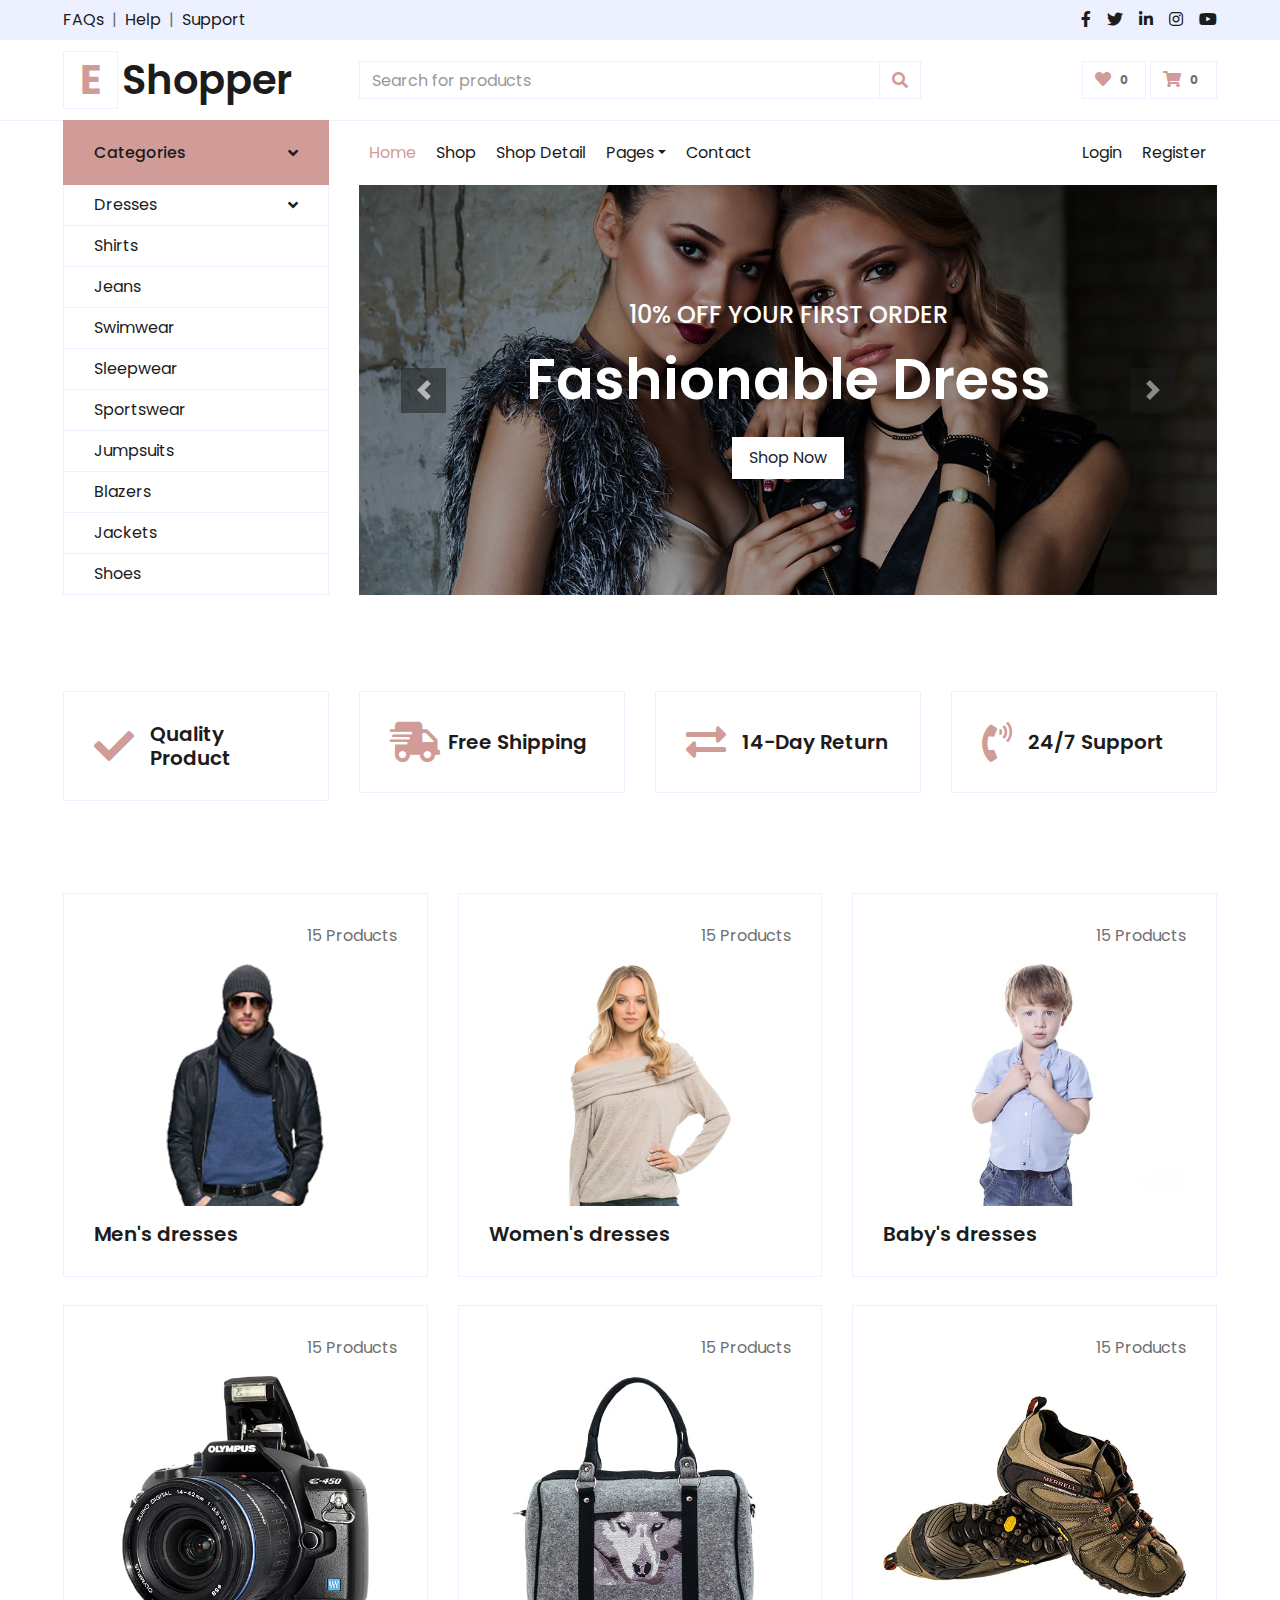
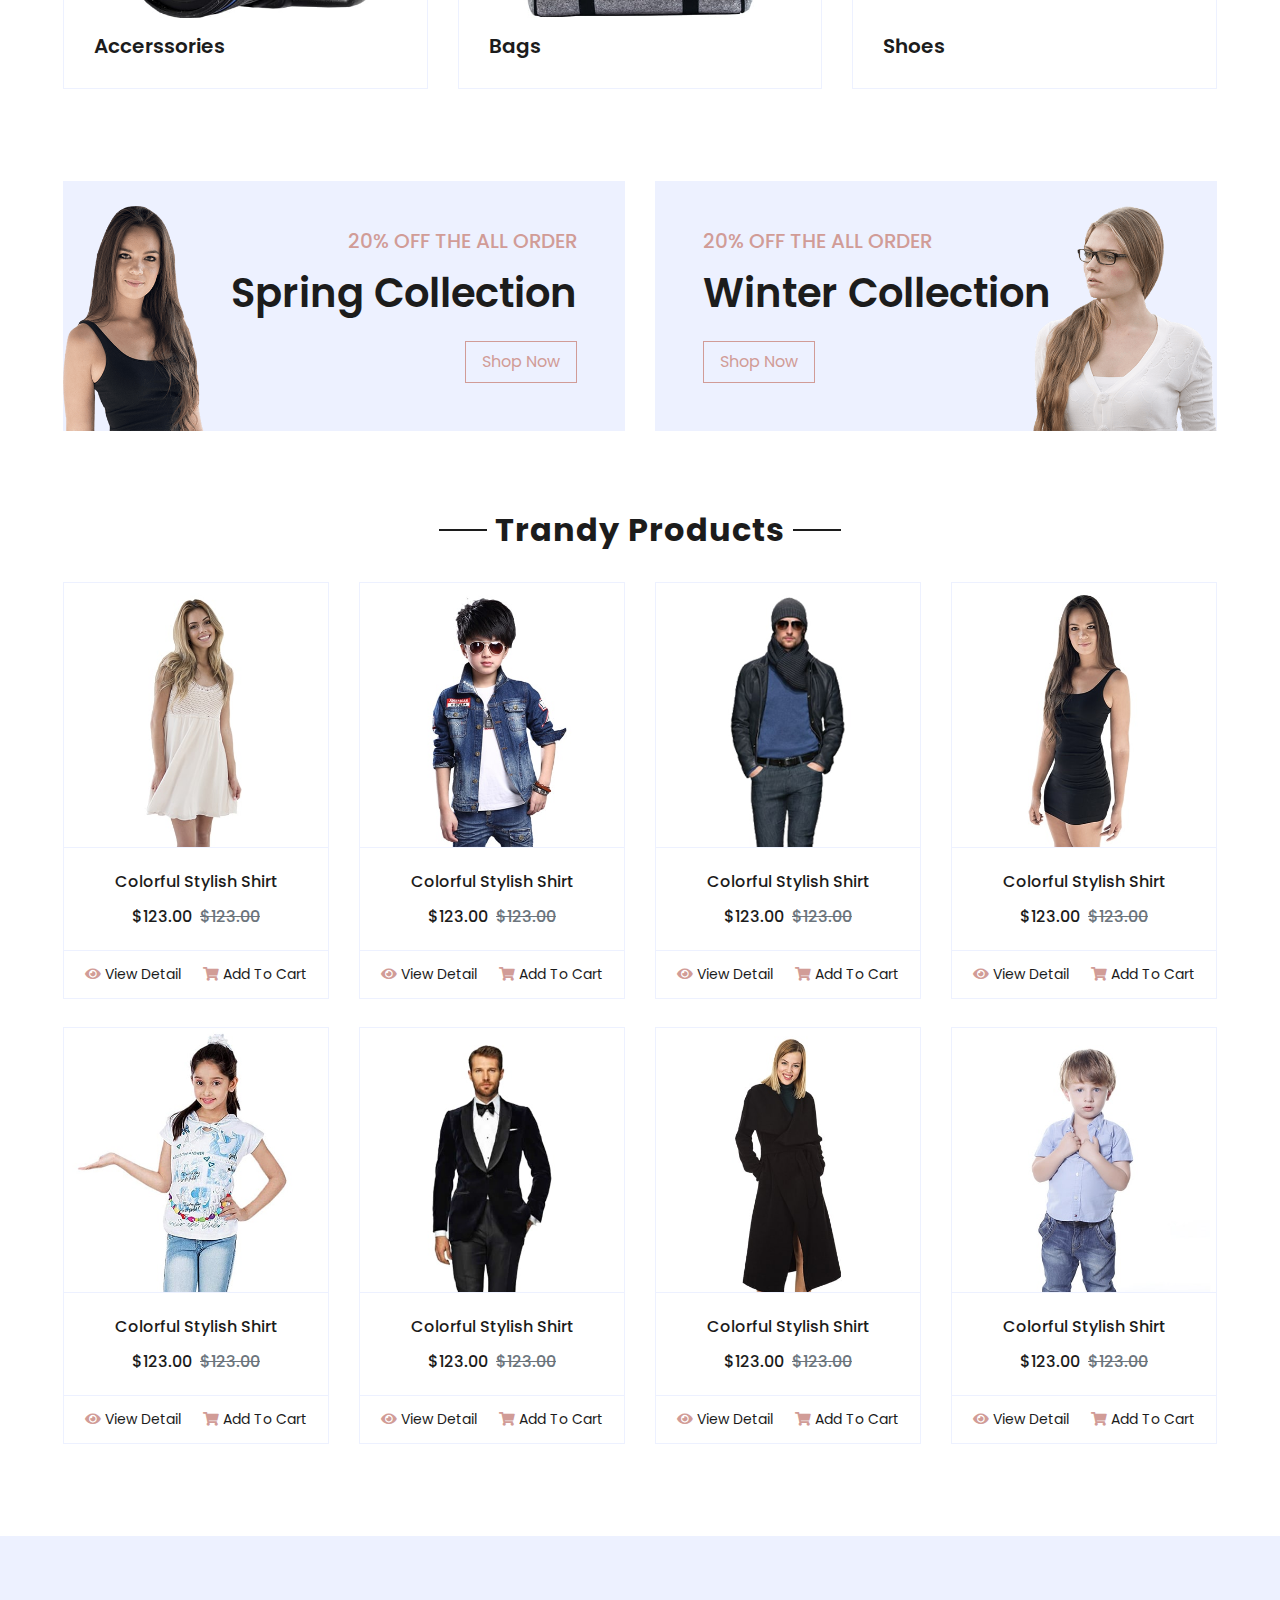
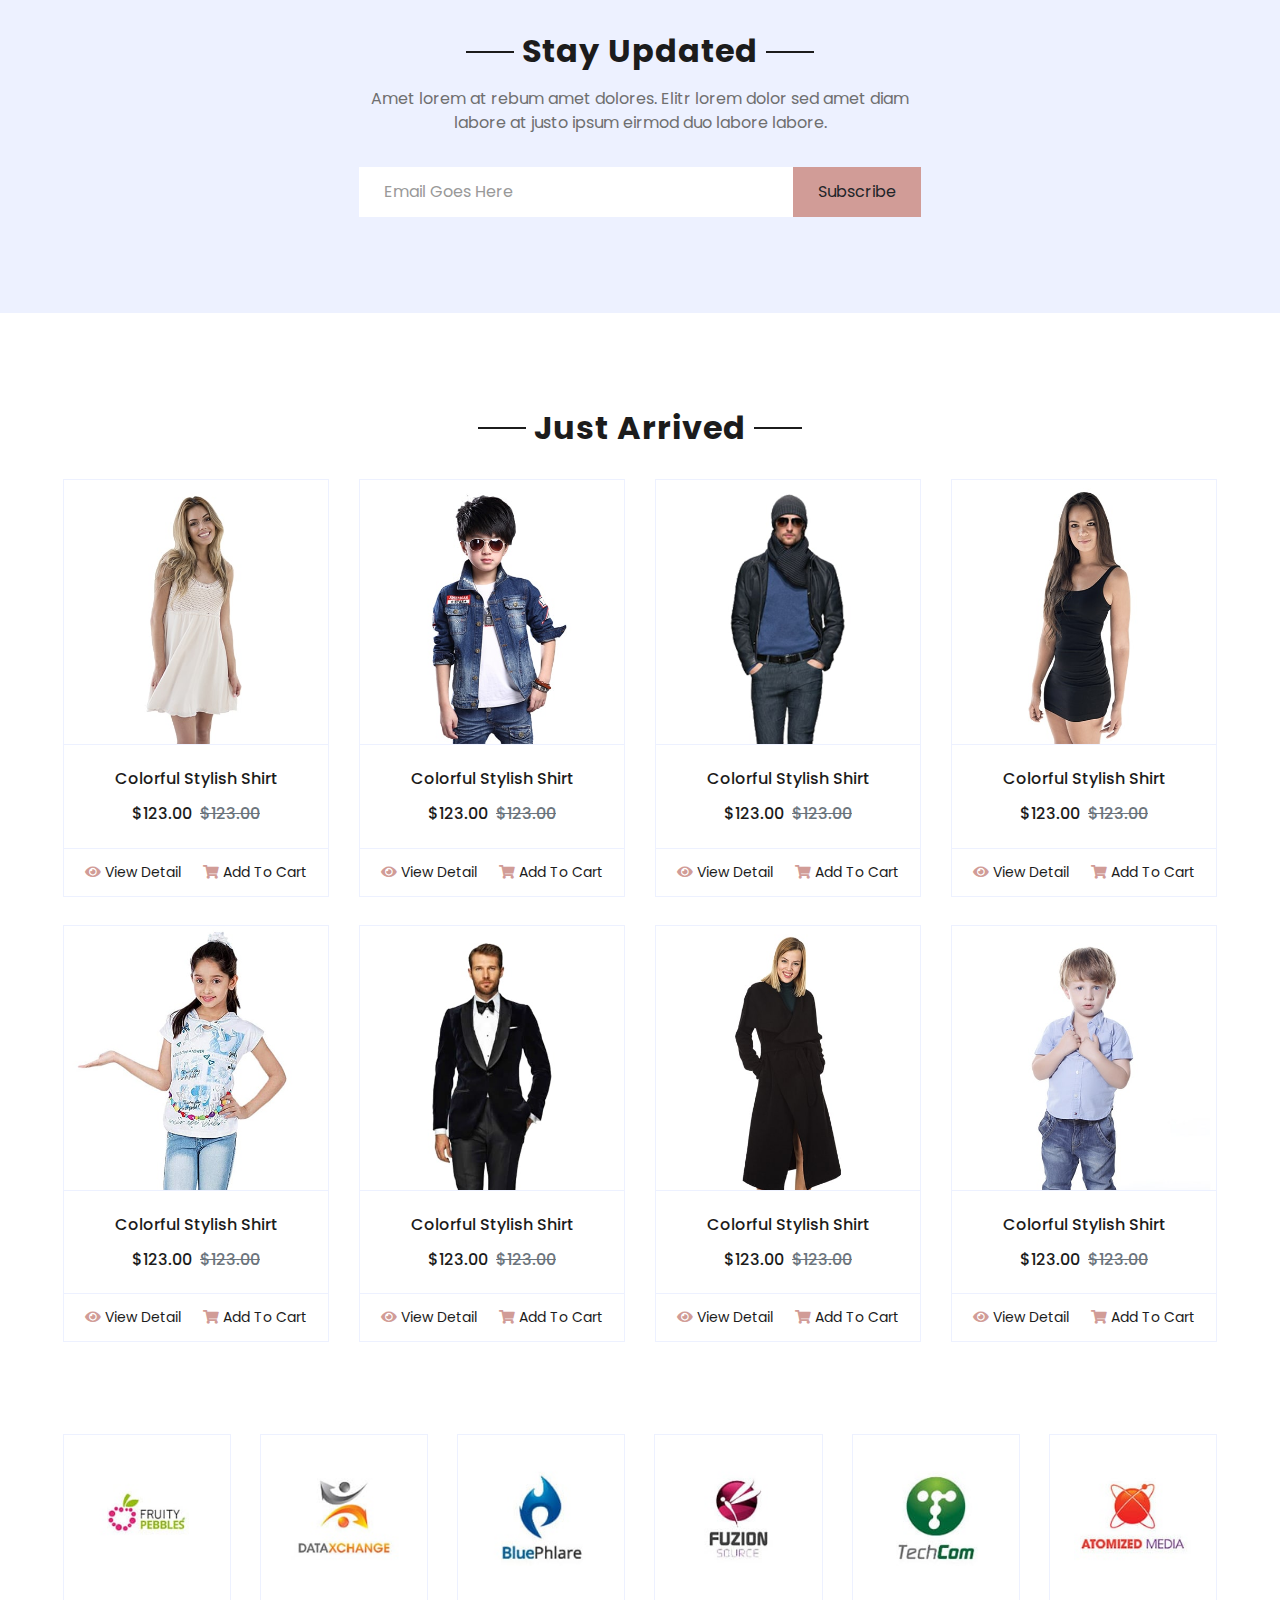
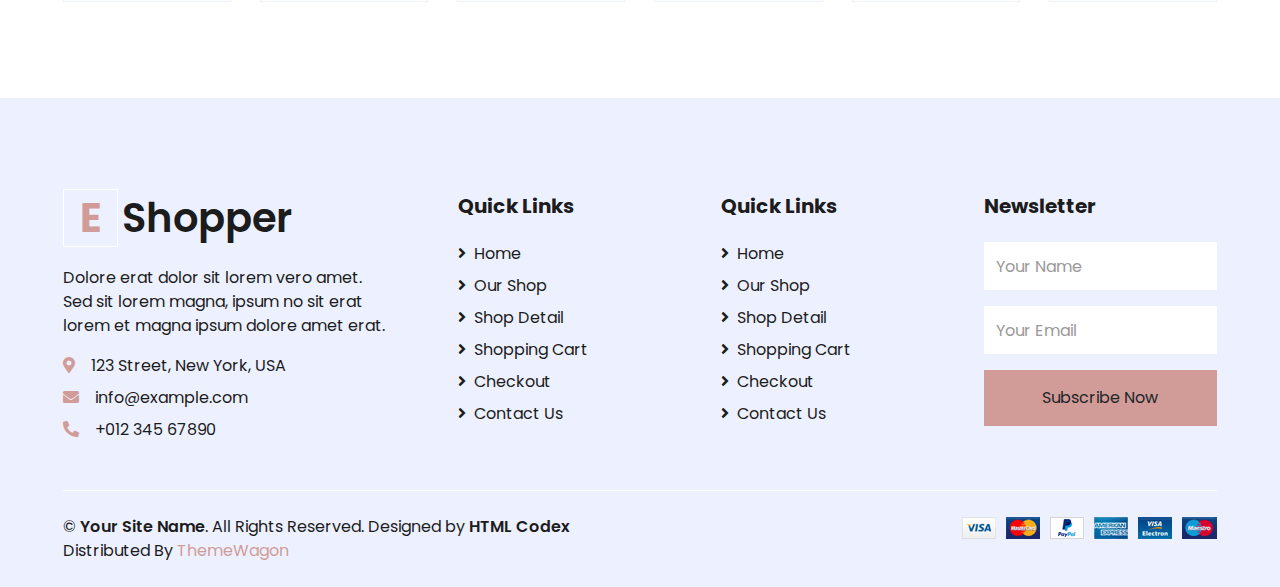
<file: templates/index.html>
<!DOCTYPE html>
<html lang="en">

<head>
    <meta charset="utf-8">
    <title>EShopper - Bootstrap Shop Template</title>
    <meta content="width=device-width, initial-scale=1.0" name="viewport">
    <meta content="Free HTML Templates" name="keywords">
    <meta content="Free HTML Templates" name="description">

    <!-- Favicon -->
    <link href="../img/favicon.ico" rel="icon">

    <!-- Google Web Fonts -->
    <link rel="preconnect" href="https://fonts.gstatic.com">
    <link href="https://fonts.googleapis.com/css2?family=Poppins:wght@100;200;300;400;500;600;700;800;900&display=swap" rel="stylesheet"> 

    <!-- Font Awesome -->
    <link href="https://cdnjs.cloudflare.com/ajax/libs/font-awesome/5.10.0/css/all.min.css" rel="stylesheet">

    <!-- Libraries Stylesheet -->
    <link href="../lib/owlcarousel/assets/owl.carousel.min.css" rel="stylesheet">

    <!-- Customized Bootstrap Stylesheet -->
    <link href="../css/style.css" rel="stylesheet">
</head>

<body>
    <!-- Topbar Start -->
    <div class="container-fluid">
        <div class="row bg-secondary py-2 px-xl-5">
            <div class="col-lg-6 d-none d-lg-block">
                <div class="d-inline-flex align-items-center">
                    <a class="text-dark" href="">FAQs</a>
                    <span class="text-muted px-2">|</span>
                    <a class="text-dark" href="">Help</a>
                    <span class="text-muted px-2">|</span>
                    <a class="text-dark" href="">Support</a>
                </div>
            </div>
            <div class="col-lg-6 text-center text-lg-right">
                <div class="d-inline-flex align-items-center">
                    <a class="text-dark px-2" href="">
                        <i class="fab fa-facebook-f"></i>
                    </a>
                    <a class="text-dark px-2" href="">
                        <i class="fab fa-twitter"></i>
                    </a>
                    <a class="text-dark px-2" href="">
                        <i class="fab fa-linkedin-in"></i>
                    </a>
                    <a class="text-dark px-2" href="">
                        <i class="fab fa-instagram"></i>
                    </a>
                    <a class="text-dark pl-2" href="">
                        <i class="fab fa-youtube"></i>
                    </a>
                </div>
            </div>
        </div>
        <div class="row align-items-center py-3 px-xl-5">
            <div class="col-lg-3 d-none d-lg-block">
                <a href="" class="text-decoration-none">
                    <h1 class="m-0 display-5 font-weight-semi-bold"><span class="text-primary font-weight-bold border px-3 mr-1">E</span>Shopper</h1>
                </a>
            </div>
            <div class="col-lg-6 col-6 text-left">
                <form action="">
                    <div class="input-group">
                        <input type="text" class="form-control" placeholder="Search for products">
                        <div class="input-group-append">
                            <span class="input-group-text bg-transparent text-primary">
                                <i class="fa fa-search"></i>
                            </span>
                        </div>
                    </div>
                </form>
            </div>
            <div class="col-lg-3 col-6 text-right">
                <a href="" class="btn border">
                    <i class="fas fa-heart text-primary"></i>
                    <span class="badge">0</span>
                </a>
                <a href="" class="btn border">
                    <i class="fas fa-shopping-cart text-primary"></i>
                    <span class="badge">0</span>
                </a>
            </div>
        </div>
    </div>
    <!-- Topbar End -->


    <!-- Navbar Start -->
    <div class="container-fluid mb-5">
        <div class="row border-top px-xl-5">
            <div class="col-lg-3 d-none d-lg-block">
                <a class="btn shadow-none d-flex align-items-center justify-content-between bg-primary text-white w-100" data-toggle="collapse" href="#navbar-vertical" style="height: 65px; margin-top: -1px; padding: 0 30px;">
                    <h6 class="m-0">Categories</h6>
                    <i class="fa fa-angle-down text-dark"></i>
                </a>
                <nav class="collapse show navbar navbar-vertical navbar-light align-items-start p-0 border border-top-0 border-bottom-0" id="navbar-vertical">
                    <div class="navbar-nav w-100 overflow-hidden" style="height: 410px">
                        <div class="nav-item dropdown">
                            <a href="#" class="nav-link" data-toggle="dropdown">Dresses <i class="fa fa-angle-down float-right mt-1"></i></a>
                            <div class="dropdown-menu position-absolute bg-secondary border-0 rounded-0 w-100 m-0">
                                <a href="" class="dropdown-item">Men's Dresses</a>
                                <a href="" class="dropdown-item">Women's Dresses</a>
                                <a href="" class="dropdown-item">Baby's Dresses</a>
                            </div>
                        </div>
                        <a href="" class="nav-item nav-link">Shirts</a>
                        <a href="" class="nav-item nav-link">Jeans</a>
                        <a href="" class="nav-item nav-link">Swimwear</a>
                        <a href="" class="nav-item nav-link">Sleepwear</a>
                        <a href="" class="nav-item nav-link">Sportswear</a>
                        <a href="" class="nav-item nav-link">Jumpsuits</a>
                        <a href="" class="nav-item nav-link">Blazers</a>
                        <a href="" class="nav-item nav-link">Jackets</a>
                        <a href="" class="nav-item nav-link">Shoes</a>
                    </div>
                </nav>
            </div>
            <div class="col-lg-9">
                <nav class="navbar navbar-expand-lg bg-light navbar-light py-3 py-lg-0 px-0">
                    <a href="" class="text-decoration-none d-block d-lg-none">
                        <h1 class="m-0 display-5 font-weight-semi-bold"><span class="text-primary font-weight-bold border px-3 mr-1">E</span>Shopper</h1>
                    </a>
                    <button type="button" class="navbar-toggler" data-toggle="collapse" data-target="#navbarCollapse">
                        <span class="navbar-toggler-icon"></span>
                    </button>
                    <div class="collapse navbar-collapse justify-content-between" id="navbarCollapse">
                        <div class="navbar-nav mr-auto py-0">
                            <a href="index.html" class="nav-item nav-link active">Home</a>
                            <a href="shop.html" class="nav-item nav-link">Shop</a>
                            <a href="detail.html" class="nav-item nav-link">Shop Detail</a>
                            <div class="nav-item dropdown">
                                <a href="#" class="nav-link dropdown-toggle" data-toggle="dropdown">Pages</a>
                                <div class="dropdown-menu rounded-0 m-0">
                                    <a href="cart.html" class="dropdown-item">Shopping Cart</a>
                                    <a href="checkout.html" class="dropdown-item">Checkout</a>
                                </div>
                            </div>
                            <a href="contact.html" class="nav-item nav-link">Contact</a>
                        </div>
                        <div class="navbar-nav ml-auto py-0">
                            <a href="" class="nav-item nav-link">Login</a>
                            <a href="" class="nav-item nav-link">Register</a>
                        </div>
                    </div>
                </nav>
                <div id="header-carousel" class="carousel slide" data-ride="carousel">
                    <div class="carousel-inner">
                        <div class="carousel-item active" style="height: 410px;">
                            <img class="img-fluid" src="../img/carousel-1.jpg" alt="Image">
                            <div class="carousel-caption d-flex flex-column align-items-center justify-content-center">
                                <div class="p-3" style="max-width: 700px;">
                                    <h4 class="text-light text-uppercase font-weight-medium mb-3">10% Off Your First Order</h4>
                                    <h3 class="display-4 text-white font-weight-semi-bold mb-4">Fashionable Dress</h3>
                                    <a href="" class="btn btn-light py-2 px-3">Shop Now</a>
                                </div>
                            </div>
                        </div>
                        <div class="carousel-item" style="height: 410px;">
                            <img class="img-fluid" src="../img/carousel-2.jpg" alt="Image">
                            <div class="carousel-caption d-flex flex-column align-items-center justify-content-center">
                                <div class="p-3" style="max-width: 700px;">
                                    <h4 class="text-light text-uppercase font-weight-medium mb-3">10% Off Your First Order</h4>
                                    <h3 class="display-4 text-white font-weight-semi-bold mb-4">Reasonable Price</h3>
                                    <a href="" class="btn btn-light py-2 px-3">Shop Now</a>
                                </div>
                            </div>
                        </div>
                    </div>
                    <a class="carousel-control-prev" href="#header-carousel" data-slide="prev">
                        <div class="btn btn-dark" style="width: 45px; height: 45px;">
                            <span class="carousel-control-prev-icon mb-n2"></span>
                        </div>
                    </a>
                    <a class="carousel-control-next" href="#header-carousel" data-slide="next">
                        <div class="btn btn-dark" style="width: 45px; height: 45px;">
                            <span class="carousel-control-next-icon mb-n2"></span>
                        </div>
                    </a>
                </div>
            </div>
        </div>
    </div>
    <!-- Navbar End -->


    <!-- Featured Start -->
    <div class="container-fluid pt-5">
        <div class="row px-xl-5 pb-3">
            <div class="col-lg-3 col-md-6 col-sm-12 pb-1">
                <div class="d-flex align-items-center border mb-4" style="padding: 30px;">
                    <h1 class="fa fa-check text-primary m-0 mr-3"></h1>
                    <h5 class="font-weight-semi-bold m-0">Quality Product</h5>
                </div>
            </div>
            <div class="col-lg-3 col-md-6 col-sm-12 pb-1">
                <div class="d-flex align-items-center border mb-4" style="padding: 30px;">
                    <h1 class="fa fa-shipping-fast text-primary m-0 mr-2"></h1>
                    <h5 class="font-weight-semi-bold m-0">Free Shipping</h5>
                </div>
            </div>
            <div class="col-lg-3 col-md-6 col-sm-12 pb-1">
                <div class="d-flex align-items-center border mb-4" style="padding: 30px;">
                    <h1 class="fas fa-exchange-alt text-primary m-0 mr-3"></h1>
                    <h5 class="font-weight-semi-bold m-0">14-Day Return</h5>
                </div>
            </div>
            <div class="col-lg-3 col-md-6 col-sm-12 pb-1">
                <div class="d-flex align-items-center border mb-4" style="padding: 30px;">
                    <h1 class="fa fa-phone-volume text-primary m-0 mr-3"></h1>
                    <h5 class="font-weight-semi-bold m-0">24/7 Support</h5>
                </div>
            </div>
        </div>
    </div>
    <!-- Featured End -->


    <!-- Categories Start -->
    <div class="container-fluid pt-5">
        <div class="row px-xl-5 pb-3">
            <div class="col-lg-4 col-md-6 pb-1">
                <div class="cat-item d-flex flex-column border mb-4" style="padding: 30px;">
                    <p class="text-right">15 Products</p>
                    <a href="" class="cat-img position-relative overflow-hidden mb-3">
                        <img class="img-fluid" src="../img/cat-1.jpg" alt="">
                    </a>
                    <h5 class="font-weight-semi-bold m-0">Men's dresses</h5>
                </div>
            </div>
            <div class="col-lg-4 col-md-6 pb-1">
                <div class="cat-item d-flex flex-column border mb-4" style="padding: 30px;">
                    <p class="text-right">15 Products</p>
                    <a href="" class="cat-img position-relative overflow-hidden mb-3">
                        <img class="img-fluid" src="../img/cat-2.jpg" alt="">
                    </a>
                    <h5 class="font-weight-semi-bold m-0">Women's dresses</h5>
                </div>
            </div>
            <div class="col-lg-4 col-md-6 pb-1">
                <div class="cat-item d-flex flex-column border mb-4" style="padding: 30px;">
                    <p class="text-right">15 Products</p>
                    <a href="" class="cat-img position-relative overflow-hidden mb-3">
                        <img class="img-fluid" src="../img/cat-3.jpg" alt="">
                    </a>
                    <h5 class="font-weight-semi-bold m-0">Baby's dresses</h5>
                </div>
            </div>
            <div class="col-lg-4 col-md-6 pb-1">
                <div class="cat-item d-flex flex-column border mb-4" style="padding: 30px;">
                    <p class="text-right">15 Products</p>
                    <a href="" class="cat-img position-relative overflow-hidden mb-3">
                        <img class="img-fluid" src="../img/cat-4.jpg" alt="">
                    </a>
                    <h5 class="font-weight-semi-bold m-0">Accerssories</h5>
                </div>
            </div>
            <div class="col-lg-4 col-md-6 pb-1">
                <div class="cat-item d-flex flex-column border mb-4" style="padding: 30px;">
                    <p class="text-right">15 Products</p>
                    <a href="" class="cat-img position-relative overflow-hidden mb-3">
                        <img class="img-fluid" src="../img/cat-5.jpg" alt="">
                    </a>
                    <h5 class="font-weight-semi-bold m-0">Bags</h5>
                </div>
            </div>
            <div class="col-lg-4 col-md-6 pb-1">
                <div class="cat-item d-flex flex-column border mb-4" style="padding: 30px;">
                    <p class="text-right">15 Products</p>
                    <a href="" class="cat-img position-relative overflow-hidden mb-3">
                        <img class="img-fluid" src="../img/cat-6.jpg" alt="">
                    </a>
                    <h5 class="font-weight-semi-bold m-0">Shoes</h5>
                </div>
            </div>
        </div>
    </div>
    <!-- Categories End -->


    <!-- Offer Start -->
    <div class="container-fluid offer pt-5">
        <div class="row px-xl-5">
            <div class="col-md-6 pb-4">
                <div class="position-relative bg-secondary text-center text-md-right text-white mb-2 py-5 px-5">
                    <img src="../img/offer-1.png" alt="">
                    <div class="position-relative" style="z-index: 1;">
                        <h5 class="text-uppercase text-primary mb-3">20% off the all order</h5>
                        <h1 class="mb-4 font-weight-semi-bold">Spring Collection</h1>
                        <a href="" class="btn btn-outline-primary py-md-2 px-md-3">Shop Now</a>
                    </div>
                </div>
            </div>
            <div class="col-md-6 pb-4">
                <div class="position-relative bg-secondary text-center text-md-left text-white mb-2 py-5 px-5">
                    <img src="../img/offer-2.png" alt="">
                    <div class="position-relative" style="z-index: 1;">
                        <h5 class="text-uppercase text-primary mb-3">20% off the all order</h5>
                        <h1 class="mb-4 font-weight-semi-bold">Winter Collection</h1>
                        <a href="" class="btn btn-outline-primary py-md-2 px-md-3">Shop Now</a>
                    </div>
                </div>
            </div>
        </div>
    </div>
    <!-- Offer End -->


    <!-- Products Start -->
    <div class="container-fluid pt-5">
        <div class="text-center mb-4">
            <h2 class="section-title px-5"><span class="px-2">Trandy Products</span></h2>
        </div>
        <div class="row px-xl-5 pb-3">
            <div class="col-lg-3 col-md-6 col-sm-12 pb-1">
                <div class="card product-item border-0 mb-4">
                    <div class="card-header product-img position-relative overflow-hidden bg-transparent border p-0">
                        <img class="img-fluid w-100" src="../img/product-1.jpg" alt="">
                    </div>
                    <div class="card-body border-left border-right text-center p-0 pt-4 pb-3">
                        <h6 class="text-truncate mb-3">Colorful Stylish Shirt</h6>
                        <div class="d-flex justify-content-center">
                            <h6>$123.00</h6><h6 class="text-muted ml-2"><del>$123.00</del></h6>
                        </div>
                    </div>
                    <div class="card-footer d-flex justify-content-between bg-light border">
                        <a href="" class="btn btn-sm text-dark p-0"><i class="fas fa-eye text-primary mr-1"></i>View Detail</a>
                        <a href="" class="btn btn-sm text-dark p-0"><i class="fas fa-shopping-cart text-primary mr-1"></i>Add To Cart</a>
                    </div>
                </div>
            </div>
            <div class="col-lg-3 col-md-6 col-sm-12 pb-1">
                <div class="card product-item border-0 mb-4">
                    <div class="card-header product-img position-relative overflow-hidden bg-transparent border p-0">
                        <img class="img-fluid w-100" src="../img/product-2.jpg" alt="">
                    </div>
                    <div class="card-body border-left border-right text-center p-0 pt-4 pb-3">
                        <h6 class="text-truncate mb-3">Colorful Stylish Shirt</h6>
                        <div class="d-flex justify-content-center">
                            <h6>$123.00</h6><h6 class="text-muted ml-2"><del>$123.00</del></h6>
                        </div>
                    </div>
                    <div class="card-footer d-flex justify-content-between bg-light border">
                        <a href="" class="btn btn-sm text-dark p-0"><i class="fas fa-eye text-primary mr-1"></i>View Detail</a>
                        <a href="" class="btn btn-sm text-dark p-0"><i class="fas fa-shopping-cart text-primary mr-1"></i>Add To Cart</a>
                    </div>
                </div>
            </div>
            <div class="col-lg-3 col-md-6 col-sm-12 pb-1">
                <div class="card product-item border-0 mb-4">
                    <div class="card-header product-img position-relative overflow-hidden bg-transparent border p-0">
                        <img class="img-fluid w-100" src="../img/product-3.jpg" alt="">
                    </div>
                    <div class="card-body border-left border-right text-center p-0 pt-4 pb-3">
                        <h6 class="text-truncate mb-3">Colorful Stylish Shirt</h6>
                        <div class="d-flex justify-content-center">
                            <h6>$123.00</h6><h6 class="text-muted ml-2"><del>$123.00</del></h6>
                        </div>
                    </div>
                    <div class="card-footer d-flex justify-content-between bg-light border">
                        <a href="" class="btn btn-sm text-dark p-0"><i class="fas fa-eye text-primary mr-1"></i>View Detail</a>
                        <a href="" class="btn btn-sm text-dark p-0"><i class="fas fa-shopping-cart text-primary mr-1"></i>Add To Cart</a>
                    </div>
                </div>
            </div>
            <div class="col-lg-3 col-md-6 col-sm-12 pb-1">
                <div class="card product-item border-0 mb-4">
                    <div class="card-header product-img position-relative overflow-hidden bg-transparent border p-0">
                        <img class="img-fluid w-100" src="../img/product-4.jpg" alt="">
                    </div>
                    <div class="card-body border-left border-right text-center p-0 pt-4 pb-3">
                        <h6 class="text-truncate mb-3">Colorful Stylish Shirt</h6>
                        <div class="d-flex justify-content-center">
                            <h6>$123.00</h6><h6 class="text-muted ml-2"><del>$123.00</del></h6>
                        </div>
                    </div>
                    <div class="card-footer d-flex justify-content-between bg-light border">
                        <a href="" class="btn btn-sm text-dark p-0"><i class="fas fa-eye text-primary mr-1"></i>View Detail</a>
                        <a href="" class="btn btn-sm text-dark p-0"><i class="fas fa-shopping-cart text-primary mr-1"></i>Add To Cart</a>
                    </div>
                </div>
            </div>
            <div class="col-lg-3 col-md-6 col-sm-12 pb-1">
                <div class="card product-item border-0 mb-4">
                    <div class="card-header product-img position-relative overflow-hidden bg-transparent border p-0">
                        <img class="img-fluid w-100" src="../img/product-5.jpg" alt="">
                    </div>
                    <div class="card-body border-left border-right text-center p-0 pt-4 pb-3">
                        <h6 class="text-truncate mb-3">Colorful Stylish Shirt</h6>
                        <div class="d-flex justify-content-center">
                            <h6>$123.00</h6><h6 class="text-muted ml-2"><del>$123.00</del></h6>
                        </div>
                    </div>
                    <div class="card-footer d-flex justify-content-between bg-light border">
                        <a href="" class="btn btn-sm text-dark p-0"><i class="fas fa-eye text-primary mr-1"></i>View Detail</a>
                        <a href="" class="btn btn-sm text-dark p-0"><i class="fas fa-shopping-cart text-primary mr-1"></i>Add To Cart</a>
                    </div>
                </div>
            </div>
            <div class="col-lg-3 col-md-6 col-sm-12 pb-1">
                <div class="card product-item border-0 mb-4">
                    <div class="card-header product-img position-relative overflow-hidden bg-transparent border p-0">
                        <img class="img-fluid w-100" src="../img/product-6.jpg" alt="">
                    </div>
                    <div class="card-body border-left border-right text-center p-0 pt-4 pb-3">
                        <h6 class="text-truncate mb-3">Colorful Stylish Shirt</h6>
                        <div class="d-flex justify-content-center">
                            <h6>$123.00</h6><h6 class="text-muted ml-2"><del>$123.00</del></h6>
                        </div>
                    </div>
                    <div class="card-footer d-flex justify-content-between bg-light border">
                        <a href="" class="btn btn-sm text-dark p-0"><i class="fas fa-eye text-primary mr-1"></i>View Detail</a>
                        <a href="" class="btn btn-sm text-dark p-0"><i class="fas fa-shopping-cart text-primary mr-1"></i>Add To Cart</a>
                    </div>
                </div>
            </div>
            <div class="col-lg-3 col-md-6 col-sm-12 pb-1">
                <div class="card product-item border-0 mb-4">
                    <div class="card-header product-img position-relative overflow-hidden bg-transparent border p-0">
                        <img class="img-fluid w-100" src="../img/product-7.jpg" alt="">
                    </div>
                    <div class="card-body border-left border-right text-center p-0 pt-4 pb-3">
                        <h6 class="text-truncate mb-3">Colorful Stylish Shirt</h6>
                        <div class="d-flex justify-content-center">
                            <h6>$123.00</h6><h6 class="text-muted ml-2"><del>$123.00</del></h6>
                        </div>
                    </div>
                    <div class="card-footer d-flex justify-content-between bg-light border">
                        <a href="" class="btn btn-sm text-dark p-0"><i class="fas fa-eye text-primary mr-1"></i>View Detail</a>
                        <a href="" class="btn btn-sm text-dark p-0"><i class="fas fa-shopping-cart text-primary mr-1"></i>Add To Cart</a>
                    </div>
                </div>
            </div>
            <div class="col-lg-3 col-md-6 col-sm-12 pb-1">
                <div class="card product-item border-0 mb-4">
                    <div class="card-header product-img position-relative overflow-hidden bg-transparent border p-0">
                        <img class="img-fluid w-100" src="../img/product-8.jpg" alt="">
                    </div>
                    <div class="card-body border-left border-right text-center p-0 pt-4 pb-3">
                        <h6 class="text-truncate mb-3">Colorful Stylish Shirt</h6>
                        <div class="d-flex justify-content-center">
                            <h6>$123.00</h6><h6 class="text-muted ml-2"><del>$123.00</del></h6>
                        </div>
                    </div>
                    <div class="card-footer d-flex justify-content-between bg-light border">
                        <a href="" class="btn btn-sm text-dark p-0"><i class="fas fa-eye text-primary mr-1"></i>View Detail</a>
                        <a href="" class="btn btn-sm text-dark p-0"><i class="fas fa-shopping-cart text-primary mr-1"></i>Add To Cart</a>
                    </div>
                </div>
            </div>
        </div>
    </div>
    <!-- Products End -->


    <!-- Subscribe Start -->
    <div class="container-fluid bg-secondary my-5">
        <div class="row justify-content-md-center py-5 px-xl-5">
            <div class="col-md-6 col-12 py-5">
                <div class="text-center mb-2 pb-2">
                    <h2 class="section-title px-5 mb-3"><span class="bg-secondary px-2">Stay Updated</span></h2>
                    <p>Amet lorem at rebum amet dolores. Elitr lorem dolor sed amet diam labore at justo ipsum eirmod duo labore labore.</p>
                </div>
                <form action="">
                    <div class="input-group">
                        <input type="text" class="form-control border-white p-4" placeholder="Email Goes Here">
                        <div class="input-group-append">
                            <button class="btn btn-primary px-4">Subscribe</button>
                        </div>
                    </div>
                </form>
            </div>
        </div>
    </div>
    <!-- Subscribe End -->


    <!-- Products Start -->
    <div class="container-fluid pt-5">
        <div class="text-center mb-4">
            <h2 class="section-title px-5"><span class="px-2">Just Arrived</span></h2>
        </div>
        <div class="row px-xl-5 pb-3">
            <div class="col-lg-3 col-md-6 col-sm-12 pb-1">
                <div class="card product-item border-0 mb-4">
                    <div class="card-header product-img position-relative overflow-hidden bg-transparent border p-0">
                        <img class="img-fluid w-100" src="../img/product-1.jpg" alt="">
                    </div>
                    <div class="card-body border-left border-right text-center p-0 pt-4 pb-3">
                        <h6 class="text-truncate mb-3">Colorful Stylish Shirt</h6>
                        <div class="d-flex justify-content-center">
                            <h6>$123.00</h6><h6 class="text-muted ml-2"><del>$123.00</del></h6>
                        </div>
                    </div>
                    <div class="card-footer d-flex justify-content-between bg-light border">
                        <a href="" class="btn btn-sm text-dark p-0"><i class="fas fa-eye text-primary mr-1"></i>View Detail</a>
                        <a href="" class="btn btn-sm text-dark p-0"><i class="fas fa-shopping-cart text-primary mr-1"></i>Add To Cart</a>
                    </div>
                </div>
            </div>
            <div class="col-lg-3 col-md-6 col-sm-12 pb-1">
                <div class="card product-item border-0 mb-4">
                    <div class="card-header product-img position-relative overflow-hidden bg-transparent border p-0">
                        <img class="img-fluid w-100" src="../img/product-2.jpg" alt="">
                    </div>
                    <div class="card-body border-left border-right text-center p-0 pt-4 pb-3">
                        <h6 class="text-truncate mb-3">Colorful Stylish Shirt</h6>
                        <div class="d-flex justify-content-center">
                            <h6>$123.00</h6><h6 class="text-muted ml-2"><del>$123.00</del></h6>
                        </div>
                    </div>
                    <div class="card-footer d-flex justify-content-between bg-light border">
                        <a href="" class="btn btn-sm text-dark p-0"><i class="fas fa-eye text-primary mr-1"></i>View Detail</a>
                        <a href="" class="btn btn-sm text-dark p-0"><i class="fas fa-shopping-cart text-primary mr-1"></i>Add To Cart</a>
                    </div>
                </div>
            </div>
            <div class="col-lg-3 col-md-6 col-sm-12 pb-1">
                <div class="card product-item border-0 mb-4">
                    <div class="card-header product-img position-relative overflow-hidden bg-transparent border p-0">
                        <img class="img-fluid w-100" src="../img/product-3.jpg" alt="">
                    </div>
                    <div class="card-body border-left border-right text-center p-0 pt-4 pb-3">
                        <h6 class="text-truncate mb-3">Colorful Stylish Shirt</h6>
                        <div class="d-flex justify-content-center">
                            <h6>$123.00</h6><h6 class="text-muted ml-2"><del>$123.00</del></h6>
                        </div>
                    </div>
                    <div class="card-footer d-flex justify-content-between bg-light border">
                        <a href="" class="btn btn-sm text-dark p-0"><i class="fas fa-eye text-primary mr-1"></i>View Detail</a>
                        <a href="" class="btn btn-sm text-dark p-0"><i class="fas fa-shopping-cart text-primary mr-1"></i>Add To Cart</a>
                    </div>
                </div>
            </div>
            <div class="col-lg-3 col-md-6 col-sm-12 pb-1">
                <div class="card product-item border-0 mb-4">
                    <div class="card-header product-img position-relative overflow-hidden bg-transparent border p-0">
                        <img class="img-fluid w-100" src="../img/product-4.jpg" alt="">
                    </div>
                    <div class="card-body border-left border-right text-center p-0 pt-4 pb-3">
                        <h6 class="text-truncate mb-3">Colorful Stylish Shirt</h6>
                        <div class="d-flex justify-content-center">
                            <h6>$123.00</h6><h6 class="text-muted ml-2"><del>$123.00</del></h6>
                        </div>
                    </div>
                    <div class="card-footer d-flex justify-content-between bg-light border">
                        <a href="" class="btn btn-sm text-dark p-0"><i class="fas fa-eye text-primary mr-1"></i>View Detail</a>
                        <a href="" class="btn btn-sm text-dark p-0"><i class="fas fa-shopping-cart text-primary mr-1"></i>Add To Cart</a>
                    </div>
                </div>
            </div>
            <div class="col-lg-3 col-md-6 col-sm-12 pb-1">
                <div class="card product-item border-0 mb-4">
                    <div class="card-header product-img position-relative overflow-hidden bg-transparent border p-0">
                        <img class="img-fluid w-100" src="../img/product-5.jpg" alt="">
                    </div>
                    <div class="card-body border-left border-right text-center p-0 pt-4 pb-3">
                        <h6 class="text-truncate mb-3">Colorful Stylish Shirt</h6>
                        <div class="d-flex justify-content-center">
                            <h6>$123.00</h6><h6 class="text-muted ml-2"><del>$123.00</del></h6>
                        </div>
                    </div>
                    <div class="card-footer d-flex justify-content-between bg-light border">
                        <a href="" class="btn btn-sm text-dark p-0"><i class="fas fa-eye text-primary mr-1"></i>View Detail</a>
                        <a href="" class="btn btn-sm text-dark p-0"><i class="fas fa-shopping-cart text-primary mr-1"></i>Add To Cart</a>
                    </div>
                </div>
            </div>
            <div class="col-lg-3 col-md-6 col-sm-12 pb-1">
                <div class="card product-item border-0 mb-4">
                    <div class="card-header product-img position-relative overflow-hidden bg-transparent border p-0">
                        <img class="img-fluid w-100" src="../img/product-6.jpg" alt="">
                    </div>
                    <div class="card-body border-left border-right text-center p-0 pt-4 pb-3">
                        <h6 class="text-truncate mb-3">Colorful Stylish Shirt</h6>
                        <div class="d-flex justify-content-center">
                            <h6>$123.00</h6><h6 class="text-muted ml-2"><del>$123.00</del></h6>
                        </div>
                    </div>
                    <div class="card-footer d-flex justify-content-between bg-light border">
                        <a href="" class="btn btn-sm text-dark p-0"><i class="fas fa-eye text-primary mr-1"></i>View Detail</a>
                        <a href="" class="btn btn-sm text-dark p-0"><i class="fas fa-shopping-cart text-primary mr-1"></i>Add To Cart</a>
                    </div>
                </div>
            </div>
            <div class="col-lg-3 col-md-6 col-sm-12 pb-1">
                <div class="card product-item border-0 mb-4">
                    <div class="card-header product-img position-relative overflow-hidden bg-transparent border p-0">
                        <img class="img-fluid w-100" src="../img/product-7.jpg" alt="">
                    </div>
                    <div class="card-body border-left border-right text-center p-0 pt-4 pb-3">
                        <h6 class="text-truncate mb-3">Colorful Stylish Shirt</h6>
                        <div class="d-flex justify-content-center">
                            <h6>$123.00</h6><h6 class="text-muted ml-2"><del>$123.00</del></h6>
                        </div>
                    </div>
                    <div class="card-footer d-flex justify-content-between bg-light border">
                        <a href="" class="btn btn-sm text-dark p-0"><i class="fas fa-eye text-primary mr-1"></i>View Detail</a>
                        <a href="" class="btn btn-sm text-dark p-0"><i class="fas fa-shopping-cart text-primary mr-1"></i>Add To Cart</a>
                    </div>
                </div>
            </div>
            <div class="col-lg-3 col-md-6 col-sm-12 pb-1">
                <div class="card product-item border-0 mb-4">
                    <div class="card-header product-img position-relative overflow-hidden bg-transparent border p-0">
                        <img class="img-fluid w-100" src="../img/product-8.jpg" alt="">
                    </div>
                    <div class="card-body border-left border-right text-center p-0 pt-4 pb-3">
                        <h6 class="text-truncate mb-3">Colorful Stylish Shirt</h6>
                        <div class="d-flex justify-content-center">
                            <h6>$123.00</h6><h6 class="text-muted ml-2"><del>$123.00</del></h6>
                        </div>
                    </div>
                    <div class="card-footer d-flex justify-content-between bg-light border">
                        <a href="" class="btn btn-sm text-dark p-0"><i class="fas fa-eye text-primary mr-1"></i>View Detail</a>
                        <a href="" class="btn btn-sm text-dark p-0"><i class="fas fa-shopping-cart text-primary mr-1"></i>Add To Cart</a>
                    </div>
                </div>
            </div>
        </div>
    </div>
    <!-- Products End -->


    <!-- Vendor Start -->
    <div class="container-fluid py-5">
        <div class="row px-xl-5">
            <div class="col">
                <div class="owl-carousel vendor-carousel">
                    <div class="vendor-item border p-4">
                        <img src="../img/vendor-1.jpg" alt="">
                    </div>
                    <div class="vendor-item border p-4">
                        <img src="../img/vendor-2.jpg" alt="">
                    </div>
                    <div class="vendor-item border p-4">
                        <img src="../img/vendor-3.jpg" alt="">
                    </div>
                    <div class="vendor-item border p-4">
                        <img src="../img/vendor-4.jpg" alt="">
                    </div>
                    <div class="vendor-item border p-4">
                        <img src="../img/vendor-5.jpg" alt="">
                    </div>
                    <div class="vendor-item border p-4">
                        <img src="../img/vendor-6.jpg" alt="">
                    </div>
                    <div class="vendor-item border p-4">
                        <img src="../img/vendor-7.jpg" alt="">
                    </div>
                    <div class="vendor-item border p-4">
                        <img src="../img/vendor-8.jpg" alt="">
                    </div>
                </div>
            </div>
        </div>
    </div>
    <!-- Vendor End -->


    <!-- Footer Start -->
    <div class="container-fluid bg-secondary text-dark mt-5 pt-5">
        <div class="row px-xl-5 pt-5">
            <div class="col-lg-4 col-md-12 mb-5 pr-3 pr-xl-5">
                <a href="" class="text-decoration-none">
                    <h1 class="mb-4 display-5 font-weight-semi-bold"><span class="text-primary font-weight-bold border border-white px-3 mr-1">E</span>Shopper</h1>
                </a>
                <p>Dolore erat dolor sit lorem vero amet. Sed sit lorem magna, ipsum no sit erat lorem et magna ipsum dolore amet erat.</p>
                <p class="mb-2"><i class="fa fa-map-marker-alt text-primary mr-3"></i>123 Street, New York, USA</p>
                <p class="mb-2"><i class="fa fa-envelope text-primary mr-3"></i>info@example.com</p>
                <p class="mb-0"><i class="fa fa-phone-alt text-primary mr-3"></i>+012 345 67890</p>
            </div>
            <div class="col-lg-8 col-md-12">
                <div class="row">
                    <div class="col-md-4 mb-5">
                        <h5 class="font-weight-bold text-dark mb-4">Quick Links</h5>
                        <div class="d-flex flex-column justify-content-start">
                            <a class="text-dark mb-2" href="index.html"><i class="fa fa-angle-right mr-2"></i>Home</a>
                            <a class="text-dark mb-2" href="shop.html"><i class="fa fa-angle-right mr-2"></i>Our Shop</a>
                            <a class="text-dark mb-2" href="detail.html"><i class="fa fa-angle-right mr-2"></i>Shop Detail</a>
                            <a class="text-dark mb-2" href="cart.html"><i class="fa fa-angle-right mr-2"></i>Shopping Cart</a>
                            <a class="text-dark mb-2" href="checkout.html"><i class="fa fa-angle-right mr-2"></i>Checkout</a>
                            <a class="text-dark" href="contact.html"><i class="fa fa-angle-right mr-2"></i>Contact Us</a>
                        </div>
                    </div>
                    <div class="col-md-4 mb-5">
                        <h5 class="font-weight-bold text-dark mb-4">Quick Links</h5>
                        <div class="d-flex flex-column justify-content-start">
                            <a class="text-dark mb-2" href="index.html"><i class="fa fa-angle-right mr-2"></i>Home</a>
                            <a class="text-dark mb-2" href="shop.html"><i class="fa fa-angle-right mr-2"></i>Our Shop</a>
                            <a class="text-dark mb-2" href="detail.html"><i class="fa fa-angle-right mr-2"></i>Shop Detail</a>
                            <a class="text-dark mb-2" href="cart.html"><i class="fa fa-angle-right mr-2"></i>Shopping Cart</a>
                            <a class="text-dark mb-2" href="checkout.html"><i class="fa fa-angle-right mr-2"></i>Checkout</a>
                            <a class="text-dark" href="contact.html"><i class="fa fa-angle-right mr-2"></i>Contact Us</a>
                        </div>
                    </div>
                    <div class="col-md-4 mb-5">
                        <h5 class="font-weight-bold text-dark mb-4">Newsletter</h5>
                        <form action="">
                            <div class="form-group">
                                <input type="text" class="form-control border-0 py-4" placeholder="Your Name" required="required" />
                            </div>
                            <div class="form-group">
                                <input type="email" class="form-control border-0 py-4" placeholder="Your Email"
                                    required="required" />
                            </div>
                            <div>
                                <button class="btn btn-primary btn-block border-0 py-3" type="submit">Subscribe Now</button>
                            </div>
                        </form>
                    </div>
                </div>
            </div>
        </div>
        <div class="row border-top border-light mx-xl-5 py-4">
            <div class="col-md-6 px-xl-0">
                <p class="mb-md-0 text-center text-md-left text-dark">
                    &copy; <a class="text-dark font-weight-semi-bold" href="#">Your Site Name</a>. All Rights Reserved. Designed
                    by
                    <a class="text-dark font-weight-semi-bold" href="https://htmlcodex.com">HTML Codex</a><br>
                    Distributed By <a href="https://themewagon.com" target="_blank">ThemeWagon</a>
                </p>
            </div>
            <div class="col-md-6 px-xl-0 text-center text-md-right">
                <img class="img-fluid" src="../img/payments.png" alt="">
            </div>
        </div>
    </div>
    <!-- Footer End -->


    <!-- Back to Top -->
    <a href="#" class="btn btn-primary back-to-top"><i class="fa fa-angle-double-up"></i></a>


    <!-- JavaScript Libraries -->
    <script src="https://code.jquery.com/jquery-3.4.1.min.js"></script>
    <script src="https://stackpath.bootstrapcdn.com/bootstrap/4.4.1/js/bootstrap.bundle.min.js"></script>
    <script src="../lib/easing/easing.min.js"></script>
    <script src="../lib/owlcarousel/owl.carousel.min.js"></script>

    <!-- Contact Javascript File -->
    <script src="../mail/jqBootstrapValidation.min.js"></script>
    <script src="../mail/contact.js"></script>

    <!-- Template Javascript -->
    <script src="../js/main.js"></script>
</body>

</html>
</file>
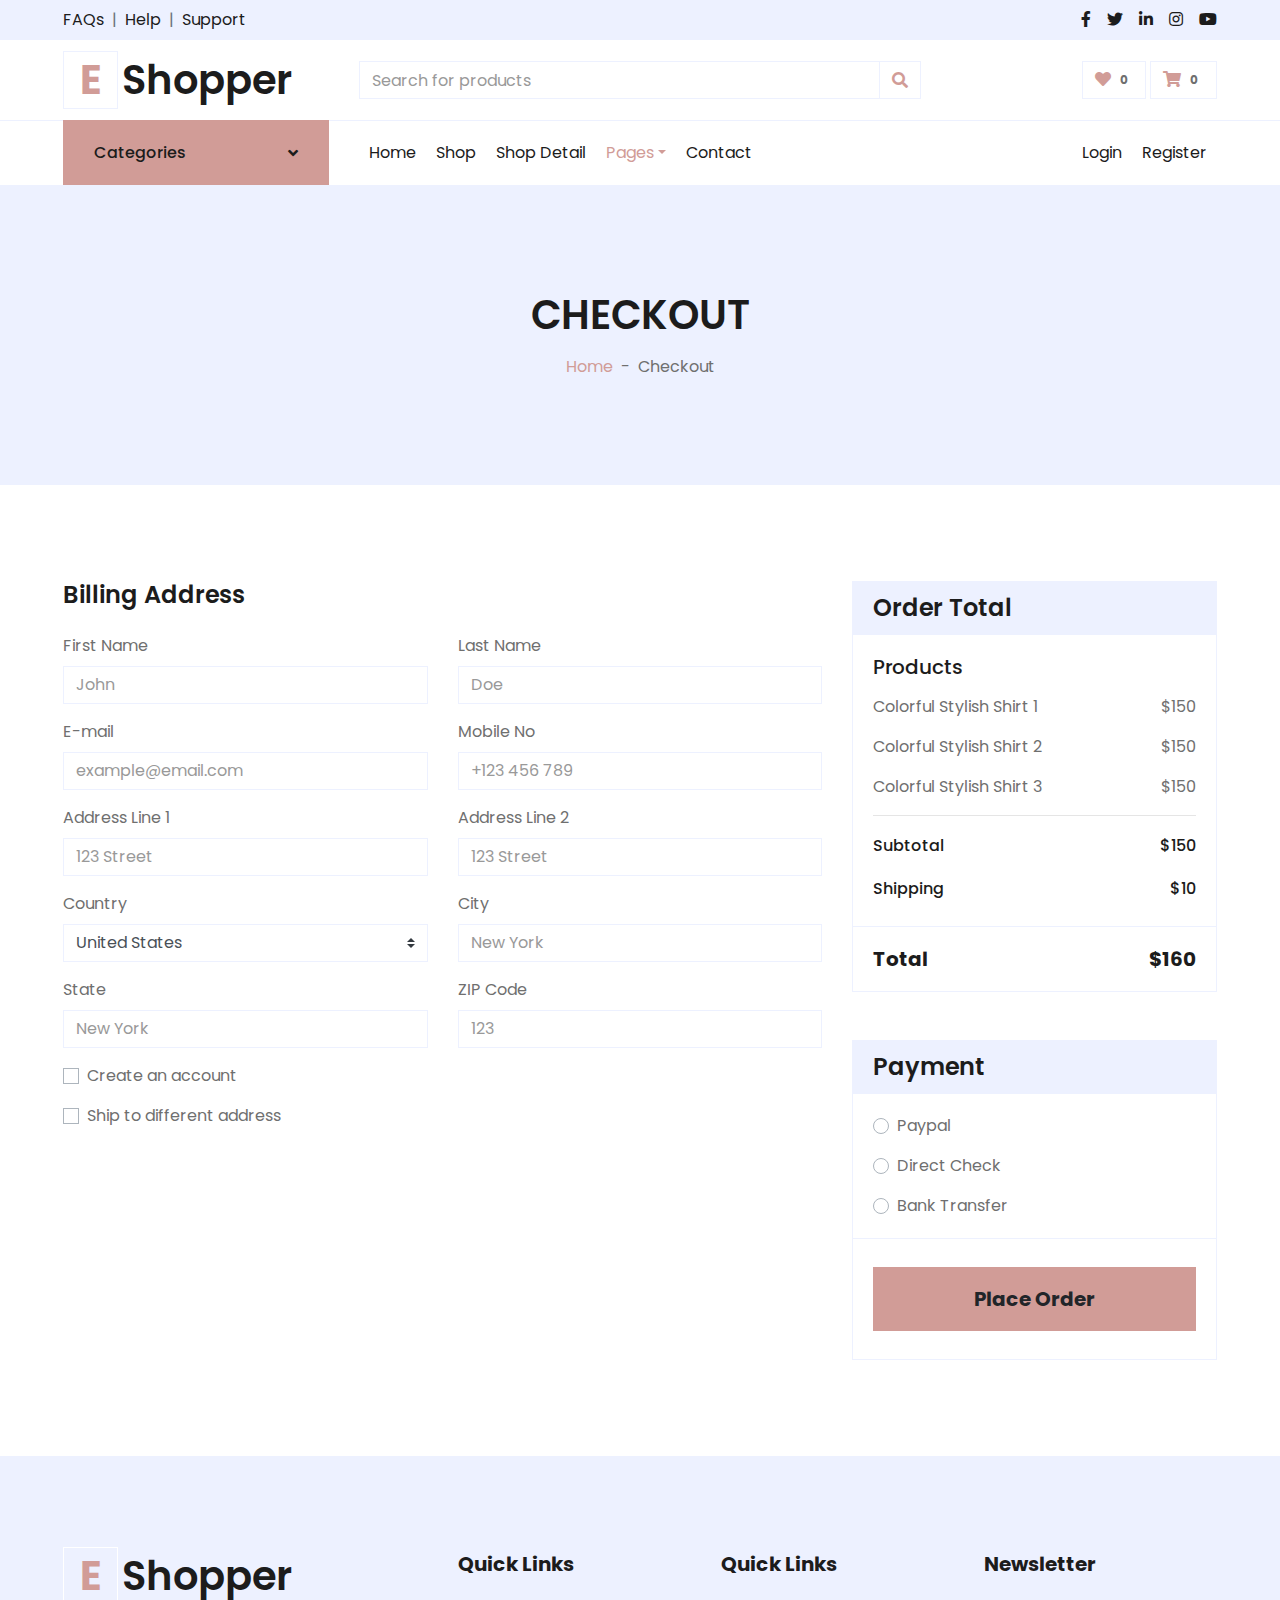
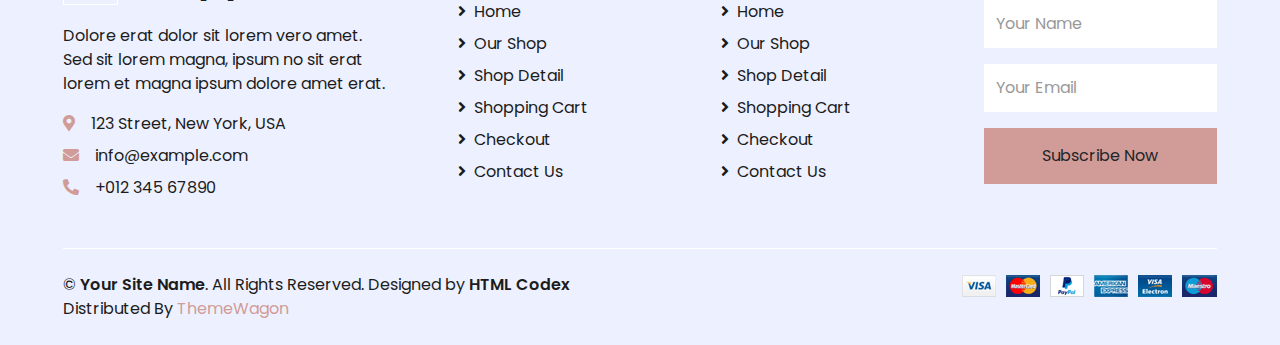
<file: templates/checkout.html>
<!DOCTYPE html>
<html lang="en">

<head>
    <meta charset="utf-8">
    <title>EShopper - Bootstrap Shop Template</title>
    <meta content="width=device-width, initial-scale=1.0" name="viewport">
    <meta content="Free HTML Templates" name="keywords">
    <meta content="Free HTML Templates" name="description">

    <!-- Favicon -->
    <link href="../img/favicon.ico" rel="icon">

    <!-- Google Web Fonts -->
    <link rel="preconnect" href="https://fonts.gstatic.com">
    <link href="https://fonts.googleapis.com/css2?family=Poppins:wght@100;200;300;400;500;600;700;800;900&display=swap" rel="stylesheet"> 

    <!-- Font Awesome -->
    <link href="https://cdnjs.cloudflare.com/ajax/libs/font-awesome/5.10.0/css/all.min.css" rel="stylesheet">

    <!-- Libraries Stylesheet -->
    <link href="../lib/owlcarousel/assets/owl.carousel.min.css" rel="stylesheet">

    <!-- Customized Bootstrap Stylesheet -->
    <link href="../css/style.css" rel="stylesheet">
</head>

<body>
    <!-- Topbar Start -->
    <div class="container-fluid">
        <div class="row bg-secondary py-2 px-xl-5">
            <div class="col-lg-6 d-none d-lg-block">
                <div class="d-inline-flex align-items-center">
                    <a class="text-dark" href="">FAQs</a>
                    <span class="text-muted px-2">|</span>
                    <a class="text-dark" href="">Help</a>
                    <span class="text-muted px-2">|</span>
                    <a class="text-dark" href="">Support</a>
                </div>
            </div>
            <div class="col-lg-6 text-center text-lg-right">
                <div class="d-inline-flex align-items-center">
                    <a class="text-dark px-2" href="">
                        <i class="fab fa-facebook-f"></i>
                    </a>
                    <a class="text-dark px-2" href="">
                        <i class="fab fa-twitter"></i>
                    </a>
                    <a class="text-dark px-2" href="">
                        <i class="fab fa-linkedin-in"></i>
                    </a>
                    <a class="text-dark px-2" href="">
                        <i class="fab fa-instagram"></i>
                    </a>
                    <a class="text-dark pl-2" href="">
                        <i class="fab fa-youtube"></i>
                    </a>
                </div>
            </div>
        </div>
        <div class="row align-items-center py-3 px-xl-5">
            <div class="col-lg-3 d-none d-lg-block">
                <a href="" class="text-decoration-none">
                    <h1 class="m-0 display-5 font-weight-semi-bold"><span class="text-primary font-weight-bold border px-3 mr-1">E</span>Shopper</h1>
                </a>
            </div>
            <div class="col-lg-6 col-6 text-left">
                <form action="">
                    <div class="input-group">
                        <input type="text" class="form-control" placeholder="Search for products">
                        <div class="input-group-append">
                            <span class="input-group-text bg-transparent text-primary">
                                <i class="fa fa-search"></i>
                            </span>
                        </div>
                    </div>
                </form>
            </div>
            <div class="col-lg-3 col-6 text-right">
                <a href="" class="btn border">
                    <i class="fas fa-heart text-primary"></i>
                    <span class="badge">0</span>
                </a>
                <a href="" class="btn border">
                    <i class="fas fa-shopping-cart text-primary"></i>
                    <span class="badge">0</span>
                </a>
            </div>
        </div>
    </div>
    <!-- Topbar End -->


    <!-- Navbar Start -->
    <div class="container-fluid">
        <div class="row border-top px-xl-5">
            <div class="col-lg-3 d-none d-lg-block">
                <a class="btn shadow-none d-flex align-items-center justify-content-between bg-primary text-white w-100" data-toggle="collapse" href="#navbar-vertical" style="height: 65px; margin-top: -1px; padding: 0 30px;">
                    <h6 class="m-0">Categories</h6>
                    <i class="fa fa-angle-down text-dark"></i>
                </a>
                <nav class="collapse position-absolute navbar navbar-vertical navbar-light align-items-start p-0 border border-top-0 border-bottom-0 bg-light" id="navbar-vertical" style="width: calc(100% - 30px); z-index: 1;">
                    <div class="navbar-nav w-100 overflow-hidden" style="height: 410px">
                        <div class="nav-item dropdown">
                            <a href="#" class="nav-link" data-toggle="dropdown">Dresses <i class="fa fa-angle-down float-right mt-1"></i></a>
                            <div class="dropdown-menu position-absolute bg-secondary border-0 rounded-0 w-100 m-0">
                                <a href="" class="dropdown-item">Men's Dresses</a>
                                <a href="" class="dropdown-item">Women's Dresses</a>
                                <a href="" class="dropdown-item">Baby's Dresses</a>
                            </div>
                        </div>
                        <a href="" class="nav-item nav-link">Shirts</a>
                        <a href="" class="nav-item nav-link">Jeans</a>
                        <a href="" class="nav-item nav-link">Swimwear</a>
                        <a href="" class="nav-item nav-link">Sleepwear</a>
                        <a href="" class="nav-item nav-link">Sportswear</a>
                        <a href="" class="nav-item nav-link">Jumpsuits</a>
                        <a href="" class="nav-item nav-link">Blazers</a>
                        <a href="" class="nav-item nav-link">Jackets</a>
                        <a href="" class="nav-item nav-link">Shoes</a>
                    </div>
                </nav>
            </div>
            <div class="col-lg-9">
                <nav class="navbar navbar-expand-lg bg-light navbar-light py-3 py-lg-0 px-0">
                    <a href="" class="text-decoration-none d-block d-lg-none">
                        <h1 class="m-0 display-5 font-weight-semi-bold"><span class="text-primary font-weight-bold border px-3 mr-1">E</span>Shopper</h1>
                    </a>
                    <button type="button" class="navbar-toggler" data-toggle="collapse" data-target="#navbarCollapse">
                        <span class="navbar-toggler-icon"></span>
                    </button>
                    <div class="collapse navbar-collapse justify-content-between" id="navbarCollapse">
                        <div class="navbar-nav mr-auto py-0">
                            <a href="index.html" class="nav-item nav-link">Home</a>
                            <a href="shop.html" class="nav-item nav-link">Shop</a>
                            <a href="detail.html" class="nav-item nav-link">Shop Detail</a>
                            <div class="nav-item dropdown">
                                <a href="#" class="nav-link dropdown-toggle active" data-toggle="dropdown">Pages</a>
                                <div class="dropdown-menu rounded-0 m-0">
                                    <a href="cart.html" class="dropdown-item">Shopping Cart</a>
                                    <a href="checkout.html" class="dropdown-item">Checkout</a>
                                </div>
                            </div>
                            <a href="contact.html" class="nav-item nav-link">Contact</a>
                        </div>
                        <div class="navbar-nav ml-auto py-0">
                            <a href="" class="nav-item nav-link">Login</a>
                            <a href="" class="nav-item nav-link">Register</a>
                        </div>
                    </div>
                </nav>
            </div>
        </div>
    </div>
    <!-- Navbar End -->


    <!-- Page Header Start -->
    <div class="container-fluid bg-secondary mb-5">
        <div class="d-flex flex-column align-items-center justify-content-center" style="min-height: 300px">
            <h1 class="font-weight-semi-bold text-uppercase mb-3">Checkout</h1>
            <div class="d-inline-flex">
                <p class="m-0"><a href="">Home</a></p>
                <p class="m-0 px-2">-</p>
                <p class="m-0">Checkout</p>
            </div>
        </div>
    </div>
    <!-- Page Header End -->


    <!-- Checkout Start -->
    <div class="container-fluid pt-5">
        <div class="row px-xl-5">
            <div class="col-lg-8">
                <div class="mb-4">
                    <h4 class="font-weight-semi-bold mb-4">Billing Address</h4>
                    <div class="row">
                        <div class="col-md-6 form-group">
                            <label>First Name</label>
                            <input class="form-control" type="text" placeholder="John">
                        </div>
                        <div class="col-md-6 form-group">
                            <label>Last Name</label>
                            <input class="form-control" type="text" placeholder="Doe">
                        </div>
                        <div class="col-md-6 form-group">
                            <label>E-mail</label>
                            <input class="form-control" type="text" placeholder="example@email.com">
                        </div>
                        <div class="col-md-6 form-group">
                            <label>Mobile No</label>
                            <input class="form-control" type="text" placeholder="+123 456 789">
                        </div>
                        <div class="col-md-6 form-group">
                            <label>Address Line 1</label>
                            <input class="form-control" type="text" placeholder="123 Street">
                        </div>
                        <div class="col-md-6 form-group">
                            <label>Address Line 2</label>
                            <input class="form-control" type="text" placeholder="123 Street">
                        </div>
                        <div class="col-md-6 form-group">
                            <label>Country</label>
                            <select class="custom-select">
                                <option selected>United States</option>
                                <option>Afghanistan</option>
                                <option>Albania</option>
                                <option>Algeria</option>
                            </select>
                        </div>
                        <div class="col-md-6 form-group">
                            <label>City</label>
                            <input class="form-control" type="text" placeholder="New York">
                        </div>
                        <div class="col-md-6 form-group">
                            <label>State</label>
                            <input class="form-control" type="text" placeholder="New York">
                        </div>
                        <div class="col-md-6 form-group">
                            <label>ZIP Code</label>
                            <input class="form-control" type="text" placeholder="123">
                        </div>
                        <div class="col-md-12 form-group">
                            <div class="custom-control custom-checkbox">
                                <input type="checkbox" class="custom-control-input" id="newaccount">
                                <label class="custom-control-label" for="newaccount">Create an account</label>
                            </div>
                        </div>
                        <div class="col-md-12 form-group">
                            <div class="custom-control custom-checkbox">
                                <input type="checkbox" class="custom-control-input" id="shipto">
                                <label class="custom-control-label" for="shipto"  data-toggle="collapse" data-target="#shipping-address">Ship to different address</label>
                            </div>
                        </div>
                    </div>
                </div>
                <div class="collapse mb-4" id="shipping-address">
                    <h4 class="font-weight-semi-bold mb-4">Shipping Address</h4>
                    <div class="row">
                        <div class="col-md-6 form-group">
                            <label>First Name</label>
                            <input class="form-control" type="text" placeholder="John">
                        </div>
                        <div class="col-md-6 form-group">
                            <label>Last Name</label>
                            <input class="form-control" type="text" placeholder="Doe">
                        </div>
                        <div class="col-md-6 form-group">
                            <label>E-mail</label>
                            <input class="form-control" type="text" placeholder="example@email.com">
                        </div>
                        <div class="col-md-6 form-group">
                            <label>Mobile No</label>
                            <input class="form-control" type="text" placeholder="+123 456 789">
                        </div>
                        <div class="col-md-6 form-group">
                            <label>Address Line 1</label>
                            <input class="form-control" type="text" placeholder="123 Street">
                        </div>
                        <div class="col-md-6 form-group">
                            <label>Address Line 2</label>
                            <input class="form-control" type="text" placeholder="123 Street">
                        </div>
                        <div class="col-md-6 form-group">
                            <label>Country</label>
                            <select class="custom-select">
                                <option selected>United States</option>
                                <option>Afghanistan</option>
                                <option>Albania</option>
                                <option>Algeria</option>
                            </select>
                        </div>
                        <div class="col-md-6 form-group">
                            <label>City</label>
                            <input class="form-control" type="text" placeholder="New York">
                        </div>
                        <div class="col-md-6 form-group">
                            <label>State</label>
                            <input class="form-control" type="text" placeholder="New York">
                        </div>
                        <div class="col-md-6 form-group">
                            <label>ZIP Code</label>
                            <input class="form-control" type="text" placeholder="123">
                        </div>
                    </div>
                </div>
            </div>
            <div class="col-lg-4">
                <div class="card border-secondary mb-5">
                    <div class="card-header bg-secondary border-0">
                        <h4 class="font-weight-semi-bold m-0">Order Total</h4>
                    </div>
                    <div class="card-body">
                        <h5 class="font-weight-medium mb-3">Products</h5>
                        <div class="d-flex justify-content-between">
                            <p>Colorful Stylish Shirt 1</p>
                            <p>$150</p>
                        </div>
                        <div class="d-flex justify-content-between">
                            <p>Colorful Stylish Shirt 2</p>
                            <p>$150</p>
                        </div>
                        <div class="d-flex justify-content-between">
                            <p>Colorful Stylish Shirt 3</p>
                            <p>$150</p>
                        </div>
                        <hr class="mt-0">
                        <div class="d-flex justify-content-between mb-3 pt-1">
                            <h6 class="font-weight-medium">Subtotal</h6>
                            <h6 class="font-weight-medium">$150</h6>
                        </div>
                        <div class="d-flex justify-content-between">
                            <h6 class="font-weight-medium">Shipping</h6>
                            <h6 class="font-weight-medium">$10</h6>
                        </div>
                    </div>
                    <div class="card-footer border-secondary bg-transparent">
                        <div class="d-flex justify-content-between mt-2">
                            <h5 class="font-weight-bold">Total</h5>
                            <h5 class="font-weight-bold">$160</h5>
                        </div>
                    </div>
                </div>
                <div class="card border-secondary mb-5">
                    <div class="card-header bg-secondary border-0">
                        <h4 class="font-weight-semi-bold m-0">Payment</h4>
                    </div>
                    <div class="card-body">
                        <div class="form-group">
                            <div class="custom-control custom-radio">
                                <input type="radio" class="custom-control-input" name="payment" id="paypal">
                                <label class="custom-control-label" for="paypal">Paypal</label>
                            </div>
                        </div>
                        <div class="form-group">
                            <div class="custom-control custom-radio">
                                <input type="radio" class="custom-control-input" name="payment" id="directcheck">
                                <label class="custom-control-label" for="directcheck">Direct Check</label>
                            </div>
                        </div>
                        <div class="">
                            <div class="custom-control custom-radio">
                                <input type="radio" class="custom-control-input" name="payment" id="banktransfer">
                                <label class="custom-control-label" for="banktransfer">Bank Transfer</label>
                            </div>
                        </div>
                    </div>
                    <div class="card-footer border-secondary bg-transparent">
                        <button class="btn btn-lg btn-block btn-primary font-weight-bold my-3 py-3">Place Order</button>
                    </div>
                </div>
            </div>
        </div>
    </div>
    <!-- Checkout End -->


    <!-- Footer Start -->
    <div class="container-fluid bg-secondary text-dark mt-5 pt-5">
        <div class="row px-xl-5 pt-5">
            <div class="col-lg-4 col-md-12 mb-5 pr-3 pr-xl-5">
                <a href="" class="text-decoration-none">
                    <h1 class="mb-4 display-5 font-weight-semi-bold"><span class="text-primary font-weight-bold border border-white px-3 mr-1">E</span>Shopper</h1>
                </a>
                <p>Dolore erat dolor sit lorem vero amet. Sed sit lorem magna, ipsum no sit erat lorem et magna ipsum dolore amet erat.</p>
                <p class="mb-2"><i class="fa fa-map-marker-alt text-primary mr-3"></i>123 Street, New York, USA</p>
                <p class="mb-2"><i class="fa fa-envelope text-primary mr-3"></i>info@example.com</p>
                <p class="mb-0"><i class="fa fa-phone-alt text-primary mr-3"></i>+012 345 67890</p>
            </div>
            <div class="col-lg-8 col-md-12">
                <div class="row">
                    <div class="col-md-4 mb-5">
                        <h5 class="font-weight-bold text-dark mb-4">Quick Links</h5>
                        <div class="d-flex flex-column justify-content-start">
                            <a class="text-dark mb-2" href="index.html"><i class="fa fa-angle-right mr-2"></i>Home</a>
                            <a class="text-dark mb-2" href="shop.html"><i class="fa fa-angle-right mr-2"></i>Our Shop</a>
                            <a class="text-dark mb-2" href="detail.html"><i class="fa fa-angle-right mr-2"></i>Shop Detail</a>
                            <a class="text-dark mb-2" href="cart.html"><i class="fa fa-angle-right mr-2"></i>Shopping Cart</a>
                            <a class="text-dark mb-2" href="checkout.html"><i class="fa fa-angle-right mr-2"></i>Checkout</a>
                            <a class="text-dark" href="contact.html"><i class="fa fa-angle-right mr-2"></i>Contact Us</a>
                        </div>
                    </div>
                    <div class="col-md-4 mb-5">
                        <h5 class="font-weight-bold text-dark mb-4">Quick Links</h5>
                        <div class="d-flex flex-column justify-content-start">
                            <a class="text-dark mb-2" href="index.html"><i class="fa fa-angle-right mr-2"></i>Home</a>
                            <a class="text-dark mb-2" href="shop.html"><i class="fa fa-angle-right mr-2"></i>Our Shop</a>
                            <a class="text-dark mb-2" href="detail.html"><i class="fa fa-angle-right mr-2"></i>Shop Detail</a>
                            <a class="text-dark mb-2" href="cart.html"><i class="fa fa-angle-right mr-2"></i>Shopping Cart</a>
                            <a class="text-dark mb-2" href="checkout.html"><i class="fa fa-angle-right mr-2"></i>Checkout</a>
                            <a class="text-dark" href="contact.html"><i class="fa fa-angle-right mr-2"></i>Contact Us</a>
                        </div>
                    </div>
                    <div class="col-md-4 mb-5">
                        <h5 class="font-weight-bold text-dark mb-4">Newsletter</h5>
                        <form action="">
                            <div class="form-group">
                                <input type="text" class="form-control border-0 py-4" placeholder="Your Name" required="required" />
                            </div>
                            <div class="form-group">
                                <input type="email" class="form-control border-0 py-4" placeholder="Your Email"
                                    required="required" />
                            </div>
                            <div>
                                <button class="btn btn-primary btn-block border-0 py-3" type="submit">Subscribe Now</button>
                            </div>
                        </form>
                    </div>
                </div>
            </div>
        </div>
        <div class="row border-top border-light mx-xl-5 py-4">
            <div class="col-md-6 px-xl-0">
                <p class="mb-md-0 text-center text-md-left text-dark">
                    &copy; <a class="text-dark font-weight-semi-bold" href="#">Your Site Name</a>. All Rights Reserved. Designed
                    by
                    <a class="text-dark font-weight-semi-bold" href="https://htmlcodex.com">HTML Codex</a><br>
                    Distributed By <a href="https://themewagon.com" target="_blank">ThemeWagon</a>
                </p>
            </div>
            <div class="col-md-6 px-xl-0 text-center text-md-right">
                <img class="img-fluid" src="../img/payments.png" alt="">
            </div>
        </div>
    </div>
    <!-- Footer End -->


    <!-- Back to Top -->
    <a href="#" class="btn btn-primary back-to-top"><i class="fa fa-angle-double-up"></i></a>


    <!-- JavaScript Libraries -->
    <script src="https://code.jquery.com/jquery-3.4.1.min.js"></script>
    <script src="https://stackpath.bootstrapcdn.com/bootstrap/4.4.1/js/bootstrap.bundle.min.js"></script>
    <script src="../lib/easing/easing.min.js"></script>
    <script src="../lib/owlcarousel/owl.carousel.min.js"></script>

    <!-- Contact Javascript File -->
    <script src="../mail/jqBootstrapValidation.min.js"></script>
    <script src="../mail/contact.js"></script>

    <!-- Template Javascript -->
    <script src="../js/main.js"></script>
</body>

</html>
</file>
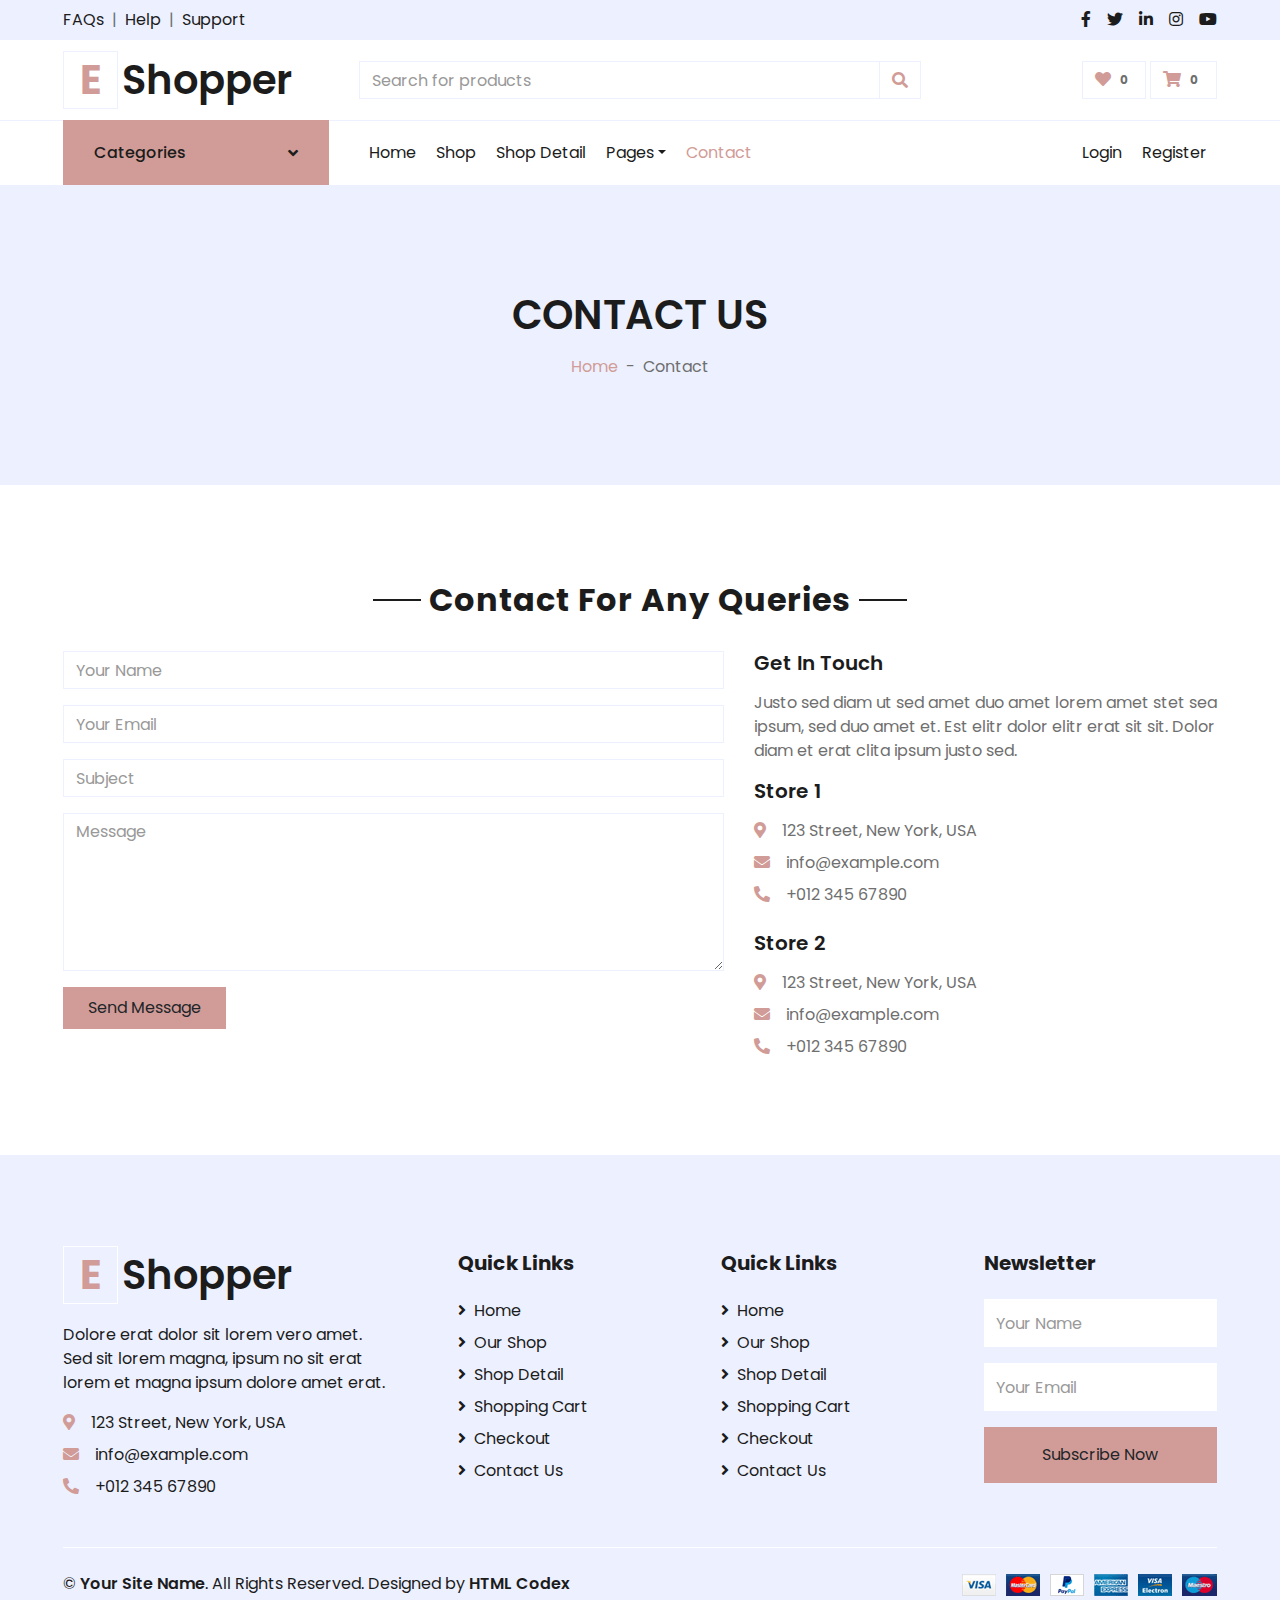
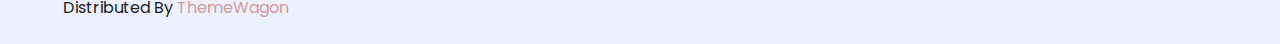
<file: templates/contact.html>
<!DOCTYPE html>
<html lang="en">

<head>
    <meta charset="utf-8">
    <title>EShopper - Bootstrap Shop Template</title>
    <meta content="width=device-width, initial-scale=1.0" name="viewport">
    <meta content="Free HTML Templates" name="keywords">
    <meta content="Free HTML Templates" name="description">

    <!-- Favicon -->
    <link href="../img/favicon.ico" rel="icon">

    <!-- Google Web Fonts -->
    <link rel="preconnect" href="https://fonts.gstatic.com">
    <link href="https://fonts.googleapis.com/css2?family=Poppins:wght@100;200;300;400;500;600;700;800;900&display=swap" rel="stylesheet"> 

    <!-- Font Awesome -->
    <link href="https://cdnjs.cloudflare.com/ajax/libs/font-awesome/5.10.0/css/all.min.css" rel="stylesheet">

    <!-- Libraries Stylesheet -->
    <link href="../lib/owlcarousel/assets/owl.carousel.min.css" rel="stylesheet">

    <!-- Customized Bootstrap Stylesheet -->
    <link href="../css/style.css" rel="stylesheet">
</head>

<body>
    <!-- Topbar Start -->
    <div class="container-fluid">
        <div class="row bg-secondary py-2 px-xl-5">
            <div class="col-lg-6 d-none d-lg-block">
                <div class="d-inline-flex align-items-center">
                    <a class="text-dark" href="">FAQs</a>
                    <span class="text-muted px-2">|</span>
                    <a class="text-dark" href="">Help</a>
                    <span class="text-muted px-2">|</span>
                    <a class="text-dark" href="">Support</a>
                </div>
            </div>
            <div class="col-lg-6 text-center text-lg-right">
                <div class="d-inline-flex align-items-center">
                    <a class="text-dark px-2" href="">
                        <i class="fab fa-facebook-f"></i>
                    </a>
                    <a class="text-dark px-2" href="">
                        <i class="fab fa-twitter"></i>
                    </a>
                    <a class="text-dark px-2" href="">
                        <i class="fab fa-linkedin-in"></i>
                    </a>
                    <a class="text-dark px-2" href="">
                        <i class="fab fa-instagram"></i>
                    </a>
                    <a class="text-dark pl-2" href="">
                        <i class="fab fa-youtube"></i>
                    </a>
                </div>
            </div>
        </div>
        <div class="row align-items-center py-3 px-xl-5">
            <div class="col-lg-3 d-none d-lg-block">
                <a href="" class="text-decoration-none">
                    <h1 class="m-0 display-5 font-weight-semi-bold"><span class="text-primary font-weight-bold border px-3 mr-1">E</span>Shopper</h1>
                </a>
            </div>
            <div class="col-lg-6 col-6 text-left">
                <form action="">
                    <div class="input-group">
                        <input type="text" class="form-control" placeholder="Search for products">
                        <div class="input-group-append">
                            <span class="input-group-text bg-transparent text-primary">
                                <i class="fa fa-search"></i>
                            </span>
                        </div>
                    </div>
                </form>
            </div>
            <div class="col-lg-3 col-6 text-right">
                <a href="" class="btn border">
                    <i class="fas fa-heart text-primary"></i>
                    <span class="badge">0</span>
                </a>
                <a href="" class="btn border">
                    <i class="fas fa-shopping-cart text-primary"></i>
                    <span class="badge">0</span>
                </a>
            </div>
        </div>
    </div>
    <!-- Topbar End -->


    <!-- Navbar Start -->
    <div class="container-fluid">
        <div class="row border-top px-xl-5">
            <div class="col-lg-3 d-none d-lg-block">
                <a class="btn shadow-none d-flex align-items-center justify-content-between bg-primary text-white w-100" data-toggle="collapse" href="#navbar-vertical" style="height: 65px; margin-top: -1px; padding: 0 30px;">
                    <h6 class="m-0">Categories</h6>
                    <i class="fa fa-angle-down text-dark"></i>
                </a>
                <nav class="collapse position-absolute navbar navbar-vertical navbar-light align-items-start p-0 border border-top-0 border-bottom-0 bg-light" id="navbar-vertical" style="width: calc(100% - 30px); z-index: 1;">
                    <div class="navbar-nav w-100 overflow-hidden" style="height: 410px">
                        <div class="nav-item dropdown">
                            <a href="#" class="nav-link" data-toggle="dropdown">Dresses <i class="fa fa-angle-down float-right mt-1"></i></a>
                            <div class="dropdown-menu position-absolute bg-secondary border-0 rounded-0 w-100 m-0">
                                <a href="" class="dropdown-item">Men's Dresses</a>
                                <a href="" class="dropdown-item">Women's Dresses</a>
                                <a href="" class="dropdown-item">Baby's Dresses</a>
                            </div>
                        </div>
                        <a href="" class="nav-item nav-link">Shirts</a>
                        <a href="" class="nav-item nav-link">Jeans</a>
                        <a href="" class="nav-item nav-link">Swimwear</a>
                        <a href="" class="nav-item nav-link">Sleepwear</a>
                        <a href="" class="nav-item nav-link">Sportswear</a>
                        <a href="" class="nav-item nav-link">Jumpsuits</a>
                        <a href="" class="nav-item nav-link">Blazers</a>
                        <a href="" class="nav-item nav-link">Jackets</a>
                        <a href="" class="nav-item nav-link">Shoes</a>
                    </div>
                </nav>
            </div>
            <div class="col-lg-9">
                <nav class="navbar navbar-expand-lg bg-light navbar-light py-3 py-lg-0 px-0">
                    <a href="" class="text-decoration-none d-block d-lg-none">
                        <h1 class="m-0 display-5 font-weight-semi-bold"><span class="text-primary font-weight-bold border px-3 mr-1">E</span>Shopper</h1>
                    </a>
                    <button type="button" class="navbar-toggler" data-toggle="collapse" data-target="#navbarCollapse">
                        <span class="navbar-toggler-icon"></span>
                    </button>
                    <div class="collapse navbar-collapse justify-content-between" id="navbarCollapse">
                        <div class="navbar-nav mr-auto py-0">
                            <a href="index.html" class="nav-item nav-link">Home</a>
                            <a href="shop.html" class="nav-item nav-link">Shop</a>
                            <a href="detail.html" class="nav-item nav-link">Shop Detail</a>
                            <div class="nav-item dropdown">
                                <a href="#" class="nav-link dropdown-toggle" data-toggle="dropdown">Pages</a>
                                <div class="dropdown-menu rounded-0 m-0">
                                    <a href="cart.html" class="dropdown-item">Shopping Cart</a>
                                    <a href="checkout.html" class="dropdown-item">Checkout</a>
                                </div>
                            </div>
                            <a href="contact.html" class="nav-item nav-link active">Contact</a>
                        </div>
                        <div class="navbar-nav ml-auto py-0">
                            <a href="" class="nav-item nav-link">Login</a>
                            <a href="" class="nav-item nav-link">Register</a>
                        </div>
                    </div>
                </nav>
            </div>
        </div>
    </div>
    <!-- Navbar End -->


    <!-- Page Header Start -->
    <div class="container-fluid bg-secondary mb-5">
        <div class="d-flex flex-column align-items-center justify-content-center" style="min-height: 300px">
            <h1 class="font-weight-semi-bold text-uppercase mb-3">Contact Us</h1>
            <div class="d-inline-flex">
                <p class="m-0"><a href="">Home</a></p>
                <p class="m-0 px-2">-</p>
                <p class="m-0">Contact</p>
            </div>
        </div>
    </div>
    <!-- Page Header End -->


    <!-- Contact Start -->
    <div class="container-fluid pt-5">
        <div class="text-center mb-4">
            <h2 class="section-title px-5"><span class="px-2">Contact For Any Queries</span></h2>
        </div>
        <div class="row px-xl-5">
            <div class="col-lg-7 mb-5">
                <div class="contact-form">
                    <div id="success"></div>
                    <form name="sentMessage" id="contactForm" novalidate="novalidate">
                        <div class="control-group">
                            <input type="text" class="form-control" id="name" placeholder="Your Name"
                                required="required" data-validation-required-message="Please enter your name" />
                            <p class="help-block text-danger"></p>
                        </div>
                        <div class="control-group">
                            <input type="email" class="form-control" id="email" placeholder="Your Email"
                                required="required" data-validation-required-message="Please enter your email" />
                            <p class="help-block text-danger"></p>
                        </div>
                        <div class="control-group">
                            <input type="text" class="form-control" id="subject" placeholder="Subject"
                                required="required" data-validation-required-message="Please enter a subject" />
                            <p class="help-block text-danger"></p>
                        </div>
                        <div class="control-group">
                            <textarea class="form-control" rows="6" id="message" placeholder="Message"
                                required="required"
                                data-validation-required-message="Please enter your message"></textarea>
                            <p class="help-block text-danger"></p>
                        </div>
                        <div>
                            <button class="btn btn-primary py-2 px-4" type="submit" id="sendMessageButton">Send
                                Message</button>
                        </div>
                    </form>
                </div>
            </div>
            <div class="col-lg-5 mb-5">
                <h5 class="font-weight-semi-bold mb-3">Get In Touch</h5>
                <p>Justo sed diam ut sed amet duo amet lorem amet stet sea ipsum, sed duo amet et. Est elitr dolor elitr erat sit sit. Dolor diam et erat clita ipsum justo sed.</p>
                <div class="d-flex flex-column mb-3">
                    <h5 class="font-weight-semi-bold mb-3">Store 1</h5>
                    <p class="mb-2"><i class="fa fa-map-marker-alt text-primary mr-3"></i>123 Street, New York, USA</p>
                    <p class="mb-2"><i class="fa fa-envelope text-primary mr-3"></i>info@example.com</p>
                    <p class="mb-2"><i class="fa fa-phone-alt text-primary mr-3"></i>+012 345 67890</p>
                </div>
                <div class="d-flex flex-column">
                    <h5 class="font-weight-semi-bold mb-3">Store 2</h5>
                    <p class="mb-2"><i class="fa fa-map-marker-alt text-primary mr-3"></i>123 Street, New York, USA</p>
                    <p class="mb-2"><i class="fa fa-envelope text-primary mr-3"></i>info@example.com</p>
                    <p class="mb-0"><i class="fa fa-phone-alt text-primary mr-3"></i>+012 345 67890</p>
                </div>
            </div>
        </div>
    </div>
    <!-- Contact End -->


    <!-- Footer Start -->
    <div class="container-fluid bg-secondary text-dark mt-5 pt-5">
        <div class="row px-xl-5 pt-5">
            <div class="col-lg-4 col-md-12 mb-5 pr-3 pr-xl-5">
                <a href="" class="text-decoration-none">
                    <h1 class="mb-4 display-5 font-weight-semi-bold"><span class="text-primary font-weight-bold border border-white px-3 mr-1">E</span>Shopper</h1>
                </a>
                <p>Dolore erat dolor sit lorem vero amet. Sed sit lorem magna, ipsum no sit erat lorem et magna ipsum dolore amet erat.</p>
                <p class="mb-2"><i class="fa fa-map-marker-alt text-primary mr-3"></i>123 Street, New York, USA</p>
                <p class="mb-2"><i class="fa fa-envelope text-primary mr-3"></i>info@example.com</p>
                <p class="mb-0"><i class="fa fa-phone-alt text-primary mr-3"></i>+012 345 67890</p>
            </div>
            <div class="col-lg-8 col-md-12">
                <div class="row">
                    <div class="col-md-4 mb-5">
                        <h5 class="font-weight-bold text-dark mb-4">Quick Links</h5>
                        <div class="d-flex flex-column justify-content-start">
                            <a class="text-dark mb-2" href="index.html"><i class="fa fa-angle-right mr-2"></i>Home</a>
                            <a class="text-dark mb-2" href="shop.html"><i class="fa fa-angle-right mr-2"></i>Our Shop</a>
                            <a class="text-dark mb-2" href="detail.html"><i class="fa fa-angle-right mr-2"></i>Shop Detail</a>
                            <a class="text-dark mb-2" href="cart.html"><i class="fa fa-angle-right mr-2"></i>Shopping Cart</a>
                            <a class="text-dark mb-2" href="checkout.html"><i class="fa fa-angle-right mr-2"></i>Checkout</a>
                            <a class="text-dark" href="contact.html"><i class="fa fa-angle-right mr-2"></i>Contact Us</a>
                        </div>
                    </div>
                    <div class="col-md-4 mb-5">
                        <h5 class="font-weight-bold text-dark mb-4">Quick Links</h5>
                        <div class="d-flex flex-column justify-content-start">
                            <a class="text-dark mb-2" href="index.html"><i class="fa fa-angle-right mr-2"></i>Home</a>
                            <a class="text-dark mb-2" href="shop.html"><i class="fa fa-angle-right mr-2"></i>Our Shop</a>
                            <a class="text-dark mb-2" href="detail.html"><i class="fa fa-angle-right mr-2"></i>Shop Detail</a>
                            <a class="text-dark mb-2" href="cart.html"><i class="fa fa-angle-right mr-2"></i>Shopping Cart</a>
                            <a class="text-dark mb-2" href="checkout.html"><i class="fa fa-angle-right mr-2"></i>Checkout</a>
                            <a class="text-dark" href="contact.html"><i class="fa fa-angle-right mr-2"></i>Contact Us</a>
                        </div>
                    </div>
                    <div class="col-md-4 mb-5">
                        <h5 class="font-weight-bold text-dark mb-4">Newsletter</h5>
                        <form action="">
                            <div class="form-group">
                                <input type="text" class="form-control border-0 py-4" placeholder="Your Name" required="required" />
                            </div>
                            <div class="form-group">
                                <input type="email" class="form-control border-0 py-4" placeholder="Your Email"
                                    required="required" />
                            </div>
                            <div>
                                <button class="btn btn-primary btn-block border-0 py-3" type="submit">Subscribe Now</button>
                            </div>
                        </form>
                    </div>
                </div>
            </div>
        </div>
        <div class="row border-top border-light mx-xl-5 py-4">
            <div class="col-md-6 px-xl-0">
                <p class="mb-md-0 text-center text-md-left text-dark">
                    &copy; <a class="text-dark font-weight-semi-bold" href="#">Your Site Name</a>. All Rights Reserved. Designed
                    by
                    <a class="text-dark font-weight-semi-bold" href="https://htmlcodex.com">HTML Codex</a><br>
                    Distributed By <a href="https://themewagon.com" target="_blank">ThemeWagon</a>
                </p>
            </div>
            <div class="col-md-6 px-xl-0 text-center text-md-right">
                <img class="img-fluid" src="../img/payments.png" alt="">
            </div>
        </div>
    </div>
    <!-- Footer End -->


    <!-- Back to Top -->
    <a href="#" class="btn btn-primary back-to-top"><i class="fa fa-angle-double-up"></i></a>


    <!-- JavaScript Libraries -->
    <script src="https://code.jquery.com/jquery-3.4.1.min.js"></script>
    <script src="https://stackpath.bootstrapcdn.com/bootstrap/4.4.1/js/bootstrap.bundle.min.js"></script>
    <script src="../lib/easing/easing.min.js"></script>
    <script src="../lib/owlcarousel/owl.carousel.min.js"></script>

    <!-- Contact Javascript File -->
    <script src="../mail/jqBootstrapValidation.min.js"></script>
    <script src="../mail/contact.js"></script>

    <!-- Template Javascript -->
    <script src="../js/main.js"></script>
</body>

</html>
</file>
<file: css/style.css>
/******* Bootstrap Theming ********/
/*!
 * Bootstrap v4.5.3 (https://getbootstrap.com/)
 * Copyright 2011-2020 The Bootstrap Authors
 * Copyright 2011-2020 Twitter, Inc.
 * Licensed under MIT (https://github.com/twbs/bootstrap/blob/main/LICENSE)
 */
:root {
  --blue: #007bff;
  --indigo: #6610f2;
  --purple: #6f42c1;
  --pink: #e83e8c;
  --red: #dc3545;
  --orange: #fd7e14;
  --yellow: #ffc107;
  --green: #28a745;
  --teal: #20c997;
  --cyan: #17a2b8;
  --white: #fff;
  --gray: #6c757d;
  --gray-dark: #343a40;
  --primary: #D19C97;
  --secondary: #EDF1FF;
  --success: #28a745;
  --info: #17a2b8;
  --warning: #ffc107;
  --danger: #dc3545;
  --light: #FFFFFF;
  --dark: #1C1C1C;
  --breakpoint-xs: 0;
  --breakpoint-sm: 576px;
  --breakpoint-md: 768px;
  --breakpoint-lg: 992px;
  --breakpoint-xl: 1200px;
  --font-family-sans-serif: "Poppins", sans-serif;
  --font-family-monospace: SFMono-Regular, Menlo, Monaco, Consolas, "Liberation Mono", "Courier New", monospace;
}

*,
*::before,
*::after {
  box-sizing: border-box;
}

html {
  font-family: sans-serif;
  line-height: 1.15;
  -webkit-text-size-adjust: 100%;
  -webkit-tap-highlight-color: rgba(0, 0, 0, 0);
}

article, aside, figcaption, figure, footer, header, hgroup, main, nav, section {
  display: block;
}

body {
  margin: 0;
  font-family: "Poppins", sans-serif;
  font-size: 1rem;
  font-weight: 400;
  line-height: 1.5;
  color: #6F6F6F;
  text-align: left;
  background-color: #fff;
}

[tabindex="-1"]:focus:not(:focus-visible) {
  outline: 0 !important;
}

hr {
  box-sizing: content-box;
  height: 0;
  overflow: visible;
}

h1, h2, h3, h4, h5, h6 {
  margin-top: 0;
  margin-bottom: 0.5rem;
}

p {
  margin-top: 0;
  margin-bottom: 1rem;
}

abbr[title],
abbr[data-original-title] {
  text-decoration: underline;
  text-decoration: underline dotted;
  cursor: help;
  border-bottom: 0;
  text-decoration-skip-ink: none;
}

address {
  margin-bottom: 1rem;
  font-style: normal;
  line-height: inherit;
}

ol,
ul,
dl {
  margin-top: 0;
  margin-bottom: 1rem;
}

ol ol,
ul ul,
ol ul,
ul ol {
  margin-bottom: 0;
}

dt {
  font-weight: 700;
}

dd {
  margin-bottom: .5rem;
  margin-left: 0;
}

blockquote {
  margin: 0 0 1rem;
}

b,
strong {
  font-weight: bolder;
}

small {
  font-size: 80%;
}

sub,
sup {
  position: relative;
  font-size: 75%;
  line-height: 0;
  vertical-align: baseline;
}

sub {
  bottom: -.25em;
}

sup {
  top: -.5em;
}

a {
  color: #D19C97;
  text-decoration: none;
  background-color: transparent;
}

a:hover {
  color: #ba6a62;
  text-decoration: underline;
}

a:not([href]):not([class]) {
  color: inherit;
  text-decoration: none;
}

a:not([href]):not([class]):hover {
  color: inherit;
  text-decoration: none;
}

pre,
code,
kbd,
samp {
  font-family: SFMono-Regular, Menlo, Monaco, Consolas, "Liberation Mono", "Courier New", monospace;
  font-size: 1em;
}

pre {
  margin-top: 0;
  margin-bottom: 1rem;
  overflow: auto;
  -ms-overflow-style: scrollbar;
}

figure {
  margin: 0 0 1rem;
}

img {
  vertical-align: middle;
  border-style: none;
}

svg {
  overflow: hidden;
  vertical-align: middle;
}

table {
  border-collapse: collapse;
}

caption {
  padding-top: 0.75rem;
  padding-bottom: 0.75rem;
  color: #6c757d;
  text-align: left;
  caption-side: bottom;
}

th {
  text-align: inherit;
  text-align: -webkit-match-parent;
}

label {
  display: inline-block;
  margin-bottom: 0.5rem;
}

button {
  border-radius: 0;
}

button:focus {
  outline: 1px dotted;
  outline: 5px auto -webkit-focus-ring-color;
}

input,
button,
select,
optgroup,
textarea {
  margin: 0;
  font-family: inherit;
  font-size: inherit;
  line-height: inherit;
}

button,
input {
  overflow: visible;
}

button,
select {
  text-transform: none;
}

[role="button"] {
  cursor: pointer;
}

select {
  word-wrap: normal;
}

button,
[type="button"],
[type="reset"],
[type="submit"] {
  -webkit-appearance: button;
}

button:not(:disabled),
[type="button"]:not(:disabled),
[type="reset"]:not(:disabled),
[type="submit"]:not(:disabled) {
  cursor: pointer;
}

button::-moz-focus-inner,
[type="button"]::-moz-focus-inner,
[type="reset"]::-moz-focus-inner,
[type="submit"]::-moz-focus-inner {
  padding: 0;
  border-style: none;
}

input[type="radio"],
input[type="checkbox"] {
  box-sizing: border-box;
  padding: 0;
}

textarea {
  overflow: auto;
  resize: vertical;
}

fieldset {
  min-width: 0;
  padding: 0;
  margin: 0;
  border: 0;
}

legend {
  display: block;
  width: 100%;
  max-width: 100%;
  padding: 0;
  margin-bottom: .5rem;
  font-size: 1.5rem;
  line-height: inherit;
  color: inherit;
  white-space: normal;
}

@media (max-width: 1200px) {
  legend {
    font-size: calc(1.275rem + 0.3vw) ;
  }
}

progress {
  vertical-align: baseline;
}

[type="number"]::-webkit-inner-spin-button,
[type="number"]::-webkit-outer-spin-button {
  height: auto;
}

[type="search"] {
  outline-offset: -2px;
  -webkit-appearance: none;
}

[type="search"]::-webkit-search-decoration {
  -webkit-appearance: none;
}

::-webkit-file-upload-button {
  font: inherit;
  -webkit-appearance: button;
}

output {
  display: inline-block;
}

summary {
  display: list-item;
  cursor: pointer;
}

template {
  display: none;
}

[hidden] {
  display: none !important;
}

h1, h2, h3, h4, h5, h6,
.h1, .h2, .h3, .h4, .h5, .h6 {
  margin-bottom: 0.5rem;
  font-weight: 500;
  line-height: 1.2;
  color: #1C1C1C;
}

h1, .h1 {
  font-size: 2.5rem;
}

@media (max-width: 1200px) {
  h1, .h1 {
    font-size: calc(1.375rem + 1.5vw) ;
  }
}

h2, .h2 {
  font-size: 2rem;
}

@media (max-width: 1200px) {
  h2, .h2 {
    font-size: calc(1.325rem + 0.9vw) ;
  }
}

h3, .h3 {
  font-size: 1.75rem;
}

@media (max-width: 1200px) {
  h3, .h3 {
    font-size: calc(1.3rem + 0.6vw) ;
  }
}

h4, .h4 {
  font-size: 1.5rem;
}

@media (max-width: 1200px) {
  h4, .h4 {
    font-size: calc(1.275rem + 0.3vw) ;
  }
}

h5, .h5 {
  font-size: 1.25rem;
}

h6, .h6 {
  font-size: 1rem;
}

.lead {
  font-size: 1.25rem;
  font-weight: 300;
}

.display-1 {
  font-size: 6rem;
  font-weight: 300;
  line-height: 1.2;
}

@media (max-width: 1200px) {
  .display-1 {
    font-size: calc(1.725rem + 5.7vw) ;
  }
}

.display-2 {
  font-size: 5.5rem;
  font-weight: 300;
  line-height: 1.2;
}

@media (max-width: 1200px) {
  .display-2 {
    font-size: calc(1.675rem + 5.1vw) ;
  }
}

.display-3 {
  font-size: 4.5rem;
  font-weight: 300;
  line-height: 1.2;
}

@media (max-width: 1200px) {
  .display-3 {
    font-size: calc(1.575rem + 3.9vw) ;
  }
}

.display-4 {
  font-size: 3.5rem;
  font-weight: 300;
  line-height: 1.2;
}

@media (max-width: 1200px) {
  .display-4 {
    font-size: calc(1.475rem + 2.7vw) ;
  }
}

hr {
  margin-top: 1rem;
  margin-bottom: 1rem;
  border: 0;
  border-top: 1px solid rgba(0, 0, 0, 0.1);
}

small,
.small {
  font-size: 80%;
  font-weight: 400;
}

mark,
.mark {
  padding: 0.2em;
  background-color: #fcf8e3;
}

.list-unstyled {
  padding-left: 0;
  list-style: none;
}

.list-inline {
  padding-left: 0;
  list-style: none;
}

.list-inline-item {
  display: inline-block;
}

.list-inline-item:not(:last-child) {
  margin-right: 0.5rem;
}

.initialism {
  font-size: 90%;
  text-transform: uppercase;
}

.blockquote {
  margin-bottom: 1rem;
  font-size: 1.25rem;
}

.blockquote-footer {
  display: block;
  font-size: 80%;
  color: #6c757d;
}

.blockquote-footer::before {
  content: "\2014\00A0";
}

.img-fluid {
  max-width: 100%;
  height: auto;
}

.img-thumbnail {
  padding: 0.25rem;
  background-color: #fff;
  border: 1px solid #dee2e6;
  max-width: 100%;
  height: auto;
}

.figure {
  display: inline-block;
}

.figure-img {
  margin-bottom: 0.5rem;
  line-height: 1;
}

.figure-caption {
  font-size: 90%;
  color: #6c757d;
}

code {
  font-size: 87.5%;
  color: #e83e8c;
  word-wrap: break-word;
}

a > code {
  color: inherit;
}

kbd {
  padding: 0.2rem 0.4rem;
  font-size: 87.5%;
  color: #fff;
  background-color: #212529;
}

kbd kbd {
  padding: 0;
  font-size: 100%;
  font-weight: 700;
}

pre {
  display: block;
  font-size: 87.5%;
  color: #212529;
}

pre code {
  font-size: inherit;
  color: inherit;
  word-break: normal;
}

.pre-scrollable {
  max-height: 340px;
  overflow-y: scroll;
}

.container,
.container-fluid,
.container-sm,
.container-md,
.container-lg,
.container-xl {
  width: 100%;
  padding-right: 15px;
  padding-left: 15px;
  margin-right: auto;
  margin-left: auto;
}

@media (min-width: 576px) {
  .container, .container-sm {
    max-width: 540px;
  }
}

@media (min-width: 768px) {
  .container, .container-sm, .container-md {
    max-width: 720px;
  }
}

@media (min-width: 992px) {
  .container, .container-sm, .container-md, .container-lg {
    max-width: 960px;
  }
}

@media (min-width: 1200px) {
  .container, .container-sm, .container-md, .container-lg, .container-xl {
    max-width: 1140px;
  }
}

.row {
  display: flex;
  flex-wrap: wrap;
  margin-right: -15px;
  margin-left: -15px;
}

.no-gutters {
  margin-right: 0;
  margin-left: 0;
}

.no-gutters > .col,
.no-gutters > [class*="col-"] {
  padding-right: 0;
  padding-left: 0;
}

.col-1, .col-2, .col-3, .col-4, .col-5, .col-6, .col-7, .col-8, .col-9, .col-10, .col-11, .col-12, .col,
.col-auto, .col-sm-1, .col-sm-2, .col-sm-3, .col-sm-4, .col-sm-5, .col-sm-6, .col-sm-7, .col-sm-8, .col-sm-9, .col-sm-10, .col-sm-11, .col-sm-12, .col-sm,
.col-sm-auto, .col-md-1, .col-md-2, .col-md-3, .col-md-4, .col-md-5, .col-md-6, .col-md-7, .col-md-8, .col-md-9, .col-md-10, .col-md-11, .col-md-12, .col-md,
.col-md-auto, .col-lg-1, .col-lg-2, .col-lg-3, .col-lg-4, .col-lg-5, .col-lg-6, .col-lg-7, .col-lg-8, .col-lg-9, .col-lg-10, .col-lg-11, .col-lg-12, .col-lg,
.col-lg-auto, .col-xl-1, .col-xl-2, .col-xl-3, .col-xl-4, .col-xl-5, .col-xl-6, .col-xl-7, .col-xl-8, .col-xl-9, .col-xl-10, .col-xl-11, .col-xl-12, .col-xl,
.col-xl-auto {
  position: relative;
  width: 100%;
  padding-right: 15px;
  padding-left: 15px;
}

.col {
  flex-basis: 0;
  flex-grow: 1;
  max-width: 100%;
}

.row-cols-1 > * {
  flex: 0 0 100%;
  max-width: 100%;
}

.row-cols-2 > * {
  flex: 0 0 50%;
  max-width: 50%;
}

.row-cols-3 > * {
  flex: 0 0 33.33333%;
  max-width: 33.33333%;
}

.row-cols-4 > * {
  flex: 0 0 25%;
  max-width: 25%;
}

.row-cols-5 > * {
  flex: 0 0 20%;
  max-width: 20%;
}

.row-cols-6 > * {
  flex: 0 0 16.66667%;
  max-width: 16.66667%;
}

.col-auto {
  flex: 0 0 auto;
  width: auto;
  max-width: 100%;
}

.col-1 {
  flex: 0 0 8.33333%;
  max-width: 8.33333%;
}

.col-2 {
  flex: 0 0 16.66667%;
  max-width: 16.66667%;
}

.col-3 {
  flex: 0 0 25%;
  max-width: 25%;
}

.col-4 {
  flex: 0 0 33.33333%;
  max-width: 33.33333%;
}

.col-5 {
  flex: 0 0 41.66667%;
  max-width: 41.66667%;
}

.col-6 {
  flex: 0 0 50%;
  max-width: 50%;
}

.col-7 {
  flex: 0 0 58.33333%;
  max-width: 58.33333%;
}

.col-8 {
  flex: 0 0 66.66667%;
  max-width: 66.66667%;
}

.col-9 {
  flex: 0 0 75%;
  max-width: 75%;
}

.col-10 {
  flex: 0 0 83.33333%;
  max-width: 83.33333%;
}

.col-11 {
  flex: 0 0 91.66667%;
  max-width: 91.66667%;
}

.col-12 {
  flex: 0 0 100%;
  max-width: 100%;
}

.order-first {
  order: -1;
}

.order-last {
  order: 13;
}

.order-0 {
  order: 0;
}

.order-1 {
  order: 1;
}

.order-2 {
  order: 2;
}

.order-3 {
  order: 3;
}

.order-4 {
  order: 4;
}

.order-5 {
  order: 5;
}

.order-6 {
  order: 6;
}

.order-7 {
  order: 7;
}

.order-8 {
  order: 8;
}

.order-9 {
  order: 9;
}

.order-10 {
  order: 10;
}

.order-11 {
  order: 11;
}

.order-12 {
  order: 12;
}

.offset-1 {
  margin-left: 8.33333%;
}

.offset-2 {
  margin-left: 16.66667%;
}

.offset-3 {
  margin-left: 25%;
}

.offset-4 {
  margin-left: 33.33333%;
}

.offset-5 {
  margin-left: 41.66667%;
}

.offset-6 {
  margin-left: 50%;
}

.offset-7 {
  margin-left: 58.33333%;
}

.offset-8 {
  margin-left: 66.66667%;
}

.offset-9 {
  margin-left: 75%;
}

.offset-10 {
  margin-left: 83.33333%;
}

.offset-11 {
  margin-left: 91.66667%;
}

@media (min-width: 576px) {
  .col-sm {
    flex-basis: 0;
    flex-grow: 1;
    max-width: 100%;
  }
  .row-cols-sm-1 > * {
    flex: 0 0 100%;
    max-width: 100%;
  }
  .row-cols-sm-2 > * {
    flex: 0 0 50%;
    max-width: 50%;
  }
  .row-cols-sm-3 > * {
    flex: 0 0 33.33333%;
    max-width: 33.33333%;
  }
  .row-cols-sm-4 > * {
    flex: 0 0 25%;
    max-width: 25%;
  }
  .row-cols-sm-5 > * {
    flex: 0 0 20%;
    max-width: 20%;
  }
  .row-cols-sm-6 > * {
    flex: 0 0 16.66667%;
    max-width: 16.66667%;
  }
  .col-sm-auto {
    flex: 0 0 auto;
    width: auto;
    max-width: 100%;
  }
  .col-sm-1 {
    flex: 0 0 8.33333%;
    max-width: 8.33333%;
  }
  .col-sm-2 {
    flex: 0 0 16.66667%;
    max-width: 16.66667%;
  }
  .col-sm-3 {
    flex: 0 0 25%;
    max-width: 25%;
  }
  .col-sm-4 {
    flex: 0 0 33.33333%;
    max-width: 33.33333%;
  }
  .col-sm-5 {
    flex: 0 0 41.66667%;
    max-width: 41.66667%;
  }
  .col-sm-6 {
    flex: 0 0 50%;
    max-width: 50%;
  }
  .col-sm-7 {
    flex: 0 0 58.33333%;
    max-width: 58.33333%;
  }
  .col-sm-8 {
    flex: 0 0 66.66667%;
    max-width: 66.66667%;
  }
  .col-sm-9 {
    flex: 0 0 75%;
    max-width: 75%;
  }
  .col-sm-10 {
    flex: 0 0 83.33333%;
    max-width: 83.33333%;
  }
  .col-sm-11 {
    flex: 0 0 91.66667%;
    max-width: 91.66667%;
  }
  .col-sm-12 {
    flex: 0 0 100%;
    max-width: 100%;
  }
  .order-sm-first {
    order: -1;
  }
  .order-sm-last {
    order: 13;
  }
  .order-sm-0 {
    order: 0;
  }
  .order-sm-1 {
    order: 1;
  }
  .order-sm-2 {
    order: 2;
  }
  .order-sm-3 {
    order: 3;
  }
  .order-sm-4 {
    order: 4;
  }
  .order-sm-5 {
    order: 5;
  }
  .order-sm-6 {
    order: 6;
  }
  .order-sm-7 {
    order: 7;
  }
  .order-sm-8 {
    order: 8;
  }
  .order-sm-9 {
    order: 9;
  }
  .order-sm-10 {
    order: 10;
  }
  .order-sm-11 {
    order: 11;
  }
  .order-sm-12 {
    order: 12;
  }
  .offset-sm-0 {
    margin-left: 0;
  }
  .offset-sm-1 {
    margin-left: 8.33333%;
  }
  .offset-sm-2 {
    margin-left: 16.66667%;
  }
  .offset-sm-3 {
    margin-left: 25%;
  }
  .offset-sm-4 {
    margin-left: 33.33333%;
  }
  .offset-sm-5 {
    margin-left: 41.66667%;
  }
  .offset-sm-6 {
    margin-left: 50%;
  }
  .offset-sm-7 {
    margin-left: 58.33333%;
  }
  .offset-sm-8 {
    margin-left: 66.66667%;
  }
  .offset-sm-9 {
    margin-left: 75%;
  }
  .offset-sm-10 {
    margin-left: 83.33333%;
  }
  .offset-sm-11 {
    margin-left: 91.66667%;
  }
}

@media (min-width: 768px) {
  .col-md {
    flex-basis: 0;
    flex-grow: 1;
    max-width: 100%;
  }
  .row-cols-md-1 > * {
    flex: 0 0 100%;
    max-width: 100%;
  }
  .row-cols-md-2 > * {
    flex: 0 0 50%;
    max-width: 50%;
  }
  .row-cols-md-3 > * {
    flex: 0 0 33.33333%;
    max-width: 33.33333%;
  }
  .row-cols-md-4 > * {
    flex: 0 0 25%;
    max-width: 25%;
  }
  .row-cols-md-5 > * {
    flex: 0 0 20%;
    max-width: 20%;
  }
  .row-cols-md-6 > * {
    flex: 0 0 16.66667%;
    max-width: 16.66667%;
  }
  .col-md-auto {
    flex: 0 0 auto;
    width: auto;
    max-width: 100%;
  }
  .col-md-1 {
    flex: 0 0 8.33333%;
    max-width: 8.33333%;
  }
  .col-md-2 {
    flex: 0 0 16.66667%;
    max-width: 16.66667%;
  }
  .col-md-3 {
    flex: 0 0 25%;
    max-width: 25%;
  }
  .col-md-4 {
    flex: 0 0 33.33333%;
    max-width: 33.33333%;
  }
  .col-md-5 {
    flex: 0 0 41.66667%;
    max-width: 41.66667%;
  }
  .col-md-6 {
    flex: 0 0 50%;
    max-width: 50%;
  }
  .col-md-7 {
    flex: 0 0 58.33333%;
    max-width: 58.33333%;
  }
  .col-md-8 {
    flex: 0 0 66.66667%;
    max-width: 66.66667%;
  }
  .col-md-9 {
    flex: 0 0 75%;
    max-width: 75%;
  }
  .col-md-10 {
    flex: 0 0 83.33333%;
    max-width: 83.33333%;
  }
  .col-md-11 {
    flex: 0 0 91.66667%;
    max-width: 91.66667%;
  }
  .col-md-12 {
    flex: 0 0 100%;
    max-width: 100%;
  }
  .order-md-first {
    order: -1;
  }
  .order-md-last {
    order: 13;
  }
  .order-md-0 {
    order: 0;
  }
  .order-md-1 {
    order: 1;
  }
  .order-md-2 {
    order: 2;
  }
  .order-md-3 {
    order: 3;
  }
  .order-md-4 {
    order: 4;
  }
  .order-md-5 {
    order: 5;
  }
  .order-md-6 {
    order: 6;
  }
  .order-md-7 {
    order: 7;
  }
  .order-md-8 {
    order: 8;
  }
  .order-md-9 {
    order: 9;
  }
  .order-md-10 {
    order: 10;
  }
  .order-md-11 {
    order: 11;
  }
  .order-md-12 {
    order: 12;
  }
  .offset-md-0 {
    margin-left: 0;
  }
  .offset-md-1 {
    margin-left: 8.33333%;
  }
  .offset-md-2 {
    margin-left: 16.66667%;
  }
  .offset-md-3 {
    margin-left: 25%;
  }
  .offset-md-4 {
    margin-left: 33.33333%;
  }
  .offset-md-5 {
    margin-left: 41.66667%;
  }
  .offset-md-6 {
    margin-left: 50%;
  }
  .offset-md-7 {
    margin-left: 58.33333%;
  }
  .offset-md-8 {
    margin-left: 66.66667%;
  }
  .offset-md-9 {
    margin-left: 75%;
  }
  .offset-md-10 {
    margin-left: 83.33333%;
  }
  .offset-md-11 {
    margin-left: 91.66667%;
  }
}

@media (min-width: 992px) {
  .col-lg {
    flex-basis: 0;
    flex-grow: 1;
    max-width: 100%;
  }
  .row-cols-lg-1 > * {
    flex: 0 0 100%;
    max-width: 100%;
  }
  .row-cols-lg-2 > * {
    flex: 0 0 50%;
    max-width: 50%;
  }
  .row-cols-lg-3 > * {
    flex: 0 0 33.33333%;
    max-width: 33.33333%;
  }
  .row-cols-lg-4 > * {
    flex: 0 0 25%;
    max-width: 25%;
  }
  .row-cols-lg-5 > * {
    flex: 0 0 20%;
    max-width: 20%;
  }
  .row-cols-lg-6 > * {
    flex: 0 0 16.66667%;
    max-width: 16.66667%;
  }
  .col-lg-auto {
    flex: 0 0 auto;
    width: auto;
    max-width: 100%;
  }
  .col-lg-1 {
    flex: 0 0 8.33333%;
    max-width: 8.33333%;
  }
  .col-lg-2 {
    flex: 0 0 16.66667%;
    max-width: 16.66667%;
  }
  .col-lg-3 {
    flex: 0 0 25%;
    max-width: 25%;
  }
  .col-lg-4 {
    flex: 0 0 33.33333%;
    max-width: 33.33333%;
  }
  .col-lg-5 {
    flex: 0 0 41.66667%;
    max-width: 41.66667%;
  }
  .col-lg-6 {
    flex: 0 0 50%;
    max-width: 50%;
  }
  .col-lg-7 {
    flex: 0 0 58.33333%;
    max-width: 58.33333%;
  }
  .col-lg-8 {
    flex: 0 0 66.66667%;
    max-width: 66.66667%;
  }
  .col-lg-9 {
    flex: 0 0 75%;
    max-width: 75%;
  }
  .col-lg-10 {
    flex: 0 0 83.33333%;
    max-width: 83.33333%;
  }
  .col-lg-11 {
    flex: 0 0 91.66667%;
    max-width: 91.66667%;
  }
  .col-lg-12 {
    flex: 0 0 100%;
    max-width: 100%;
  }
  .order-lg-first {
    order: -1;
  }
  .order-lg-last {
    order: 13;
  }
  .order-lg-0 {
    order: 0;
  }
  .order-lg-1 {
    order: 1;
  }
  .order-lg-2 {
    order: 2;
  }
  .order-lg-3 {
    order: 3;
  }
  .order-lg-4 {
    order: 4;
  }
  .order-lg-5 {
    order: 5;
  }
  .order-lg-6 {
    order: 6;
  }
  .order-lg-7 {
    order: 7;
  }
  .order-lg-8 {
    order: 8;
  }
  .order-lg-9 {
    order: 9;
  }
  .order-lg-10 {
    order: 10;
  }
  .order-lg-11 {
    order: 11;
  }
  .order-lg-12 {
    order: 12;
  }
  .offset-lg-0 {
    margin-left: 0;
  }
  .offset-lg-1 {
    margin-left: 8.33333%;
  }
  .offset-lg-2 {
    margin-left: 16.66667%;
  }
  .offset-lg-3 {
    margin-left: 25%;
  }
  .offset-lg-4 {
    margin-left: 33.33333%;
  }
  .offset-lg-5 {
    margin-left: 41.66667%;
  }
  .offset-lg-6 {
    margin-left: 50%;
  }
  .offset-lg-7 {
    margin-left: 58.33333%;
  }
  .offset-lg-8 {
    margin-left: 66.66667%;
  }
  .offset-lg-9 {
    margin-left: 75%;
  }
  .offset-lg-10 {
    margin-left: 83.33333%;
  }
  .offset-lg-11 {
    margin-left: 91.66667%;
  }
}

@media (min-width: 1200px) {
  .col-xl {
    flex-basis: 0;
    flex-grow: 1;
    max-width: 100%;
  }
  .row-cols-xl-1 > * {
    flex: 0 0 100%;
    max-width: 100%;
  }
  .row-cols-xl-2 > * {
    flex: 0 0 50%;
    max-width: 50%;
  }
  .row-cols-xl-3 > * {
    flex: 0 0 33.33333%;
    max-width: 33.33333%;
  }
  .row-cols-xl-4 > * {
    flex: 0 0 25%;
    max-width: 25%;
  }
  .row-cols-xl-5 > * {
    flex: 0 0 20%;
    max-width: 20%;
  }
  .row-cols-xl-6 > * {
    flex: 0 0 16.66667%;
    max-width: 16.66667%;
  }
  .col-xl-auto {
    flex: 0 0 auto;
    width: auto;
    max-width: 100%;
  }
  .col-xl-1 {
    flex: 0 0 8.33333%;
    max-width: 8.33333%;
  }
  .col-xl-2 {
    flex: 0 0 16.66667%;
    max-width: 16.66667%;
  }
  .col-xl-3 {
    flex: 0 0 25%;
    max-width: 25%;
  }
  .col-xl-4 {
    flex: 0 0 33.33333%;
    max-width: 33.33333%;
  }
  .col-xl-5 {
    flex: 0 0 41.66667%;
    max-width: 41.66667%;
  }
  .col-xl-6 {
    flex: 0 0 50%;
    max-width: 50%;
  }
  .col-xl-7 {
    flex: 0 0 58.33333%;
    max-width: 58.33333%;
  }
  .col-xl-8 {
    flex: 0 0 66.66667%;
    max-width: 66.66667%;
  }
  .col-xl-9 {
    flex: 0 0 75%;
    max-width: 75%;
  }
  .col-xl-10 {
    flex: 0 0 83.33333%;
    max-width: 83.33333%;
  }
  .col-xl-11 {
    flex: 0 0 91.66667%;
    max-width: 91.66667%;
  }
  .col-xl-12 {
    flex: 0 0 100%;
    max-width: 100%;
  }
  .order-xl-first {
    order: -1;
  }
  .order-xl-last {
    order: 13;
  }
  .order-xl-0 {
    order: 0;
  }
  .order-xl-1 {
    order: 1;
  }
  .order-xl-2 {
    order: 2;
  }
  .order-xl-3 {
    order: 3;
  }
  .order-xl-4 {
    order: 4;
  }
  .order-xl-5 {
    order: 5;
  }
  .order-xl-6 {
    order: 6;
  }
  .order-xl-7 {
    order: 7;
  }
  .order-xl-8 {
    order: 8;
  }
  .order-xl-9 {
    order: 9;
  }
  .order-xl-10 {
    order: 10;
  }
  .order-xl-11 {
    order: 11;
  }
  .order-xl-12 {
    order: 12;
  }
  .offset-xl-0 {
    margin-left: 0;
  }
  .offset-xl-1 {
    margin-left: 8.33333%;
  }
  .offset-xl-2 {
    margin-left: 16.66667%;
  }
  .offset-xl-3 {
    margin-left: 25%;
  }
  .offset-xl-4 {
    margin-left: 33.33333%;
  }
  .offset-xl-5 {
    margin-left: 41.66667%;
  }
  .offset-xl-6 {
    margin-left: 50%;
  }
  .offset-xl-7 {
    margin-left: 58.33333%;
  }
  .offset-xl-8 {
    margin-left: 66.66667%;
  }
  .offset-xl-9 {
    margin-left: 75%;
  }
  .offset-xl-10 {
    margin-left: 83.33333%;
  }
  .offset-xl-11 {
    margin-left: 91.66667%;
  }
}

.table {
  width: 100%;
  margin-bottom: 1rem;
  color: #6F6F6F;
}

.table th,
.table td {
  padding: 0.75rem;
  vertical-align: top;
  border-top: 1px solid #EDF1FF;
}

.table thead th {
  vertical-align: bottom;
  border-bottom: 2px solid #EDF1FF;
}

.table tbody + tbody {
  border-top: 2px solid #EDF1FF;
}

.table-sm th,
.table-sm td {
  padding: 0.3rem;
}

.table-bordered {
  border: 1px solid #EDF1FF;
}

.table-bordered th,
.table-bordered td {
  border: 1px solid #EDF1FF;
}

.table-bordered thead th,
.table-bordered thead td {
  border-bottom-width: 2px;
}

.table-borderless th,
.table-borderless td,
.table-borderless thead th,
.table-borderless tbody + tbody {
  border: 0;
}

.table-striped tbody tr:nth-of-type(odd) {
  background-color: rgba(0, 0, 0, 0.05);
}

.table-hover tbody tr:hover {
  color: #6F6F6F;
  background-color: rgba(0, 0, 0, 0.075);
}

.table-primary,
.table-primary > th,
.table-primary > td {
  background-color: #f2e3e2;
}

.table-primary th,
.table-primary td,
.table-primary thead th,
.table-primary tbody + tbody {
  border-color: #e7ccc9;
}

.table-hover .table-primary:hover {
  background-color: #ead2d0;
}

.table-hover .table-primary:hover > td,
.table-hover .table-primary:hover > th {
  background-color: #ead2d0;
}

.table-secondary,
.table-secondary > th,
.table-secondary > td {
  background-color: #fafbff;
}

.table-secondary th,
.table-secondary td,
.table-secondary thead th,
.table-secondary tbody + tbody {
  border-color: #f6f8ff;
}

.table-hover .table-secondary:hover {
  background-color: #e1e7ff;
}

.table-hover .table-secondary:hover > td,
.table-hover .table-secondary:hover > th {
  background-color: #e1e7ff;
}

.table-success,
.table-success > th,
.table-success > td {
  background-color: #c3e6cb;
}

.table-success th,
.table-success td,
.table-success thead th,
.table-success tbody + tbody {
  border-color: #8fd19e;
}

.table-hover .table-success:hover {
  background-color: #b1dfbb;
}

.table-hover .table-success:hover > td,
.table-hover .table-success:hover > th {
  background-color: #b1dfbb;
}

.table-info,
.table-info > th,
.table-info > td {
  background-color: #bee5eb;
}

.table-info th,
.table-info td,
.table-info thead th,
.table-info tbody + tbody {
  border-color: #86cfda;
}

.table-hover .table-info:hover {
  background-color: #abdde5;
}

.table-hover .table-info:hover > td,
.table-hover .table-info:hover > th {
  background-color: #abdde5;
}

.table-warning,
.table-warning > th,
.table-warning > td {
  background-color: #ffeeba;
}

.table-warning th,
.table-warning td,
.table-warning thead th,
.table-warning tbody + tbody {
  border-color: #ffdf7e;
}

.table-hover .table-warning:hover {
  background-color: #ffe8a1;
}

.table-hover .table-warning:hover > td,
.table-hover .table-warning:hover > th {
  background-color: #ffe8a1;
}

.table-danger,
.table-danger > th,
.table-danger > td {
  background-color: #f5c6cb;
}

.table-danger th,
.table-danger td,
.table-danger thead th,
.table-danger tbody + tbody {
  border-color: #ed969e;
}

.table-hover .table-danger:hover {
  background-color: #f1b0b7;
}

.table-hover .table-danger:hover > td,
.table-hover .table-danger:hover > th {
  background-color: #f1b0b7;
}

.table-light,
.table-light > th,
.table-light > td {
  background-color: white;
}

.table-light th,
.table-light td,
.table-light thead th,
.table-light tbody + tbody {
  border-color: white;
}

.table-hover .table-light:hover {
  background-color: #f2f2f2;
}

.table-hover .table-light:hover > td,
.table-hover .table-light:hover > th {
  background-color: #f2f2f2;
}

.table-dark,
.table-dark > th,
.table-dark > td {
  background-color: #bfbfbf;
}

.table-dark th,
.table-dark td,
.table-dark thead th,
.table-dark tbody + tbody {
  border-color: #898989;
}

.table-hover .table-dark:hover {
  background-color: #b2b2b2;
}

.table-hover .table-dark:hover > td,
.table-hover .table-dark:hover > th {
  background-color: #b2b2b2;
}

.table-active,
.table-active > th,
.table-active > td {
  background-color: rgba(0, 0, 0, 0.075);
}

.table-hover .table-active:hover {
  background-color: rgba(0, 0, 0, 0.075);
}

.table-hover .table-active:hover > td,
.table-hover .table-active:hover > th {
  background-color: rgba(0, 0, 0, 0.075);
}

.table .thead-dark th {
  color: #fff;
  background-color: #343a40;
  border-color: #454d55;
}

.table .thead-light th {
  color: #495057;
  background-color: #e9ecef;
  border-color: #EDF1FF;
}

.table-dark {
  color: #fff;
  background-color: #343a40;
}

.table-dark th,
.table-dark td,
.table-dark thead th {
  border-color: #454d55;
}

.table-dark.table-bordered {
  border: 0;
}

.table-dark.table-striped tbody tr:nth-of-type(odd) {
  background-color: rgba(255, 255, 255, 0.05);
}

.table-dark.table-hover tbody tr:hover {
  color: #fff;
  background-color: rgba(255, 255, 255, 0.075);
}

@media (max-width: 575.98px) {
  .table-responsive-sm {
    display: block;
    width: 100%;
    overflow-x: auto;
    -webkit-overflow-scrolling: touch;
  }
  .table-responsive-sm > .table-bordered {
    border: 0;
  }
}

@media (max-width: 767.98px) {
  .table-responsive-md {
    display: block;
    width: 100%;
    overflow-x: auto;
    -webkit-overflow-scrolling: touch;
  }
  .table-responsive-md > .table-bordered {
    border: 0;
  }
}

@media (max-width: 991.98px) {
  .table-responsive-lg {
    display: block;
    width: 100%;
    overflow-x: auto;
    -webkit-overflow-scrolling: touch;
  }
  .table-responsive-lg > .table-bordered {
    border: 0;
  }
}

@media (max-width: 1199.98px) {
  .table-responsive-xl {
    display: block;
    width: 100%;
    overflow-x: auto;
    -webkit-overflow-scrolling: touch;
  }
  .table-responsive-xl > .table-bordered {
    border: 0;
  }
}

.table-responsive {
  display: block;
  width: 100%;
  overflow-x: auto;
  -webkit-overflow-scrolling: touch;
}

.table-responsive > .table-bordered {
  border: 0;
}

.form-control {
  display: block;
  width: 100%;
  height: calc(1.5em + 0.75rem + 2px);
  padding: 0.375rem 0.75rem;
  font-size: 1rem;
  font-weight: 400;
  line-height: 1.5;
  color: #495057;
  background-color: #fff;
  background-clip: padding-box;
  border: 1px solid #EDF1FF;
  border-radius: 0;
  transition: border-color 0.15s ease-in-out, box-shadow 0.15s ease-in-out;
}

@media (prefers-reduced-motion: reduce) {
  .form-control {
    transition: none;
  }
}

.form-control::-ms-expand {
  background-color: transparent;
  border: 0;
}

.form-control:-moz-focusring {
  color: transparent;
  text-shadow: 0 0 0 #495057;
}

.form-control:focus {
  color: #495057;
  background-color: #fff;
  border-color: #f8f0ef;
  outline: 0;
  box-shadow: none;
}

.form-control::placeholder {
  color: #999999;
  opacity: 1;
}

.form-control:disabled, .form-control[readonly] {
  background-color: #e9ecef;
  opacity: 1;
}

input[type="date"].form-control,
input[type="time"].form-control,
input[type="datetime-local"].form-control,
input[type="month"].form-control {
  appearance: none;
}

select.form-control:focus::-ms-value {
  color: #495057;
  background-color: #fff;
}

.form-control-file,
.form-control-range {
  display: block;
  width: 100%;
}

.col-form-label {
  padding-top: calc(0.375rem + 1px);
  padding-bottom: calc(0.375rem + 1px);
  margin-bottom: 0;
  font-size: inherit;
  line-height: 1.5;
}

.col-form-label-lg {
  padding-top: calc(0.5rem + 1px);
  padding-bottom: calc(0.5rem + 1px);
  font-size: 1.25rem;
  line-height: 1.5;
}

.col-form-label-sm {
  padding-top: calc(0.25rem + 1px);
  padding-bottom: calc(0.25rem + 1px);
  font-size: 0.875rem;
  line-height: 1.5;
}

.form-control-plaintext {
  display: block;
  width: 100%;
  padding: 0.375rem 0;
  margin-bottom: 0;
  font-size: 1rem;
  line-height: 1.5;
  color: #6F6F6F;
  background-color: transparent;
  border: solid transparent;
  border-width: 1px 0;
}

.form-control-plaintext.form-control-sm, .form-control-plaintext.form-control-lg {
  padding-right: 0;
  padding-left: 0;
}

.form-control-sm {
  height: calc(1.5em + 0.5rem + 2px);
  padding: 0.25rem 0.5rem;
  font-size: 0.875rem;
  line-height: 1.5;
}

.form-control-lg {
  height: calc(1.5em + 1rem + 2px);
  padding: 0.5rem 1rem;
  font-size: 1.25rem;
  line-height: 1.5;
}

select.form-control[size], select.form-control[multiple] {
  height: auto;
}

textarea.form-control {
  height: auto;
}

.form-group {
  margin-bottom: 1rem;
}

.form-text {
  display: block;
  margin-top: 0.25rem;
}

.form-row {
  display: flex;
  flex-wrap: wrap;
  margin-right: -5px;
  margin-left: -5px;
}

.form-row > .col,
.form-row > [class*="col-"] {
  padding-right: 5px;
  padding-left: 5px;
}

.form-check {
  position: relative;
  display: block;
  padding-left: 1.25rem;
}

.form-check-input {
  position: absolute;
  margin-top: 0.3rem;
  margin-left: -1.25rem;
}

.form-check-input[disabled] ~ .form-check-label,
.form-check-input:disabled ~ .form-check-label {
  color: #6c757d;
}

.form-check-label {
  margin-bottom: 0;
}

.form-check-inline {
  display: inline-flex;
  align-items: center;
  padding-left: 0;
  margin-right: 0.75rem;
}

.form-check-inline .form-check-input {
  position: static;
  margin-top: 0;
  margin-right: 0.3125rem;
  margin-left: 0;
}

.valid-feedback {
  display: none;
  width: 100%;
  margin-top: 0.25rem;
  font-size: 80%;
  color: #28a745;
}

.valid-tooltip {
  position: absolute;
  top: 100%;
  left: 0;
  z-index: 5;
  display: none;
  max-width: 100%;
  padding: 0.25rem 0.5rem;
  margin-top: .1rem;
  font-size: 0.875rem;
  line-height: 1.5;
  color: #fff;
  background-color: rgba(40, 167, 69, 0.9);
}

.was-validated :valid ~ .valid-feedback,
.was-validated :valid ~ .valid-tooltip,
.is-valid ~ .valid-feedback,
.is-valid ~ .valid-tooltip {
  display: block;
}

.was-validated .form-control:valid, .form-control.is-valid {
  border-color: #28a745;
  padding-right: calc(1.5em + 0.75rem);
  background-image: url("data:image/svg+xml,%3csvg xmlns='http://www.w3.org/2000/svg' width='8' height='8' viewBox='0 0 8 8'%3e%3cpath fill='%2328a745' d='M2.3 6.73L.6 4.53c-.4-1.04.46-1.4 1.1-.8l1.1 1.4 3.4-3.8c.6-.63 1.6-.27 1.2.7l-4 4.6c-.43.5-.8.4-1.1.1z'/%3e%3c/svg%3e");
  background-repeat: no-repeat;
  background-position: right calc(0.375em + 0.1875rem) center;
  background-size: calc(0.75em + 0.375rem) calc(0.75em + 0.375rem);
}

.was-validated .form-control:valid:focus, .form-control.is-valid:focus {
  border-color: #28a745;
  box-shadow: 0 0 0 0.2rem rgba(40, 167, 69, 0.25);
}

.was-validated textarea.form-control:valid, textarea.form-control.is-valid {
  padding-right: calc(1.5em + 0.75rem);
  background-position: top calc(0.375em + 0.1875rem) right calc(0.375em + 0.1875rem);
}

.was-validated .custom-select:valid, .custom-select.is-valid {
  border-color: #28a745;
  padding-right: calc(0.75em + 2.3125rem);
  background: url("data:image/svg+xml,%3csvg xmlns='http://www.w3.org/2000/svg' width='4' height='5' viewBox='0 0 4 5'%3e%3cpath fill='%23343a40' d='M2 0L0 2h4zm0 5L0 3h4z'/%3e%3c/svg%3e") no-repeat right 0.75rem center/8px 10px, url("data:image/svg+xml,%3csvg xmlns='http://www.w3.org/2000/svg' width='8' height='8' viewBox='0 0 8 8'%3e%3cpath fill='%2328a745' d='M2.3 6.73L.6 4.53c-.4-1.04.46-1.4 1.1-.8l1.1 1.4 3.4-3.8c.6-.63 1.6-.27 1.2.7l-4 4.6c-.43.5-.8.4-1.1.1z'/%3e%3c/svg%3e") #fff no-repeat center right 1.75rem/calc(0.75em + 0.375rem) calc(0.75em + 0.375rem);
}

.was-validated .custom-select:valid:focus, .custom-select.is-valid:focus {
  border-color: #28a745;
  box-shadow: 0 0 0 0.2rem rgba(40, 167, 69, 0.25);
}

.was-validated .form-check-input:valid ~ .form-check-label, .form-check-input.is-valid ~ .form-check-label {
  color: #28a745;
}

.was-validated .form-check-input:valid ~ .valid-feedback,
.was-validated .form-check-input:valid ~ .valid-tooltip, .form-check-input.is-valid ~ .valid-feedback,
.form-check-input.is-valid ~ .valid-tooltip {
  display: block;
}

.was-validated .custom-control-input:valid ~ .custom-control-label, .custom-control-input.is-valid ~ .custom-control-label {
  color: #28a745;
}

.was-validated .custom-control-input:valid ~ .custom-control-label::before, .custom-control-input.is-valid ~ .custom-control-label::before {
  border-color: #28a745;
}

.was-validated .custom-control-input:valid:checked ~ .custom-control-label::before, .custom-control-input.is-valid:checked ~ .custom-control-label::before {
  border-color: #34ce57;
  background-color: #34ce57;
}

.was-validated .custom-control-input:valid:focus ~ .custom-control-label::before, .custom-control-input.is-valid:focus ~ .custom-control-label::before {
  box-shadow: 0 0 0 0.2rem rgba(40, 167, 69, 0.25);
}

.was-validated .custom-control-input:valid:focus:not(:checked) ~ .custom-control-label::before, .custom-control-input.is-valid:focus:not(:checked) ~ .custom-control-label::before {
  border-color: #28a745;
}

.was-validated .custom-file-input:valid ~ .custom-file-label, .custom-file-input.is-valid ~ .custom-file-label {
  border-color: #28a745;
}

.was-validated .custom-file-input:valid:focus ~ .custom-file-label, .custom-file-input.is-valid:focus ~ .custom-file-label {
  border-color: #28a745;
  box-shadow: 0 0 0 0.2rem rgba(40, 167, 69, 0.25);
}

.invalid-feedback {
  display: none;
  width: 100%;
  margin-top: 0.25rem;
  font-size: 80%;
  color: #dc3545;
}

.invalid-tooltip {
  position: absolute;
  top: 100%;
  left: 0;
  z-index: 5;
  display: none;
  max-width: 100%;
  padding: 0.25rem 0.5rem;
  margin-top: .1rem;
  font-size: 0.875rem;
  line-height: 1.5;
  color: #fff;
  background-color: rgba(220, 53, 69, 0.9);
}

.was-validated :invalid ~ .invalid-feedback,
.was-validated :invalid ~ .invalid-tooltip,
.is-invalid ~ .invalid-feedback,
.is-invalid ~ .invalid-tooltip {
  display: block;
}

.was-validated .form-control:invalid, .form-control.is-invalid {
  border-color: #dc3545;
  padding-right: calc(1.5em + 0.75rem);
  background-image: url("data:image/svg+xml,%3csvg xmlns='http://www.w3.org/2000/svg' width='12' height='12' fill='none' stroke='%23dc3545' viewBox='0 0 12 12'%3e%3ccircle cx='6' cy='6' r='4.5'/%3e%3cpath stroke-linejoin='round' d='M5.8 3.6h.4L6 6.5z'/%3e%3ccircle cx='6' cy='8.2' r='.6' fill='%23dc3545' stroke='none'/%3e%3c/svg%3e");
  background-repeat: no-repeat;
  background-position: right calc(0.375em + 0.1875rem) center;
  background-size: calc(0.75em + 0.375rem) calc(0.75em + 0.375rem);
}

.was-validated .form-control:invalid:focus, .form-control.is-invalid:focus {
  border-color: #dc3545;
  box-shadow: 0 0 0 0.2rem rgba(220, 53, 69, 0.25);
}

.was-validated textarea.form-control:invalid, textarea.form-control.is-invalid {
  padding-right: calc(1.5em + 0.75rem);
  background-position: top calc(0.375em + 0.1875rem) right calc(0.375em + 0.1875rem);
}

.was-validated .custom-select:invalid, .custom-select.is-invalid {
  border-color: #dc3545;
  padding-right: calc(0.75em + 2.3125rem);
  background: url("data:image/svg+xml,%3csvg xmlns='http://www.w3.org/2000/svg' width='4' height='5' viewBox='0 0 4 5'%3e%3cpath fill='%23343a40' d='M2 0L0 2h4zm0 5L0 3h4z'/%3e%3c/svg%3e") no-repeat right 0.75rem center/8px 10px, url("data:image/svg+xml,%3csvg xmlns='http://www.w3.org/2000/svg' width='12' height='12' fill='none' stroke='%23dc3545' viewBox='0 0 12 12'%3e%3ccircle cx='6' cy='6' r='4.5'/%3e%3cpath stroke-linejoin='round' d='M5.8 3.6h.4L6 6.5z'/%3e%3ccircle cx='6' cy='8.2' r='.6' fill='%23dc3545' stroke='none'/%3e%3c/svg%3e") #fff no-repeat center right 1.75rem/calc(0.75em + 0.375rem) calc(0.75em + 0.375rem);
}

.was-validated .custom-select:invalid:focus, .custom-select.is-invalid:focus {
  border-color: #dc3545;
  box-shadow: 0 0 0 0.2rem rgba(220, 53, 69, 0.25);
}

.was-validated .form-check-input:invalid ~ .form-check-label, .form-check-input.is-invalid ~ .form-check-label {
  color: #dc3545;
}

.was-validated .form-check-input:invalid ~ .invalid-feedback,
.was-validated .form-check-input:invalid ~ .invalid-tooltip, .form-check-input.is-invalid ~ .invalid-feedback,
.form-check-input.is-invalid ~ .invalid-tooltip {
  display: block;
}

.was-validated .custom-control-input:invalid ~ .custom-control-label, .custom-control-input.is-invalid ~ .custom-control-label {
  color: #dc3545;
}

.was-validated .custom-control-input:invalid ~ .custom-control-label::before, .custom-control-input.is-invalid ~ .custom-control-label::before {
  border-color: #dc3545;
}

.was-validated .custom-control-input:invalid:checked ~ .custom-control-label::before, .custom-control-input.is-invalid:checked ~ .custom-control-label::before {
  border-color: #e4606d;
  background-color: #e4606d;
}

.was-validated .custom-control-input:invalid:focus ~ .custom-control-label::before, .custom-control-input.is-invalid:focus ~ .custom-control-label::before {
  box-shadow: 0 0 0 0.2rem rgba(220, 53, 69, 0.25);
}

.was-validated .custom-control-input:invalid:focus:not(:checked) ~ .custom-control-label::before, .custom-control-input.is-invalid:focus:not(:checked) ~ .custom-control-label::before {
  border-color: #dc3545;
}

.was-validated .custom-file-input:invalid ~ .custom-file-label, .custom-file-input.is-invalid ~ .custom-file-label {
  border-color: #dc3545;
}

.was-validated .custom-file-input:invalid:focus ~ .custom-file-label, .custom-file-input.is-invalid:focus ~ .custom-file-label {
  border-color: #dc3545;
  box-shadow: 0 0 0 0.2rem rgba(220, 53, 69, 0.25);
}

.form-inline {
  display: flex;
  flex-flow: row wrap;
  align-items: center;
}

.form-inline .form-check {
  width: 100%;
}

@media (min-width: 576px) {
  .form-inline label {
    display: flex;
    align-items: center;
    justify-content: center;
    margin-bottom: 0;
  }
  .form-inline .form-group {
    display: flex;
    flex: 0 0 auto;
    flex-flow: row wrap;
    align-items: center;
    margin-bottom: 0;
  }
  .form-inline .form-control {
    display: inline-block;
    width: auto;
    vertical-align: middle;
  }
  .form-inline .form-control-plaintext {
    display: inline-block;
  }
  .form-inline .input-group,
  .form-inline .custom-select {
    width: auto;
  }
  .form-inline .form-check {
    display: flex;
    align-items: center;
    justify-content: center;
    width: auto;
    padding-left: 0;
  }
  .form-inline .form-check-input {
    position: relative;
    flex-shrink: 0;
    margin-top: 0;
    margin-right: 0.25rem;
    margin-left: 0;
  }
  .form-inline .custom-control {
    align-items: center;
    justify-content: center;
  }
  .form-inline .custom-control-label {
    margin-bottom: 0;
  }
}

.btn {
  display: inline-block;
  font-weight: 400;
  color: #6F6F6F;
  text-align: center;
  vertical-align: middle;
  user-select: none;
  background-color: transparent;
  border: 1px solid transparent;
  padding: 0.375rem 0.75rem;
  font-size: 1rem;
  line-height: 1.5;
  border-radius: 0;
  transition: color 0.15s ease-in-out, background-color 0.15s ease-in-out, border-color 0.15s ease-in-out, box-shadow 0.15s ease-in-out;
}

@media (prefers-reduced-motion: reduce) {
  .btn {
    transition: none;
  }
}

.btn:hover {
  color: #6F6F6F;
  text-decoration: none;
}

.btn:focus, .btn.focus {
  outline: 0;
  box-shadow: none;
}

.btn.disabled, .btn:disabled {
  opacity: 0.65;
}

.btn:not(:disabled):not(.disabled) {
  cursor: pointer;
}

a.btn.disabled,
fieldset:disabled a.btn {
  pointer-events: none;
}

.btn-primary {
  color: #212529;
  background-color: #D19C97;
  border-color: #D19C97;
}

.btn-primary:hover {
  color: #fff;
  background-color: #c5837c;
  border-color: #c17a74;
}

.btn-primary:focus, .btn-primary.focus {
  color: #fff;
  background-color: #c5837c;
  border-color: #c17a74;
  box-shadow: 0 0 0 0.2rem rgba(183, 138, 135, 0.5);
}

.btn-primary.disabled, .btn-primary:disabled {
  color: #212529;
  background-color: #D19C97;
  border-color: #D19C97;
}

.btn-primary:not(:disabled):not(.disabled):active, .btn-primary:not(:disabled):not(.disabled).active,
.show > .btn-primary.dropdown-toggle {
  color: #fff;
  background-color: #c17a74;
  border-color: #bd726b;
}

.btn-primary:not(:disabled):not(.disabled):active:focus, .btn-primary:not(:disabled):not(.disabled).active:focus,
.show > .btn-primary.dropdown-toggle:focus {
  box-shadow: 0 0 0 0.2rem rgba(183, 138, 135, 0.5);
}

.btn-secondary {
  color: #212529;
  background-color: #EDF1FF;
  border-color: #EDF1FF;
}

.btn-secondary:hover {
  color: #212529;
  background-color: #c7d3ff;
  border-color: #bac9ff;
}

.btn-secondary:focus, .btn-secondary.focus {
  color: #212529;
  background-color: #c7d3ff;
  border-color: #bac9ff;
  box-shadow: 0 0 0 0.2rem rgba(206, 210, 223, 0.5);
}

.btn-secondary.disabled, .btn-secondary:disabled {
  color: #212529;
  background-color: #EDF1FF;
  border-color: #EDF1FF;
}

.btn-secondary:not(:disabled):not(.disabled):active, .btn-secondary:not(:disabled):not(.disabled).active,
.show > .btn-secondary.dropdown-toggle {
  color: #212529;
  background-color: #bac9ff;
  border-color: #adbfff;
}

.btn-secondary:not(:disabled):not(.disabled):active:focus, .btn-secondary:not(:disabled):not(.disabled).active:focus,
.show > .btn-secondary.dropdown-toggle:focus {
  box-shadow: 0 0 0 0.2rem rgba(206, 210, 223, 0.5);
}

.btn-success {
  color: #fff;
  background-color: #28a745;
  border-color: #28a745;
}

.btn-success:hover {
  color: #fff;
  background-color: #218838;
  border-color: #1e7e34;
}

.btn-success:focus, .btn-success.focus {
  color: #fff;
  background-color: #218838;
  border-color: #1e7e34;
  box-shadow: 0 0 0 0.2rem rgba(72, 180, 97, 0.5);
}

.btn-success.disabled, .btn-success:disabled {
  color: #fff;
  background-color: #28a745;
  border-color: #28a745;
}

.btn-success:not(:disabled):not(.disabled):active, .btn-success:not(:disabled):not(.disabled).active,
.show > .btn-success.dropdown-toggle {
  color: #fff;
  background-color: #1e7e34;
  border-color: #1c7430;
}

.btn-success:not(:disabled):not(.disabled):active:focus, .btn-success:not(:disabled):not(.disabled).active:focus,
.show > .btn-success.dropdown-toggle:focus {
  box-shadow: 0 0 0 0.2rem rgba(72, 180, 97, 0.5);
}

.btn-info {
  color: #fff;
  background-color: #17a2b8;
  border-color: #17a2b8;
}

.btn-info:hover {
  color: #fff;
  background-color: #138496;
  border-color: #117a8b;
}

.btn-info:focus, .btn-info.focus {
  color: #fff;
  background-color: #138496;
  border-color: #117a8b;
  box-shadow: 0 0 0 0.2rem rgba(58, 176, 195, 0.5);
}

.btn-info.disabled, .btn-info:disabled {
  color: #fff;
  background-color: #17a2b8;
  border-color: #17a2b8;
}

.btn-info:not(:disabled):not(.disabled):active, .btn-info:not(:disabled):not(.disabled).active,
.show > .btn-info.dropdown-toggle {
  color: #fff;
  background-color: #117a8b;
  border-color: #10707f;
}

.btn-info:not(:disabled):not(.disabled):active:focus, .btn-info:not(:disabled):not(.disabled).active:focus,
.show > .btn-info.dropdown-toggle:focus {
  box-shadow: 0 0 0 0.2rem rgba(58, 176, 195, 0.5);
}

.btn-warning {
  color: #212529;
  background-color: #ffc107;
  border-color: #ffc107;
}

.btn-warning:hover {
  color: #212529;
  background-color: #e0a800;
  border-color: #d39e00;
}

.btn-warning:focus, .btn-warning.focus {
  color: #212529;
  background-color: #e0a800;
  border-color: #d39e00;
  box-shadow: 0 0 0 0.2rem rgba(222, 170, 12, 0.5);
}

.btn-warning.disabled, .btn-warning:disabled {
  color: #212529;
  background-color: #ffc107;
  border-color: #ffc107;
}

.btn-warning:not(:disabled):not(.disabled):active, .btn-warning:not(:disabled):not(.disabled).active,
.show > .btn-warning.dropdown-toggle {
  color: #212529;
  background-color: #d39e00;
  border-color: #c69500;
}

.btn-warning:not(:disabled):not(.disabled):active:focus, .btn-warning:not(:disabled):not(.disabled).active:focus,
.show > .btn-warning.dropdown-toggle:focus {
  box-shadow: 0 0 0 0.2rem rgba(222, 170, 12, 0.5);
}

.btn-danger {
  color: #fff;
  background-color: #dc3545;
  border-color: #dc3545;
}

.btn-danger:hover {
  color: #fff;
  background-color: #c82333;
  border-color: #bd2130;
}

.btn-danger:focus, .btn-danger.focus {
  color: #fff;
  background-color: #c82333;
  border-color: #bd2130;
  box-shadow: 0 0 0 0.2rem rgba(225, 83, 97, 0.5);
}

.btn-danger.disabled, .btn-danger:disabled {
  color: #fff;
  background-color: #dc3545;
  border-color: #dc3545;
}

.btn-danger:not(:disabled):not(.disabled):active, .btn-danger:not(:disabled):not(.disabled).active,
.show > .btn-danger.dropdown-toggle {
  color: #fff;
  background-color: #bd2130;
  border-color: #b21f2d;
}

.btn-danger:not(:disabled):not(.disabled):active:focus, .btn-danger:not(:disabled):not(.disabled).active:focus,
.show > .btn-danger.dropdown-toggle:focus {
  box-shadow: 0 0 0 0.2rem rgba(225, 83, 97, 0.5);
}

.btn-light {
  color: #212529;
  background-color: #FFFFFF;
  border-color: #FFFFFF;
}

.btn-light:hover {
  color: #212529;
  background-color: #ececec;
  border-color: #e6e6e6;
}

.btn-light:focus, .btn-light.focus {
  color: #212529;
  background-color: #ececec;
  border-color: #e6e6e6;
  box-shadow: 0 0 0 0.2rem rgba(222, 222, 223, 0.5);
}

.btn-light.disabled, .btn-light:disabled {
  color: #212529;
  background-color: #FFFFFF;
  border-color: #FFFFFF;
}

.btn-light:not(:disabled):not(.disabled):active, .btn-light:not(:disabled):not(.disabled).active,
.show > .btn-light.dropdown-toggle {
  color: #212529;
  background-color: #e6e6e6;
  border-color: #dfdfdf;
}

.btn-light:not(:disabled):not(.disabled):active:focus, .btn-light:not(:disabled):not(.disabled).active:focus,
.show > .btn-light.dropdown-toggle:focus {
  box-shadow: 0 0 0 0.2rem rgba(222, 222, 223, 0.5);
}

.btn-dark {
  color: #fff;
  background-color: #1C1C1C;
  border-color: #1C1C1C;
}

.btn-dark:hover {
  color: #fff;
  background-color: #090909;
  border-color: #030303;
}

.btn-dark:focus, .btn-dark.focus {
  color: #fff;
  background-color: #090909;
  border-color: #030303;
  box-shadow: 0 0 0 0.2rem rgba(62, 62, 62, 0.5);
}

.btn-dark.disabled, .btn-dark:disabled {
  color: #fff;
  background-color: #1C1C1C;
  border-color: #1C1C1C;
}

.btn-dark:not(:disabled):not(.disabled):active, .btn-dark:not(:disabled):not(.disabled).active,
.show > .btn-dark.dropdown-toggle {
  color: #fff;
  background-color: #030303;
  border-color: black;
}

.btn-dark:not(:disabled):not(.disabled):active:focus, .btn-dark:not(:disabled):not(.disabled).active:focus,
.show > .btn-dark.dropdown-toggle:focus {
  box-shadow: 0 0 0 0.2rem rgba(62, 62, 62, 0.5);
}

.btn-outline-primary {
  color: #D19C97;
  border-color: #D19C97;
}

.btn-outline-primary:hover {
  color: #212529;
  background-color: #D19C97;
  border-color: #D19C97;
}

.btn-outline-primary:focus, .btn-outline-primary.focus {
  box-shadow: 0 0 0 0.2rem rgba(209, 156, 151, 0.5);
}

.btn-outline-primary.disabled, .btn-outline-primary:disabled {
  color: #D19C97;
  background-color: transparent;
}

.btn-outline-primary:not(:disabled):not(.disabled):active, .btn-outline-primary:not(:disabled):not(.disabled).active,
.show > .btn-outline-primary.dropdown-toggle {
  color: #212529;
  background-color: #D19C97;
  border-color: #D19C97;
}

.btn-outline-primary:not(:disabled):not(.disabled):active:focus, .btn-outline-primary:not(:disabled):not(.disabled).active:focus,
.show > .btn-outline-primary.dropdown-toggle:focus {
  box-shadow: 0 0 0 0.2rem rgba(209, 156, 151, 0.5);
}

.btn-outline-secondary {
  color: #EDF1FF;
  border-color: #EDF1FF;
}

.btn-outline-secondary:hover {
  color: #212529;
  background-color: #EDF1FF;
  border-color: #EDF1FF;
}

.btn-outline-secondary:focus, .btn-outline-secondary.focus {
  box-shadow: 0 0 0 0.2rem rgba(237, 241, 255, 0.5);
}

.btn-outline-secondary.disabled, .btn-outline-secondary:disabled {
  color: #EDF1FF;
  background-color: transparent;
}

.btn-outline-secondary:not(:disabled):not(.disabled):active, .btn-outline-secondary:not(:disabled):not(.disabled).active,
.show > .btn-outline-secondary.dropdown-toggle {
  color: #212529;
  background-color: #EDF1FF;
  border-color: #EDF1FF;
}

.btn-outline-secondary:not(:disabled):not(.disabled):active:focus, .btn-outline-secondary:not(:disabled):not(.disabled).active:focus,
.show > .btn-outline-secondary.dropdown-toggle:focus {
  box-shadow: 0 0 0 0.2rem rgba(237, 241, 255, 0.5);
}

.btn-outline-success {
  color: #28a745;
  border-color: #28a745;
}

.btn-outline-success:hover {
  color: #fff;
  background-color: #28a745;
  border-color: #28a745;
}

.btn-outline-success:focus, .btn-outline-success.focus {
  box-shadow: 0 0 0 0.2rem rgba(40, 167, 69, 0.5);
}

.btn-outline-success.disabled, .btn-outline-success:disabled {
  color: #28a745;
  background-color: transparent;
}

.btn-outline-success:not(:disabled):not(.disabled):active, .btn-outline-success:not(:disabled):not(.disabled).active,
.show > .btn-outline-success.dropdown-toggle {
  color: #fff;
  background-color: #28a745;
  border-color: #28a745;
}

.btn-outline-success:not(:disabled):not(.disabled):active:focus, .btn-outline-success:not(:disabled):not(.disabled).active:focus,
.show > .btn-outline-success.dropdown-toggle:focus {
  box-shadow: 0 0 0 0.2rem rgba(40, 167, 69, 0.5);
}

.btn-outline-info {
  color: #17a2b8;
  border-color: #17a2b8;
}

.btn-outline-info:hover {
  color: #fff;
  background-color: #17a2b8;
  border-color: #17a2b8;
}

.btn-outline-info:focus, .btn-outline-info.focus {
  box-shadow: 0 0 0 0.2rem rgba(23, 162, 184, 0.5);
}

.btn-outline-info.disabled, .btn-outline-info:disabled {
  color: #17a2b8;
  background-color: transparent;
}

.btn-outline-info:not(:disabled):not(.disabled):active, .btn-outline-info:not(:disabled):not(.disabled).active,
.show > .btn-outline-info.dropdown-toggle {
  color: #fff;
  background-color: #17a2b8;
  border-color: #17a2b8;
}

.btn-outline-info:not(:disabled):not(.disabled):active:focus, .btn-outline-info:not(:disabled):not(.disabled).active:focus,
.show > .btn-outline-info.dropdown-toggle:focus {
  box-shadow: 0 0 0 0.2rem rgba(23, 162, 184, 0.5);
}

.btn-outline-warning {
  color: #ffc107;
  border-color: #ffc107;
}

.btn-outline-warning:hover {
  color: #212529;
  background-color: #ffc107;
  border-color: #ffc107;
}

.btn-outline-warning:focus, .btn-outline-warning.focus {
  box-shadow: 0 0 0 0.2rem rgba(255, 193, 7, 0.5);
}

.btn-outline-warning.disabled, .btn-outline-warning:disabled {
  color: #ffc107;
  background-color: transparent;
}

.btn-outline-warning:not(:disabled):not(.disabled):active, .btn-outline-warning:not(:disabled):not(.disabled).active,
.show > .btn-outline-warning.dropdown-toggle {
  color: #212529;
  background-color: #ffc107;
  border-color: #ffc107;
}

.btn-outline-warning:not(:disabled):not(.disabled):active:focus, .btn-outline-warning:not(:disabled):not(.disabled).active:focus,
.show > .btn-outline-warning.dropdown-toggle:focus {
  box-shadow: 0 0 0 0.2rem rgba(255, 193, 7, 0.5);
}

.btn-outline-danger {
  color: #dc3545;
  border-color: #dc3545;
}

.btn-outline-danger:hover {
  color: #fff;
  background-color: #dc3545;
  border-color: #dc3545;
}

.btn-outline-danger:focus, .btn-outline-danger.focus {
  box-shadow: 0 0 0 0.2rem rgba(220, 53, 69, 0.5);
}

.btn-outline-danger.disabled, .btn-outline-danger:disabled {
  color: #dc3545;
  background-color: transparent;
}

.btn-outline-danger:not(:disabled):not(.disabled):active, .btn-outline-danger:not(:disabled):not(.disabled).active,
.show > .btn-outline-danger.dropdown-toggle {
  color: #fff;
  background-color: #dc3545;
  border-color: #dc3545;
}

.btn-outline-danger:not(:disabled):not(.disabled):active:focus, .btn-outline-danger:not(:disabled):not(.disabled).active:focus,
.show > .btn-outline-danger.dropdown-toggle:focus {
  box-shadow: 0 0 0 0.2rem rgba(220, 53, 69, 0.5);
}

.btn-outline-light {
  color: #FFFFFF;
  border-color: #FFFFFF;
}

.btn-outline-light:hover {
  color: #212529;
  background-color: #FFFFFF;
  border-color: #FFFFFF;
}

.btn-outline-light:focus, .btn-outline-light.focus {
  box-shadow: 0 0 0 0.2rem rgba(255, 255, 255, 0.5);
}

.btn-outline-light.disabled, .btn-outline-light:disabled {
  color: #FFFFFF;
  background-color: transparent;
}

.btn-outline-light:not(:disabled):not(.disabled):active, .btn-outline-light:not(:disabled):not(.disabled).active,
.show > .btn-outline-light.dropdown-toggle {
  color: #212529;
  background-color: #FFFFFF;
  border-color: #FFFFFF;
}

.btn-outline-light:not(:disabled):not(.disabled):active:focus, .btn-outline-light:not(:disabled):not(.disabled).active:focus,
.show > .btn-outline-light.dropdown-toggle:focus {
  box-shadow: 0 0 0 0.2rem rgba(255, 255, 255, 0.5);
}

.btn-outline-dark {
  color: #1C1C1C;
  border-color: #1C1C1C;
}

.btn-outline-dark:hover {
  color: #fff;
  background-color: #1C1C1C;
  border-color: #1C1C1C;
}

.btn-outline-dark:focus, .btn-outline-dark.focus {
  box-shadow: 0 0 0 0.2rem rgba(28, 28, 28, 0.5);
}

.btn-outline-dark.disabled, .btn-outline-dark:disabled {
  color: #1C1C1C;
  background-color: transparent;
}

.btn-outline-dark:not(:disabled):not(.disabled):active, .btn-outline-dark:not(:disabled):not(.disabled).active,
.show > .btn-outline-dark.dropdown-toggle {
  color: #fff;
  background-color: #1C1C1C;
  border-color: #1C1C1C;
}

.btn-outline-dark:not(:disabled):not(.disabled):active:focus, .btn-outline-dark:not(:disabled):not(.disabled).active:focus,
.show > .btn-outline-dark.dropdown-toggle:focus {
  box-shadow: 0 0 0 0.2rem rgba(28, 28, 28, 0.5);
}

.btn-link {
  font-weight: 400;
  color: #D19C97;
  text-decoration: none;
}

.btn-link:hover {
  color: #ba6a62;
  text-decoration: underline;
}

.btn-link:focus, .btn-link.focus {
  text-decoration: underline;
}

.btn-link:disabled, .btn-link.disabled {
  color: #6c757d;
  pointer-events: none;
}

.btn-lg, .btn-group-lg > .btn {
  padding: 0.5rem 1rem;
  font-size: 1.25rem;
  line-height: 1.5;
  border-radius: 0;
}

.btn-sm, .btn-group-sm > .btn {
  padding: 0.25rem 0.5rem;
  font-size: 0.875rem;
  line-height: 1.5;
  border-radius: 0;
}

.btn-block {
  display: block;
  width: 100%;
}

.btn-block + .btn-block {
  margin-top: 0.5rem;
}

input[type="submit"].btn-block,
input[type="reset"].btn-block,
input[type="button"].btn-block {
  width: 100%;
}

.fade {
  transition: opacity 0.15s linear;
}

@media (prefers-reduced-motion: reduce) {
  .fade {
    transition: none;
  }
}

.fade:not(.show) {
  opacity: 0;
}

.collapse:not(.show) {
  display: none;
}

.collapsing {
  position: relative;
  height: 0;
  overflow: hidden;
  transition: height 0.35s ease;
}

@media (prefers-reduced-motion: reduce) {
  .collapsing {
    transition: none;
  }
}

.dropup,
.dropright,
.dropdown,
.dropleft {
  position: relative;
}

.dropdown-toggle {
  white-space: nowrap;
}

.dropdown-toggle::after {
  display: inline-block;
  margin-left: 0.255em;
  vertical-align: 0.255em;
  content: "";
  border-top: 0.3em solid;
  border-right: 0.3em solid transparent;
  border-bottom: 0;
  border-left: 0.3em solid transparent;
}

.dropdown-toggle:empty::after {
  margin-left: 0;
}

.dropdown-menu {
  position: absolute;
  top: 100%;
  left: 0;
  z-index: 1000;
  display: none;
  float: left;
  min-width: 10rem;
  padding: 0.5rem 0;
  margin: 0.125rem 0 0;
  font-size: 1rem;
  color: #6F6F6F;
  text-align: left;
  list-style: none;
  background-color: #fff;
  background-clip: padding-box;
  border: 1px solid rgba(0, 0, 0, 0.15);
}

.dropdown-menu-left {
  right: auto;
  left: 0;
}

.dropdown-menu-right {
  right: 0;
  left: auto;
}

@media (min-width: 576px) {
  .dropdown-menu-sm-left {
    right: auto;
    left: 0;
  }
  .dropdown-menu-sm-right {
    right: 0;
    left: auto;
  }
}

@media (min-width: 768px) {
  .dropdown-menu-md-left {
    right: auto;
    left: 0;
  }
  .dropdown-menu-md-right {
    right: 0;
    left: auto;
  }
}

@media (min-width: 992px) {
  .dropdown-menu-lg-left {
    right: auto;
    left: 0;
  }
  .dropdown-menu-lg-right {
    right: 0;
    left: auto;
  }
}

@media (min-width: 1200px) {
  .dropdown-menu-xl-left {
    right: auto;
    left: 0;
  }
  .dropdown-menu-xl-right {
    right: 0;
    left: auto;
  }
}

.dropup .dropdown-menu {
  top: auto;
  bottom: 100%;
  margin-top: 0;
  margin-bottom: 0.125rem;
}

.dropup .dropdown-toggle::after {
  display: inline-block;
  margin-left: 0.255em;
  vertical-align: 0.255em;
  content: "";
  border-top: 0;
  border-right: 0.3em solid transparent;
  border-bottom: 0.3em solid;
  border-left: 0.3em solid transparent;
}

.dropup .dropdown-toggle:empty::after {
  margin-left: 0;
}

.dropright .dropdown-menu {
  top: 0;
  right: auto;
  left: 100%;
  margin-top: 0;
  margin-left: 0.125rem;
}

.dropright .dropdown-toggle::after {
  display: inline-block;
  margin-left: 0.255em;
  vertical-align: 0.255em;
  content: "";
  border-top: 0.3em solid transparent;
  border-right: 0;
  border-bottom: 0.3em solid transparent;
  border-left: 0.3em solid;
}

.dropright .dropdown-toggle:empty::after {
  margin-left: 0;
}

.dropright .dropdown-toggle::after {
  vertical-align: 0;
}

.dropleft .dropdown-menu {
  top: 0;
  right: 100%;
  left: auto;
  margin-top: 0;
  margin-right: 0.125rem;
}

.dropleft .dropdown-toggle::after {
  display: inline-block;
  margin-left: 0.255em;
  vertical-align: 0.255em;
  content: "";
}

.dropleft .dropdown-toggle::after {
  display: none;
}

.dropleft .dropdown-toggle::before {
  display: inline-block;
  margin-right: 0.255em;
  vertical-align: 0.255em;
  content: "";
  border-top: 0.3em solid transparent;
  border-right: 0.3em solid;
  border-bottom: 0.3em solid transparent;
}

.dropleft .dropdown-toggle:empty::after {
  margin-left: 0;
}

.dropleft .dropdown-toggle::before {
  vertical-align: 0;
}

.dropdown-menu[x-placement^="top"], .dropdown-menu[x-placement^="right"], .dropdown-menu[x-placement^="bottom"], .dropdown-menu[x-placement^="left"] {
  right: auto;
  bottom: auto;
}

.dropdown-divider {
  height: 0;
  margin: 0.5rem 0;
  overflow: hidden;
  border-top: 1px solid #e9ecef;
}

.dropdown-item {
  display: block;
  width: 100%;
  padding: 0.25rem 1.5rem;
  clear: both;
  font-weight: 400;
  color: #212529;
  text-align: inherit;
  white-space: nowrap;
  background-color: transparent;
  border: 0;
}

.dropdown-item:hover, .dropdown-item:focus {
  color: #16181b;
  text-decoration: none;
  background-color: #f8f9fa;
}

.dropdown-item.active, .dropdown-item:active {
  color: #fff;
  text-decoration: none;
  background-color: #D19C97;
}

.dropdown-item.disabled, .dropdown-item:disabled {
  color: #6c757d;
  pointer-events: none;
  background-color: transparent;
}

.dropdown-menu.show {
  display: block;
}

.dropdown-header {
  display: block;
  padding: 0.5rem 1.5rem;
  margin-bottom: 0;
  font-size: 0.875rem;
  color: #6c757d;
  white-space: nowrap;
}

.dropdown-item-text {
  display: block;
  padding: 0.25rem 1.5rem;
  color: #212529;
}

.btn-group,
.btn-group-vertical {
  position: relative;
  display: inline-flex;
  vertical-align: middle;
}

.btn-group > .btn,
.btn-group-vertical > .btn {
  position: relative;
  flex: 1 1 auto;
}

.btn-group > .btn:hover,
.btn-group-vertical > .btn:hover {
  z-index: 1;
}

.btn-group > .btn:focus, .btn-group > .btn:active, .btn-group > .btn.active,
.btn-group-vertical > .btn:focus,
.btn-group-vertical > .btn:active,
.btn-group-vertical > .btn.active {
  z-index: 1;
}

.btn-toolbar {
  display: flex;
  flex-wrap: wrap;
  justify-content: flex-start;
}

.btn-toolbar .input-group {
  width: auto;
}

.btn-group > .btn:not(:first-child),
.btn-group > .btn-group:not(:first-child) {
  margin-left: -1px;
}

.dropdown-toggle-split {
  padding-right: 0.5625rem;
  padding-left: 0.5625rem;
}

.dropdown-toggle-split::after,
.dropup .dropdown-toggle-split::after,
.dropright .dropdown-toggle-split::after {
  margin-left: 0;
}

.dropleft .dropdown-toggle-split::before {
  margin-right: 0;
}

.btn-sm + .dropdown-toggle-split, .btn-group-sm > .btn + .dropdown-toggle-split {
  padding-right: 0.375rem;
  padding-left: 0.375rem;
}

.btn-lg + .dropdown-toggle-split, .btn-group-lg > .btn + .dropdown-toggle-split {
  padding-right: 0.75rem;
  padding-left: 0.75rem;
}

.btn-group-vertical {
  flex-direction: column;
  align-items: flex-start;
  justify-content: center;
}

.btn-group-vertical > .btn,
.btn-group-vertical > .btn-group {
  width: 100%;
}

.btn-group-vertical > .btn:not(:first-child),
.btn-group-vertical > .btn-group:not(:first-child) {
  margin-top: -1px;
}

.btn-group-toggle > .btn,
.btn-group-toggle > .btn-group > .btn {
  margin-bottom: 0;
}

.btn-group-toggle > .btn input[type="radio"],
.btn-group-toggle > .btn input[type="checkbox"],
.btn-group-toggle > .btn-group > .btn input[type="radio"],
.btn-group-toggle > .btn-group > .btn input[type="checkbox"] {
  position: absolute;
  clip: rect(0, 0, 0, 0);
  pointer-events: none;
}

.input-group {
  position: relative;
  display: flex;
  flex-wrap: wrap;
  align-items: stretch;
  width: 100%;
}

.input-group > .form-control,
.input-group > .form-control-plaintext,
.input-group > .custom-select,
.input-group > .custom-file {
  position: relative;
  flex: 1 1 auto;
  width: 1%;
  min-width: 0;
  margin-bottom: 0;
}

.input-group > .form-control + .form-control,
.input-group > .form-control + .custom-select,
.input-group > .form-control + .custom-file,
.input-group > .form-control-plaintext + .form-control,
.input-group > .form-control-plaintext + .custom-select,
.input-group > .form-control-plaintext + .custom-file,
.input-group > .custom-select + .form-control,
.input-group > .custom-select + .custom-select,
.input-group > .custom-select + .custom-file,
.input-group > .custom-file + .form-control,
.input-group > .custom-file + .custom-select,
.input-group > .custom-file + .custom-file {
  margin-left: -1px;
}

.input-group > .form-control:focus,
.input-group > .custom-select:focus,
.input-group > .custom-file .custom-file-input:focus ~ .custom-file-label {
  z-index: 3;
}

.input-group > .custom-file .custom-file-input:focus {
  z-index: 4;
}

.input-group > .custom-file {
  display: flex;
  align-items: center;
}

.input-group-prepend,
.input-group-append {
  display: flex;
}

.input-group-prepend .btn,
.input-group-append .btn {
  position: relative;
  z-index: 2;
}

.input-group-prepend .btn:focus,
.input-group-append .btn:focus {
  z-index: 3;
}

.input-group-prepend .btn + .btn,
.input-group-prepend .btn + .input-group-text,
.input-group-prepend .input-group-text + .input-group-text,
.input-group-prepend .input-group-text + .btn,
.input-group-append .btn + .btn,
.input-group-append .btn + .input-group-text,
.input-group-append .input-group-text + .input-group-text,
.input-group-append .input-group-text + .btn {
  margin-left: -1px;
}

.input-group-prepend {
  margin-right: -1px;
}

.input-group-append {
  margin-left: -1px;
}

.input-group-text {
  display: flex;
  align-items: center;
  padding: 0.375rem 0.75rem;
  margin-bottom: 0;
  font-size: 1rem;
  font-weight: 400;
  line-height: 1.5;
  color: #495057;
  text-align: center;
  white-space: nowrap;
  background-color: #e9ecef;
  border: 1px solid #EDF1FF;
}

.input-group-text input[type="radio"],
.input-group-text input[type="checkbox"] {
  margin-top: 0;
}

.input-group-lg > .form-control:not(textarea),
.input-group-lg > .custom-select {
  height: calc(1.5em + 1rem + 2px);
}

.input-group-lg > .form-control,
.input-group-lg > .custom-select,
.input-group-lg > .input-group-prepend > .input-group-text,
.input-group-lg > .input-group-append > .input-group-text,
.input-group-lg > .input-group-prepend > .btn,
.input-group-lg > .input-group-append > .btn {
  padding: 0.5rem 1rem;
  font-size: 1.25rem;
  line-height: 1.5;
}

.input-group-sm > .form-control:not(textarea),
.input-group-sm > .custom-select {
  height: calc(1.5em + 0.5rem + 2px);
}

.input-group-sm > .form-control,
.input-group-sm > .custom-select,
.input-group-sm > .input-group-prepend > .input-group-text,
.input-group-sm > .input-group-append > .input-group-text,
.input-group-sm > .input-group-prepend > .btn,
.input-group-sm > .input-group-append > .btn {
  padding: 0.25rem 0.5rem;
  font-size: 0.875rem;
  line-height: 1.5;
}

.input-group-lg > .custom-select,
.input-group-sm > .custom-select {
  padding-right: 1.75rem;
}

.custom-control {
  position: relative;
  z-index: 1;
  display: block;
  min-height: 1.5rem;
  padding-left: 1.5rem;
  color-adjust: exact;
}

.custom-control-inline {
  display: inline-flex;
  margin-right: 1rem;
}

.custom-control-input {
  position: absolute;
  left: 0;
  z-index: -1;
  width: 1rem;
  height: 1.25rem;
  opacity: 0;
}

.custom-control-input:checked ~ .custom-control-label::before {
  color: #fff;
  border-color: #D19C97;
  background-color: #D19C97;
}

.custom-control-input:focus ~ .custom-control-label::before {
  box-shadow: none;
}

.custom-control-input:focus:not(:checked) ~ .custom-control-label::before {
  border-color: #f8f0ef;
}

.custom-control-input:not(:disabled):active ~ .custom-control-label::before {
  color: #fff;
  background-color: white;
  border-color: white;
}

.custom-control-input[disabled] ~ .custom-control-label, .custom-control-input:disabled ~ .custom-control-label {
  color: #6c757d;
}

.custom-control-input[disabled] ~ .custom-control-label::before, .custom-control-input:disabled ~ .custom-control-label::before {
  background-color: #e9ecef;
}

.custom-control-label {
  position: relative;
  margin-bottom: 0;
  vertical-align: top;
}

.custom-control-label::before {
  position: absolute;
  top: 0.25rem;
  left: -1.5rem;
  display: block;
  width: 1rem;
  height: 1rem;
  pointer-events: none;
  content: "";
  background-color: #fff;
  border: #adb5bd solid 1px;
}

.custom-control-label::after {
  position: absolute;
  top: 0.25rem;
  left: -1.5rem;
  display: block;
  width: 1rem;
  height: 1rem;
  content: "";
  background: no-repeat 50% / 50% 50%;
}

.custom-checkbox .custom-control-input:checked ~ .custom-control-label::after {
  background-image: url("data:image/svg+xml,%3csvg xmlns='http://www.w3.org/2000/svg' width='8' height='8' viewBox='0 0 8 8'%3e%3cpath fill='%23fff' d='M6.564.75l-3.59 3.612-1.538-1.55L0 4.26l2.974 2.99L8 2.193z'/%3e%3c/svg%3e");
}

.custom-checkbox .custom-control-input:indeterminate ~ .custom-control-label::before {
  border-color: #D19C97;
  background-color: #D19C97;
}

.custom-checkbox .custom-control-input:indeterminate ~ .custom-control-label::after {
  background-image: url("data:image/svg+xml,%3csvg xmlns='http://www.w3.org/2000/svg' width='4' height='4' viewBox='0 0 4 4'%3e%3cpath stroke='%23fff' d='M0 2h4'/%3e%3c/svg%3e");
}

.custom-checkbox .custom-control-input:disabled:checked ~ .custom-control-label::before {
  background-color: rgba(209, 156, 151, 0.5);
}

.custom-checkbox .custom-control-input:disabled:indeterminate ~ .custom-control-label::before {
  background-color: rgba(209, 156, 151, 0.5);
}

.custom-radio .custom-control-label::before {
  border-radius: 50%;
}

.custom-radio .custom-control-input:checked ~ .custom-control-label::after {
  background-image: url("data:image/svg+xml,%3csvg xmlns='http://www.w3.org/2000/svg' width='12' height='12' viewBox='-4 -4 8 8'%3e%3ccircle r='3' fill='%23fff'/%3e%3c/svg%3e");
}

.custom-radio .custom-control-input:disabled:checked ~ .custom-control-label::before {
  background-color: rgba(209, 156, 151, 0.5);
}

.custom-switch {
  padding-left: 2.25rem;
}

.custom-switch .custom-control-label::before {
  left: -2.25rem;
  width: 1.75rem;
  pointer-events: all;
  border-radius: 0.5rem;
}

.custom-switch .custom-control-label::after {
  top: calc(0.25rem + 2px);
  left: calc(-2.25rem + 2px);
  width: calc(1rem - 4px);
  height: calc(1rem - 4px);
  background-color: #adb5bd;
  border-radius: 0.5rem;
  transition: transform 0.15s ease-in-out, background-color 0.15s ease-in-out, border-color 0.15s ease-in-out, box-shadow 0.15s ease-in-out;
}

@media (prefers-reduced-motion: reduce) {
  .custom-switch .custom-control-label::after {
    transition: none;
  }
}

.custom-switch .custom-control-input:checked ~ .custom-control-label::after {
  background-color: #fff;
  transform: translateX(0.75rem);
}

.custom-switch .custom-control-input:disabled:checked ~ .custom-control-label::before {
  background-color: rgba(209, 156, 151, 0.5);
}

.custom-select {
  display: inline-block;
  width: 100%;
  height: calc(1.5em + 0.75rem + 2px);
  padding: 0.375rem 1.75rem 0.375rem 0.75rem;
  font-size: 1rem;
  font-weight: 400;
  line-height: 1.5;
  color: #495057;
  vertical-align: middle;
  background: #fff url("data:image/svg+xml,%3csvg xmlns='http://www.w3.org/2000/svg' width='4' height='5' viewBox='0 0 4 5'%3e%3cpath fill='%23343a40' d='M2 0L0 2h4zm0 5L0 3h4z'/%3e%3c/svg%3e") no-repeat right 0.75rem center/8px 10px;
  border: 1px solid #EDF1FF;
  border-radius: 0;
  appearance: none;
}

.custom-select:focus {
  border-color: #f8f0ef;
  outline: 0;
  box-shadow: 0 0 0 0.2rem rgba(209, 156, 151, 0.25);
}

.custom-select:focus::-ms-value {
  color: #495057;
  background-color: #fff;
}

.custom-select[multiple], .custom-select[size]:not([size="1"]) {
  height: auto;
  padding-right: 0.75rem;
  background-image: none;
}

.custom-select:disabled {
  color: #6c757d;
  background-color: #e9ecef;
}

.custom-select::-ms-expand {
  display: none;
}

.custom-select:-moz-focusring {
  color: transparent;
  text-shadow: 0 0 0 #495057;
}

.custom-select-sm {
  height: calc(1.5em + 0.5rem + 2px);
  padding-top: 0.25rem;
  padding-bottom: 0.25rem;
  padding-left: 0.5rem;
  font-size: 0.875rem;
}

.custom-select-lg {
  height: calc(1.5em + 1rem + 2px);
  padding-top: 0.5rem;
  padding-bottom: 0.5rem;
  padding-left: 1rem;
  font-size: 1.25rem;
}

.custom-file {
  position: relative;
  display: inline-block;
  width: 100%;
  height: calc(1.5em + 0.75rem + 2px);
  margin-bottom: 0;
}

.custom-file-input {
  position: relative;
  z-index: 2;
  width: 100%;
  height: calc(1.5em + 0.75rem + 2px);
  margin: 0;
  opacity: 0;
}

.custom-file-input:focus ~ .custom-file-label {
  border-color: #f8f0ef;
  box-shadow: none;
}

.custom-file-input[disabled] ~ .custom-file-label,
.custom-file-input:disabled ~ .custom-file-label {
  background-color: #e9ecef;
}

.custom-file-input:lang(en) ~ .custom-file-label::after {
  content: "Browse";
}

.custom-file-input ~ .custom-file-label[data-browse]::after {
  content: attr(data-browse);
}

.custom-file-label {
  position: absolute;
  top: 0;
  right: 0;
  left: 0;
  z-index: 1;
  height: calc(1.5em + 0.75rem + 2px);
  padding: 0.375rem 0.75rem;
  font-weight: 400;
  line-height: 1.5;
  color: #495057;
  background-color: #fff;
  border: 1px solid #EDF1FF;
}

.custom-file-label::after {
  position: absolute;
  top: 0;
  right: 0;
  bottom: 0;
  z-index: 3;
  display: block;
  height: calc(1.5em + 0.75rem);
  padding: 0.375rem 0.75rem;
  line-height: 1.5;
  color: #495057;
  content: "Browse";
  background-color: #e9ecef;
  border-left: inherit;
}

.custom-range {
  width: 100%;
  height: 1.4rem;
  padding: 0;
  background-color: transparent;
  appearance: none;
}

.custom-range:focus {
  outline: none;
}

.custom-range:focus::-webkit-slider-thumb {
  box-shadow: 0 0 0 1px #fff, none;
}

.custom-range:focus::-moz-range-thumb {
  box-shadow: 0 0 0 1px #fff, none;
}

.custom-range:focus::-ms-thumb {
  box-shadow: 0 0 0 1px #fff, none;
}

.custom-range::-moz-focus-outer {
  border: 0;
}

.custom-range::-webkit-slider-thumb {
  width: 1rem;
  height: 1rem;
  margin-top: -0.25rem;
  background-color: #D19C97;
  border: 0;
  transition: background-color 0.15s ease-in-out, border-color 0.15s ease-in-out, box-shadow 0.15s ease-in-out;
  appearance: none;
}

@media (prefers-reduced-motion: reduce) {
  .custom-range::-webkit-slider-thumb {
    transition: none;
  }
}

.custom-range::-webkit-slider-thumb:active {
  background-color: white;
}

.custom-range::-webkit-slider-runnable-track {
  width: 100%;
  height: 0.5rem;
  color: transparent;
  cursor: pointer;
  background-color: #dee2e6;
  border-color: transparent;
}

.custom-range::-moz-range-thumb {
  width: 1rem;
  height: 1rem;
  background-color: #D19C97;
  border: 0;
  transition: background-color 0.15s ease-in-out, border-color 0.15s ease-in-out, box-shadow 0.15s ease-in-out;
  appearance: none;
}

@media (prefers-reduced-motion: reduce) {
  .custom-range::-moz-range-thumb {
    transition: none;
  }
}

.custom-range::-moz-range-thumb:active {
  background-color: white;
}

.custom-range::-moz-range-track {
  width: 100%;
  height: 0.5rem;
  color: transparent;
  cursor: pointer;
  background-color: #dee2e6;
  border-color: transparent;
}

.custom-range::-ms-thumb {
  width: 1rem;
  height: 1rem;
  margin-top: 0;
  margin-right: 0.2rem;
  margin-left: 0.2rem;
  background-color: #D19C97;
  border: 0;
  transition: background-color 0.15s ease-in-out, border-color 0.15s ease-in-out, box-shadow 0.15s ease-in-out;
  appearance: none;
}

@media (prefers-reduced-motion: reduce) {
  .custom-range::-ms-thumb {
    transition: none;
  }
}

.custom-range::-ms-thumb:active {
  background-color: white;
}

.custom-range::-ms-track {
  width: 100%;
  height: 0.5rem;
  color: transparent;
  cursor: pointer;
  background-color: transparent;
  border-color: transparent;
  border-width: 0.5rem;
}

.custom-range::-ms-fill-lower {
  background-color: #dee2e6;
}

.custom-range::-ms-fill-upper {
  margin-right: 15px;
  background-color: #dee2e6;
}

.custom-range:disabled::-webkit-slider-thumb {
  background-color: #adb5bd;
}

.custom-range:disabled::-webkit-slider-runnable-track {
  cursor: default;
}

.custom-range:disabled::-moz-range-thumb {
  background-color: #adb5bd;
}

.custom-range:disabled::-moz-range-track {
  cursor: default;
}

.custom-range:disabled::-ms-thumb {
  background-color: #adb5bd;
}

.custom-control-label::before,
.custom-file-label,
.custom-select {
  transition: background-color 0.15s ease-in-out, border-color 0.15s ease-in-out, box-shadow 0.15s ease-in-out;
}

@media (prefers-reduced-motion: reduce) {
  .custom-control-label::before,
  .custom-file-label,
  .custom-select {
    transition: none;
  }
}

.nav {
  display: flex;
  flex-wrap: wrap;
  padding-left: 0;
  margin-bottom: 0;
  list-style: none;
}

.nav-link {
  display: block;
  padding: 0.5rem 1rem;
}

.nav-link:hover, .nav-link:focus {
  text-decoration: none;
}

.nav-link.disabled {
  color: #6c757d;
  pointer-events: none;
  cursor: default;
}

.nav-tabs {
  border-bottom: 1px solid #dee2e6;
}

.nav-tabs .nav-item {
  margin-bottom: -1px;
}

.nav-tabs .nav-link {
  border: 1px solid transparent;
}

.nav-tabs .nav-link:hover, .nav-tabs .nav-link:focus {
  border-color: #e9ecef #e9ecef #dee2e6;
}

.nav-tabs .nav-link.disabled {
  color: #6c757d;
  background-color: transparent;
  border-color: transparent;
}

.nav-tabs .nav-link.active,
.nav-tabs .nav-item.show .nav-link {
  color: #495057;
  background-color: #fff;
  border-color: #dee2e6 #dee2e6 #fff;
}

.nav-tabs .dropdown-menu {
  margin-top: -1px;
}

.nav-pills .nav-link.active,
.nav-pills .show > .nav-link {
  color: #fff;
  background-color: #D19C97;
}

.nav-fill > .nav-link,
.nav-fill .nav-item {
  flex: 1 1 auto;
  text-align: center;
}

.nav-justified > .nav-link,
.nav-justified .nav-item {
  flex-basis: 0;
  flex-grow: 1;
  text-align: center;
}

.tab-content > .tab-pane {
  display: none;
}

.tab-content > .active {
  display: block;
}

.navbar {
  position: relative;
  display: flex;
  flex-wrap: wrap;
  align-items: center;
  justify-content: space-between;
  padding: 0.5rem 1rem;
}

.navbar .container,
.navbar .container-fluid, .navbar .container-sm, .navbar .container-md, .navbar .container-lg, .navbar .container-xl {
  display: flex;
  flex-wrap: wrap;
  align-items: center;
  justify-content: space-between;
}

.navbar-brand {
  display: inline-block;
  padding-top: 0.3125rem;
  padding-bottom: 0.3125rem;
  margin-right: 1rem;
  font-size: 1.25rem;
  line-height: inherit;
  white-space: nowrap;
}

.navbar-brand:hover, .navbar-brand:focus {
  text-decoration: none;
}

.navbar-nav {
  display: flex;
  flex-direction: column;
  padding-left: 0;
  margin-bottom: 0;
  list-style: none;
}

.navbar-nav .nav-link {
  padding-right: 0;
  padding-left: 0;
}

.navbar-nav .dropdown-menu {
  position: static;
  float: none;
}

.navbar-text {
  display: inline-block;
  padding-top: 0.5rem;
  padding-bottom: 0.5rem;
}

.navbar-collapse {
  flex-basis: 100%;
  flex-grow: 1;
  align-items: center;
}

.navbar-toggler {
  padding: 0.25rem 0.75rem;
  font-size: 1.25rem;
  line-height: 1;
  background-color: transparent;
  border: 1px solid transparent;
}

.navbar-toggler:hover, .navbar-toggler:focus {
  text-decoration: none;
}

.navbar-toggler-icon {
  display: inline-block;
  width: 1.5em;
  height: 1.5em;
  vertical-align: middle;
  content: "";
  background: no-repeat center center;
  background-size: 100% 100%;
}

@media (max-width: 575.98px) {
  .navbar-expand-sm > .container,
  .navbar-expand-sm > .container-fluid, .navbar-expand-sm > .container-sm, .navbar-expand-sm > .container-md, .navbar-expand-sm > .container-lg, .navbar-expand-sm > .container-xl {
    padding-right: 0;
    padding-left: 0;
  }
}

@media (min-width: 576px) {
  .navbar-expand-sm {
    flex-flow: row nowrap;
    justify-content: flex-start;
  }
  .navbar-expand-sm .navbar-nav {
    flex-direction: row;
  }
  .navbar-expand-sm .navbar-nav .dropdown-menu {
    position: absolute;
  }
  .navbar-expand-sm .navbar-nav .nav-link {
    padding-right: 0.5rem;
    padding-left: 0.5rem;
  }
  .navbar-expand-sm > .container,
  .navbar-expand-sm > .container-fluid, .navbar-expand-sm > .container-sm, .navbar-expand-sm > .container-md, .navbar-expand-sm > .container-lg, .navbar-expand-sm > .container-xl {
    flex-wrap: nowrap;
  }
  .navbar-expand-sm .navbar-collapse {
    display: flex !important;
    flex-basis: auto;
  }
  .navbar-expand-sm .navbar-toggler {
    display: none;
  }
}

@media (max-width: 767.98px) {
  .navbar-expand-md > .container,
  .navbar-expand-md > .container-fluid, .navbar-expand-md > .container-sm, .navbar-expand-md > .container-md, .navbar-expand-md > .container-lg, .navbar-expand-md > .container-xl {
    padding-right: 0;
    padding-left: 0;
  }
}

@media (min-width: 768px) {
  .navbar-expand-md {
    flex-flow: row nowrap;
    justify-content: flex-start;
  }
  .navbar-expand-md .navbar-nav {
    flex-direction: row;
  }
  .navbar-expand-md .navbar-nav .dropdown-menu {
    position: absolute;
  }
  .navbar-expand-md .navbar-nav .nav-link {
    padding-right: 0.5rem;
    padding-left: 0.5rem;
  }
  .navbar-expand-md > .container,
  .navbar-expand-md > .container-fluid, .navbar-expand-md > .container-sm, .navbar-expand-md > .container-md, .navbar-expand-md > .container-lg, .navbar-expand-md > .container-xl {
    flex-wrap: nowrap;
  }
  .navbar-expand-md .navbar-collapse {
    display: flex !important;
    flex-basis: auto;
  }
  .navbar-expand-md .navbar-toggler {
    display: none;
  }
}

@media (max-width: 991.98px) {
  .navbar-expand-lg > .container,
  .navbar-expand-lg > .container-fluid, .navbar-expand-lg > .container-sm, .navbar-expand-lg > .container-md, .navbar-expand-lg > .container-lg, .navbar-expand-lg > .container-xl {
    padding-right: 0;
    padding-left: 0;
  }
}

@media (min-width: 992px) {
  .navbar-expand-lg {
    flex-flow: row nowrap;
    justify-content: flex-start;
  }
  .navbar-expand-lg .navbar-nav {
    flex-direction: row;
  }
  .navbar-expand-lg .navbar-nav .dropdown-menu {
    position: absolute;
  }
  .navbar-expand-lg .navbar-nav .nav-link {
    padding-right: 0.5rem;
    padding-left: 0.5rem;
  }
  .navbar-expand-lg > .container,
  .navbar-expand-lg > .container-fluid, .navbar-expand-lg > .container-sm, .navbar-expand-lg > .container-md, .navbar-expand-lg > .container-lg, .navbar-expand-lg > .container-xl {
    flex-wrap: nowrap;
  }
  .navbar-expand-lg .navbar-collapse {
    display: flex !important;
    flex-basis: auto;
  }
  .navbar-expand-lg .navbar-toggler {
    display: none;
  }
}

@media (max-width: 1199.98px) {
  .navbar-expand-xl > .container,
  .navbar-expand-xl > .container-fluid, .navbar-expand-xl > .container-sm, .navbar-expand-xl > .container-md, .navbar-expand-xl > .container-lg, .navbar-expand-xl > .container-xl {
    padding-right: 0;
    padding-left: 0;
  }
}

@media (min-width: 1200px) {
  .navbar-expand-xl {
    flex-flow: row nowrap;
    justify-content: flex-start;
  }
  .navbar-expand-xl .navbar-nav {
    flex-direction: row;
  }
  .navbar-expand-xl .navbar-nav .dropdown-menu {
    position: absolute;
  }
  .navbar-expand-xl .navbar-nav .nav-link {
    padding-right: 0.5rem;
    padding-left: 0.5rem;
  }
  .navbar-expand-xl > .container,
  .navbar-expand-xl > .container-fluid, .navbar-expand-xl > .container-sm, .navbar-expand-xl > .container-md, .navbar-expand-xl > .container-lg, .navbar-expand-xl > .container-xl {
    flex-wrap: nowrap;
  }
  .navbar-expand-xl .navbar-collapse {
    display: flex !important;
    flex-basis: auto;
  }
  .navbar-expand-xl .navbar-toggler {
    display: none;
  }
}

.navbar-expand {
  flex-flow: row nowrap;
  justify-content: flex-start;
}

.navbar-expand > .container,
.navbar-expand > .container-fluid, .navbar-expand > .container-sm, .navbar-expand > .container-md, .navbar-expand > .container-lg, .navbar-expand > .container-xl {
  padding-right: 0;
  padding-left: 0;
}

.navbar-expand .navbar-nav {
  flex-direction: row;
}

.navbar-expand .navbar-nav .dropdown-menu {
  position: absolute;
}

.navbar-expand .navbar-nav .nav-link {
  padding-right: 0.5rem;
  padding-left: 0.5rem;
}

.navbar-expand > .container,
.navbar-expand > .container-fluid, .navbar-expand > .container-sm, .navbar-expand > .container-md, .navbar-expand > .container-lg, .navbar-expand > .container-xl {
  flex-wrap: nowrap;
}

.navbar-expand .navbar-collapse {
  display: flex !important;
  flex-basis: auto;
}

.navbar-expand .navbar-toggler {
  display: none;
}

.navbar-light .navbar-brand {
  color: rgba(0, 0, 0, 0.9);
}

.navbar-light .navbar-brand:hover, .navbar-light .navbar-brand:focus {
  color: rgba(0, 0, 0, 0.9);
}

.navbar-light .navbar-nav .nav-link {
  color: rgba(0, 0, 0, 0.5);
}

.navbar-light .navbar-nav .nav-link:hover, .navbar-light .navbar-nav .nav-link:focus {
  color: rgba(0, 0, 0, 0.7);
}

.navbar-light .navbar-nav .nav-link.disabled {
  color: rgba(0, 0, 0, 0.3);
}

.navbar-light .navbar-nav .show > .nav-link,
.navbar-light .navbar-nav .active > .nav-link,
.navbar-light .navbar-nav .nav-link.show,
.navbar-light .navbar-nav .nav-link.active {
  color: rgba(0, 0, 0, 0.9);
}

.navbar-light .navbar-toggler {
  color: rgba(0, 0, 0, 0.5);
  border-color: rgba(0, 0, 0, 0.1);
}

.navbar-light .navbar-toggler-icon {
  background-image: url("data:image/svg+xml,%3csvg xmlns='http://www.w3.org/2000/svg' width='30' height='30' viewBox='0 0 30 30'%3e%3cpath stroke='rgba%280, 0, 0, 0.5%29' stroke-linecap='round' stroke-miterlimit='10' stroke-width='2' d='M4 7h22M4 15h22M4 23h22'/%3e%3c/svg%3e");
}

.navbar-light .navbar-text {
  color: rgba(0, 0, 0, 0.5);
}

.navbar-light .navbar-text a {
  color: rgba(0, 0, 0, 0.9);
}

.navbar-light .navbar-text a:hover, .navbar-light .navbar-text a:focus {
  color: rgba(0, 0, 0, 0.9);
}

.navbar-dark .navbar-brand {
  color: #fff;
}

.navbar-dark .navbar-brand:hover, .navbar-dark .navbar-brand:focus {
  color: #fff;
}

.navbar-dark .navbar-nav .nav-link {
  color: rgba(255, 255, 255, 0.5);
}

.navbar-dark .navbar-nav .nav-link:hover, .navbar-dark .navbar-nav .nav-link:focus {
  color: rgba(255, 255, 255, 0.75);
}

.navbar-dark .navbar-nav .nav-link.disabled {
  color: rgba(255, 255, 255, 0.25);
}

.navbar-dark .navbar-nav .show > .nav-link,
.navbar-dark .navbar-nav .active > .nav-link,
.navbar-dark .navbar-nav .nav-link.show,
.navbar-dark .navbar-nav .nav-link.active {
  color: #fff;
}

.navbar-dark .navbar-toggler {
  color: rgba(255, 255, 255, 0.5);
  border-color: rgba(255, 255, 255, 0.1);
}

.navbar-dark .navbar-toggler-icon {
  background-image: url("data:image/svg+xml,%3csvg xmlns='http://www.w3.org/2000/svg' width='30' height='30' viewBox='0 0 30 30'%3e%3cpath stroke='rgba%28255, 255, 255, 0.5%29' stroke-linecap='round' stroke-miterlimit='10' stroke-width='2' d='M4 7h22M4 15h22M4 23h22'/%3e%3c/svg%3e");
}

.navbar-dark .navbar-text {
  color: rgba(255, 255, 255, 0.5);
}

.navbar-dark .navbar-text a {
  color: #fff;
}

.navbar-dark .navbar-text a:hover, .navbar-dark .navbar-text a:focus {
  color: #fff;
}

.card {
  position: relative;
  display: flex;
  flex-direction: column;
  min-width: 0;
  word-wrap: break-word;
  background-color: #fff;
  background-clip: border-box;
  border: 1px solid rgba(0, 0, 0, 0.125);
}

.card > hr {
  margin-right: 0;
  margin-left: 0;
}

.card > .list-group {
  border-top: inherit;
  border-bottom: inherit;
}

.card > .list-group:first-child {
  border-top-width: 0;
}

.card > .list-group:last-child {
  border-bottom-width: 0;
}

.card > .card-header + .list-group,
.card > .list-group + .card-footer {
  border-top: 0;
}

.card-body {
  flex: 1 1 auto;
  min-height: 1px;
  padding: 1.25rem;
}

.card-title {
  margin-bottom: 0.75rem;
}

.card-subtitle {
  margin-top: -0.375rem;
  margin-bottom: 0;
}

.card-text:last-child {
  margin-bottom: 0;
}

.card-link:hover {
  text-decoration: none;
}

.card-link + .card-link {
  margin-left: 1.25rem;
}

.card-header {
  padding: 0.75rem 1.25rem;
  margin-bottom: 0;
  background-color: rgba(0, 0, 0, 0.03);
  border-bottom: 1px solid rgba(0, 0, 0, 0.125);
}

.card-footer {
  padding: 0.75rem 1.25rem;
  background-color: rgba(0, 0, 0, 0.03);
  border-top: 1px solid rgba(0, 0, 0, 0.125);
}

.card-header-tabs {
  margin-right: -0.625rem;
  margin-bottom: -0.75rem;
  margin-left: -0.625rem;
  border-bottom: 0;
}

.card-header-pills {
  margin-right: -0.625rem;
  margin-left: -0.625rem;
}

.card-img-overlay {
  position: absolute;
  top: 0;
  right: 0;
  bottom: 0;
  left: 0;
  padding: 1.25rem;
}

.card-img,
.card-img-top,
.card-img-bottom {
  flex-shrink: 0;
  width: 100%;
}

.card-deck .card {
  margin-bottom: 15px;
}

@media (min-width: 576px) {
  .card-deck {
    display: flex;
    flex-flow: row wrap;
    margin-right: -15px;
    margin-left: -15px;
  }
  .card-deck .card {
    flex: 1 0 0%;
    margin-right: 15px;
    margin-bottom: 0;
    margin-left: 15px;
  }
}

.card-group > .card {
  margin-bottom: 15px;
}

@media (min-width: 576px) {
  .card-group {
    display: flex;
    flex-flow: row wrap;
  }
  .card-group > .card {
    flex: 1 0 0%;
    margin-bottom: 0;
  }
  .card-group > .card + .card {
    margin-left: 0;
    border-left: 0;
  }
}

.card-columns .card {
  margin-bottom: 0.75rem;
}

@media (min-width: 576px) {
  .card-columns {
    column-count: 3;
    column-gap: 1.25rem;
    orphans: 1;
    widows: 1;
  }
  .card-columns .card {
    display: inline-block;
    width: 100%;
  }
}

.accordion {
  overflow-anchor: none;
}

.accordion > .card {
  overflow: hidden;
}

.accordion > .card:not(:last-of-type) {
  border-bottom: 0;
}

.accordion > .card > .card-header {
  margin-bottom: -1px;
}

.breadcrumb {
  display: flex;
  flex-wrap: wrap;
  padding: 0.75rem 1rem;
  margin-bottom: 1rem;
  list-style: none;
  background-color: #e9ecef;
}

.breadcrumb-item {
  display: flex;
}

.breadcrumb-item + .breadcrumb-item {
  padding-left: 0.5rem;
}

.breadcrumb-item + .breadcrumb-item::before {
  display: inline-block;
  padding-right: 0.5rem;
  color: #6c757d;
  content: "/";
}

.breadcrumb-item + .breadcrumb-item:hover::before {
  text-decoration: underline;
}

.breadcrumb-item + .breadcrumb-item:hover::before {
  text-decoration: none;
}

.breadcrumb-item.active {
  color: #6c757d;
}

.pagination {
  display: flex;
  padding-left: 0;
  list-style: none;
}

.page-link {
  position: relative;
  display: block;
  padding: 0.5rem 0.75rem;
  margin-left: -1px;
  line-height: 1.25;
  color: #D19C97;
  background-color: #fff;
  border: 1px solid #dee2e6;
}

.page-link:hover {
  z-index: 2;
  color: #ba6a62;
  text-decoration: none;
  background-color: #e9ecef;
  border-color: #dee2e6;
}

.page-link:focus {
  z-index: 3;
  outline: 0;
  box-shadow: none;
}

.page-item:first-child .page-link {
  margin-left: 0;
}

.page-item.active .page-link {
  z-index: 3;
  color: #fff;
  background-color: #D19C97;
  border-color: #D19C97;
}

.page-item.disabled .page-link {
  color: #6c757d;
  pointer-events: none;
  cursor: auto;
  background-color: #fff;
  border-color: #dee2e6;
}

.pagination-lg .page-link {
  padding: 0.75rem 1.5rem;
  font-size: 1.25rem;
  line-height: 1.5;
}

.pagination-sm .page-link {
  padding: 0.25rem 0.5rem;
  font-size: 0.875rem;
  line-height: 1.5;
}

.badge {
  display: inline-block;
  padding: 0.25em 0.4em;
  font-size: 75%;
  font-weight: 700;
  line-height: 1;
  text-align: center;
  white-space: nowrap;
  vertical-align: baseline;
  transition: color 0.15s ease-in-out, background-color 0.15s ease-in-out, border-color 0.15s ease-in-out, box-shadow 0.15s ease-in-out;
}

@media (prefers-reduced-motion: reduce) {
  .badge {
    transition: none;
  }
}

a.badge:hover, a.badge:focus {
  text-decoration: none;
}

.badge:empty {
  display: none;
}

.btn .badge {
  position: relative;
  top: -1px;
}

.badge-pill {
  padding-right: 0.6em;
  padding-left: 0.6em;
}

.badge-primary {
  color: #212529;
  background-color: #D19C97;
}

a.badge-primary:hover, a.badge-primary:focus {
  color: #212529;
  background-color: #c17a74;
}

a.badge-primary:focus, a.badge-primary.focus {
  outline: 0;
  box-shadow: 0 0 0 0.2rem rgba(209, 156, 151, 0.5);
}

.badge-secondary {
  color: #212529;
  background-color: #EDF1FF;
}

a.badge-secondary:hover, a.badge-secondary:focus {
  color: #212529;
  background-color: #bac9ff;
}

a.badge-secondary:focus, a.badge-secondary.focus {
  outline: 0;
  box-shadow: 0 0 0 0.2rem rgba(237, 241, 255, 0.5);
}

.badge-success {
  color: #fff;
  background-color: #28a745;
}

a.badge-success:hover, a.badge-success:focus {
  color: #fff;
  background-color: #1e7e34;
}

a.badge-success:focus, a.badge-success.focus {
  outline: 0;
  box-shadow: 0 0 0 0.2rem rgba(40, 167, 69, 0.5);
}

.badge-info {
  color: #fff;
  background-color: #17a2b8;
}

a.badge-info:hover, a.badge-info:focus {
  color: #fff;
  background-color: #117a8b;
}

a.badge-info:focus, a.badge-info.focus {
  outline: 0;
  box-shadow: 0 0 0 0.2rem rgba(23, 162, 184, 0.5);
}

.badge-warning {
  color: #212529;
  background-color: #ffc107;
}

a.badge-warning:hover, a.badge-warning:focus {
  color: #212529;
  background-color: #d39e00;
}

a.badge-warning:focus, a.badge-warning.focus {
  outline: 0;
  box-shadow: 0 0 0 0.2rem rgba(255, 193, 7, 0.5);
}

.badge-danger {
  color: #fff;
  background-color: #dc3545;
}

a.badge-danger:hover, a.badge-danger:focus {
  color: #fff;
  background-color: #bd2130;
}

a.badge-danger:focus, a.badge-danger.focus {
  outline: 0;
  box-shadow: 0 0 0 0.2rem rgba(220, 53, 69, 0.5);
}

.badge-light {
  color: #212529;
  background-color: #FFFFFF;
}

a.badge-light:hover, a.badge-light:focus {
  color: #212529;
  background-color: #e6e6e6;
}

a.badge-light:focus, a.badge-light.focus {
  outline: 0;
  box-shadow: 0 0 0 0.2rem rgba(255, 255, 255, 0.5);
}

.badge-dark {
  color: #fff;
  background-color: #1C1C1C;
}

a.badge-dark:hover, a.badge-dark:focus {
  color: #fff;
  background-color: #030303;
}

a.badge-dark:focus, a.badge-dark.focus {
  outline: 0;
  box-shadow: 0 0 0 0.2rem rgba(28, 28, 28, 0.5);
}

.jumbotron {
  padding: 2rem 1rem;
  margin-bottom: 2rem;
  background-color: #e9ecef;
}

@media (min-width: 576px) {
  .jumbotron {
    padding: 4rem 2rem;
  }
}

.jumbotron-fluid {
  padding-right: 0;
  padding-left: 0;
}

.alert {
  position: relative;
  padding: 0.75rem 1.25rem;
  margin-bottom: 1rem;
  border: 1px solid transparent;
}

.alert-heading {
  color: inherit;
}

.alert-link {
  font-weight: 700;
}

.alert-dismissible {
  padding-right: 4rem;
}

.alert-dismissible .close {
  position: absolute;
  top: 0;
  right: 0;
  z-index: 2;
  padding: 0.75rem 1.25rem;
  color: inherit;
}

.alert-primary {
  color: #6d514f;
  background-color: #f6ebea;
  border-color: #f2e3e2;
}

.alert-primary hr {
  border-top-color: #ead2d0;
}

.alert-primary .alert-link {
  color: #4f3b3a;
}

.alert-secondary {
  color: #7b7d85;
  background-color: #fbfcff;
  border-color: #fafbff;
}

.alert-secondary hr {
  border-top-color: #e1e7ff;
}

.alert-secondary .alert-link {
  color: #62646b;
}

.alert-success {
  color: #155724;
  background-color: #d4edda;
  border-color: #c3e6cb;
}

.alert-success hr {
  border-top-color: #b1dfbb;
}

.alert-success .alert-link {
  color: #0b2e13;
}

.alert-info {
  color: #0c5460;
  background-color: #d1ecf1;
  border-color: #bee5eb;
}

.alert-info hr {
  border-top-color: #abdde5;
}

.alert-info .alert-link {
  color: #062c33;
}

.alert-warning {
  color: #856404;
  background-color: #fff3cd;
  border-color: #ffeeba;
}

.alert-warning hr {
  border-top-color: #ffe8a1;
}

.alert-warning .alert-link {
  color: #533f03;
}

.alert-danger {
  color: #721c24;
  background-color: #f8d7da;
  border-color: #f5c6cb;
}

.alert-danger hr {
  border-top-color: #f1b0b7;
}

.alert-danger .alert-link {
  color: #491217;
}

.alert-light {
  color: #858585;
  background-color: white;
  border-color: white;
}

.alert-light hr {
  border-top-color: #f2f2f2;
}

.alert-light .alert-link {
  color: #6c6c6c;
}

.alert-dark {
  color: #0f0f0f;
  background-color: #d2d2d2;
  border-color: #bfbfbf;
}

.alert-dark hr {
  border-top-color: #b2b2b2;
}

.alert-dark .alert-link {
  color: black;
}

@keyframes progress-bar-stripes {
  from {
    background-position: 1rem 0;
  }
  to {
    background-position: 0 0;
  }
}

.progress {
  display: flex;
  height: 1rem;
  overflow: hidden;
  line-height: 0;
  font-size: 0.75rem;
  background-color: #e9ecef;
}

.progress-bar {
  display: flex;
  flex-direction: column;
  justify-content: center;
  overflow: hidden;
  color: #fff;
  text-align: center;
  white-space: nowrap;
  background-color: #D19C97;
  transition: width 0.6s ease;
}

@media (prefers-reduced-motion: reduce) {
  .progress-bar {
    transition: none;
  }
}

.progress-bar-striped {
  background-image: linear-gradient(45deg, rgba(255, 255, 255, 0.15) 25%, transparent 25%, transparent 50%, rgba(255, 255, 255, 0.15) 50%, rgba(255, 255, 255, 0.15) 75%, transparent 75%, transparent);
  background-size: 1rem 1rem;
}

.progress-bar-animated {
  animation: progress-bar-stripes 1s linear infinite;
}

@media (prefers-reduced-motion: reduce) {
  .progress-bar-animated {
    animation: none;
  }
}

.media {
  display: flex;
  align-items: flex-start;
}

.media-body {
  flex: 1;
}

.list-group {
  display: flex;
  flex-direction: column;
  padding-left: 0;
  margin-bottom: 0;
}

.list-group-item-action {
  width: 100%;
  color: #495057;
  text-align: inherit;
}

.list-group-item-action:hover, .list-group-item-action:focus {
  z-index: 1;
  color: #495057;
  text-decoration: none;
  background-color: #f8f9fa;
}

.list-group-item-action:active {
  color: #6F6F6F;
  background-color: #e9ecef;
}

.list-group-item {
  position: relative;
  display: block;
  padding: 0.75rem 1.25rem;
  background-color: #fff;
  border: 1px solid rgba(0, 0, 0, 0.125);
}

.list-group-item.disabled, .list-group-item:disabled {
  color: #6c757d;
  pointer-events: none;
  background-color: #fff;
}

.list-group-item.active {
  z-index: 2;
  color: #fff;
  background-color: #D19C97;
  border-color: #D19C97;
}

.list-group-item + .list-group-item {
  border-top-width: 0;
}

.list-group-item + .list-group-item.active {
  margin-top: -1px;
  border-top-width: 1px;
}

.list-group-horizontal {
  flex-direction: row;
}

.list-group-horizontal > .list-group-item.active {
  margin-top: 0;
}

.list-group-horizontal > .list-group-item + .list-group-item {
  border-top-width: 1px;
  border-left-width: 0;
}

.list-group-horizontal > .list-group-item + .list-group-item.active {
  margin-left: -1px;
  border-left-width: 1px;
}

@media (min-width: 576px) {
  .list-group-horizontal-sm {
    flex-direction: row;
  }
  .list-group-horizontal-sm > .list-group-item.active {
    margin-top: 0;
  }
  .list-group-horizontal-sm > .list-group-item + .list-group-item {
    border-top-width: 1px;
    border-left-width: 0;
  }
  .list-group-horizontal-sm > .list-group-item + .list-group-item.active {
    margin-left: -1px;
    border-left-width: 1px;
  }
}

@media (min-width: 768px) {
  .list-group-horizontal-md {
    flex-direction: row;
  }
  .list-group-horizontal-md > .list-group-item.active {
    margin-top: 0;
  }
  .list-group-horizontal-md > .list-group-item + .list-group-item {
    border-top-width: 1px;
    border-left-width: 0;
  }
  .list-group-horizontal-md > .list-group-item + .list-group-item.active {
    margin-left: -1px;
    border-left-width: 1px;
  }
}

@media (min-width: 992px) {
  .list-group-horizontal-lg {
    flex-direction: row;
  }
  .list-group-horizontal-lg > .list-group-item.active {
    margin-top: 0;
  }
  .list-group-horizontal-lg > .list-group-item + .list-group-item {
    border-top-width: 1px;
    border-left-width: 0;
  }
  .list-group-horizontal-lg > .list-group-item + .list-group-item.active {
    margin-left: -1px;
    border-left-width: 1px;
  }
}

@media (min-width: 1200px) {
  .list-group-horizontal-xl {
    flex-direction: row;
  }
  .list-group-horizontal-xl > .list-group-item.active {
    margin-top: 0;
  }
  .list-group-horizontal-xl > .list-group-item + .list-group-item {
    border-top-width: 1px;
    border-left-width: 0;
  }
  .list-group-horizontal-xl > .list-group-item + .list-group-item.active {
    margin-left: -1px;
    border-left-width: 1px;
  }
}

.list-group-flush > .list-group-item {
  border-width: 0 0 1px;
}

.list-group-flush > .list-group-item:last-child {
  border-bottom-width: 0;
}

.list-group-item-primary {
  color: #6d514f;
  background-color: #f2e3e2;
}

.list-group-item-primary.list-group-item-action:hover, .list-group-item-primary.list-group-item-action:focus {
  color: #6d514f;
  background-color: #ead2d0;
}

.list-group-item-primary.list-group-item-action.active {
  color: #fff;
  background-color: #6d514f;
  border-color: #6d514f;
}

.list-group-item-secondary {
  color: #7b7d85;
  background-color: #fafbff;
}

.list-group-item-secondary.list-group-item-action:hover, .list-group-item-secondary.list-group-item-action:focus {
  color: #7b7d85;
  background-color: #e1e7ff;
}

.list-group-item-secondary.list-group-item-action.active {
  color: #fff;
  background-color: #7b7d85;
  border-color: #7b7d85;
}

.list-group-item-success {
  color: #155724;
  background-color: #c3e6cb;
}

.list-group-item-success.list-group-item-action:hover, .list-group-item-success.list-group-item-action:focus {
  color: #155724;
  background-color: #b1dfbb;
}

.list-group-item-success.list-group-item-action.active {
  color: #fff;
  background-color: #155724;
  border-color: #155724;
}

.list-group-item-info {
  color: #0c5460;
  background-color: #bee5eb;
}

.list-group-item-info.list-group-item-action:hover, .list-group-item-info.list-group-item-action:focus {
  color: #0c5460;
  background-color: #abdde5;
}

.list-group-item-info.list-group-item-action.active {
  color: #fff;
  background-color: #0c5460;
  border-color: #0c5460;
}

.list-group-item-warning {
  color: #856404;
  background-color: #ffeeba;
}

.list-group-item-warning.list-group-item-action:hover, .list-group-item-warning.list-group-item-action:focus {
  color: #856404;
  background-color: #ffe8a1;
}

.list-group-item-warning.list-group-item-action.active {
  color: #fff;
  background-color: #856404;
  border-color: #856404;
}

.list-group-item-danger {
  color: #721c24;
  background-color: #f5c6cb;
}

.list-group-item-danger.list-group-item-action:hover, .list-group-item-danger.list-group-item-action:focus {
  color: #721c24;
  background-color: #f1b0b7;
}

.list-group-item-danger.list-group-item-action.active {
  color: #fff;
  background-color: #721c24;
  border-color: #721c24;
}

.list-group-item-light {
  color: #858585;
  background-color: white;
}

.list-group-item-light.list-group-item-action:hover, .list-group-item-light.list-group-item-action:focus {
  color: #858585;
  background-color: #f2f2f2;
}

.list-group-item-light.list-group-item-action.active {
  color: #fff;
  background-color: #858585;
  border-color: #858585;
}

.list-group-item-dark {
  color: #0f0f0f;
  background-color: #bfbfbf;
}

.list-group-item-dark.list-group-item-action:hover, .list-group-item-dark.list-group-item-action:focus {
  color: #0f0f0f;
  background-color: #b2b2b2;
}

.list-group-item-dark.list-group-item-action.active {
  color: #fff;
  background-color: #0f0f0f;
  border-color: #0f0f0f;
}

.close {
  float: right;
  font-size: 1.5rem;
  font-weight: 700;
  line-height: 1;
  color: #000;
  text-shadow: 0 1px 0 #fff;
  opacity: .5;
}

@media (max-width: 1200px) {
  .close {
    font-size: calc(1.275rem + 0.3vw) ;
  }
}

.close:hover {
  color: #000;
  text-decoration: none;
}

.close:not(:disabled):not(.disabled):hover, .close:not(:disabled):not(.disabled):focus {
  opacity: .75;
}

button.close {
  padding: 0;
  background-color: transparent;
  border: 0;
}

a.close.disabled {
  pointer-events: none;
}

.toast {
  flex-basis: 350px;
  max-width: 350px;
  font-size: 0.875rem;
  background-color: rgba(255, 255, 255, 0.85);
  background-clip: padding-box;
  border: 1px solid rgba(0, 0, 0, 0.1);
  box-shadow: 0 0.25rem 0.75rem rgba(0, 0, 0, 0.1);
  opacity: 0;
}

.toast:not(:last-child) {
  margin-bottom: 0.75rem;
}

.toast.showing {
  opacity: 1;
}

.toast.show {
  display: block;
  opacity: 1;
}

.toast.hide {
  display: none;
}

.toast-header {
  display: flex;
  align-items: center;
  padding: 0.25rem 0.75rem;
  color: #6c757d;
  background-color: rgba(255, 255, 255, 0.85);
  background-clip: padding-box;
  border-bottom: 1px solid rgba(0, 0, 0, 0.05);
}

.toast-body {
  padding: 0.75rem;
}

.modal-open {
  overflow: hidden;
}

.modal-open .modal {
  overflow-x: hidden;
  overflow-y: auto;
}

.modal {
  position: fixed;
  top: 0;
  left: 0;
  z-index: 1050;
  display: none;
  width: 100%;
  height: 100%;
  overflow: hidden;
  outline: 0;
}

.modal-dialog {
  position: relative;
  width: auto;
  margin: 0.5rem;
  pointer-events: none;
}

.modal.fade .modal-dialog {
  transition: transform 0.3s ease-out;
  transform: translate(0, -50px);
}

@media (prefers-reduced-motion: reduce) {
  .modal.fade .modal-dialog {
    transition: none;
  }
}

.modal.show .modal-dialog {
  transform: none;
}

.modal.modal-static .modal-dialog {
  transform: scale(1.02);
}

.modal-dialog-scrollable {
  display: flex;
  max-height: calc(100% - 1rem);
}

.modal-dialog-scrollable .modal-content {
  max-height: calc(100vh - 1rem);
  overflow: hidden;
}

.modal-dialog-scrollable .modal-header,
.modal-dialog-scrollable .modal-footer {
  flex-shrink: 0;
}

.modal-dialog-scrollable .modal-body {
  overflow-y: auto;
}

.modal-dialog-centered {
  display: flex;
  align-items: center;
  min-height: calc(100% - 1rem);
}

.modal-dialog-centered::before {
  display: block;
  height: calc(100vh - 1rem);
  height: min-content;
  content: "";
}

.modal-dialog-centered.modal-dialog-scrollable {
  flex-direction: column;
  justify-content: center;
  height: 100%;
}

.modal-dialog-centered.modal-dialog-scrollable .modal-content {
  max-height: none;
}

.modal-dialog-centered.modal-dialog-scrollable::before {
  content: none;
}

.modal-content {
  position: relative;
  display: flex;
  flex-direction: column;
  width: 100%;
  pointer-events: auto;
  background-color: #fff;
  background-clip: padding-box;
  border: 1px solid rgba(0, 0, 0, 0.2);
  outline: 0;
}

.modal-backdrop {
  position: fixed;
  top: 0;
  left: 0;
  z-index: 1040;
  width: 100vw;
  height: 100vh;
  background-color: #000;
}

.modal-backdrop.fade {
  opacity: 0;
}

.modal-backdrop.show {
  opacity: 0.5;
}

.modal-header {
  display: flex;
  align-items: flex-start;
  justify-content: space-between;
  padding: 1rem 1rem;
  border-bottom: 1px solid #EDF1FF;
}

.modal-header .close {
  padding: 1rem 1rem;
  margin: -1rem -1rem -1rem auto;
}

.modal-title {
  margin-bottom: 0;
  line-height: 1.5;
}

.modal-body {
  position: relative;
  flex: 1 1 auto;
  padding: 1rem;
}

.modal-footer {
  display: flex;
  flex-wrap: wrap;
  align-items: center;
  justify-content: flex-end;
  padding: 0.75rem;
  border-top: 1px solid #EDF1FF;
}

.modal-footer > * {
  margin: 0.25rem;
}

.modal-scrollbar-measure {
  position: absolute;
  top: -9999px;
  width: 50px;
  height: 50px;
  overflow: scroll;
}

@media (min-width: 576px) {
  .modal-dialog {
    max-width: 500px;
    margin: 1.75rem auto;
  }
  .modal-dialog-scrollable {
    max-height: calc(100% - 3.5rem);
  }
  .modal-dialog-scrollable .modal-content {
    max-height: calc(100vh - 3.5rem);
  }
  .modal-dialog-centered {
    min-height: calc(100% - 3.5rem);
  }
  .modal-dialog-centered::before {
    height: calc(100vh - 3.5rem);
    height: min-content;
  }
  .modal-sm {
    max-width: 300px;
  }
}

@media (min-width: 992px) {
  .modal-lg,
  .modal-xl {
    max-width: 800px;
  }
}

@media (min-width: 1200px) {
  .modal-xl {
    max-width: 1140px;
  }
}

.tooltip {
  position: absolute;
  z-index: 1070;
  display: block;
  margin: 0;
  font-family: "Poppins", sans-serif;
  font-style: normal;
  font-weight: 400;
  line-height: 1.5;
  text-align: left;
  text-align: start;
  text-decoration: none;
  text-shadow: none;
  text-transform: none;
  letter-spacing: normal;
  word-break: normal;
  word-spacing: normal;
  white-space: normal;
  line-break: auto;
  font-size: 0.875rem;
  word-wrap: break-word;
  opacity: 0;
}

.tooltip.show {
  opacity: 0.9;
}

.tooltip .arrow {
  position: absolute;
  display: block;
  width: 0.8rem;
  height: 0.4rem;
}

.tooltip .arrow::before {
  position: absolute;
  content: "";
  border-color: transparent;
  border-style: solid;
}

.bs-tooltip-top, .bs-tooltip-auto[x-placement^="top"] {
  padding: 0.4rem 0;
}

.bs-tooltip-top .arrow, .bs-tooltip-auto[x-placement^="top"] .arrow {
  bottom: 0;
}

.bs-tooltip-top .arrow::before, .bs-tooltip-auto[x-placement^="top"] .arrow::before {
  top: 0;
  border-width: 0.4rem 0.4rem 0;
  border-top-color: #000;
}

.bs-tooltip-right, .bs-tooltip-auto[x-placement^="right"] {
  padding: 0 0.4rem;
}

.bs-tooltip-right .arrow, .bs-tooltip-auto[x-placement^="right"] .arrow {
  left: 0;
  width: 0.4rem;
  height: 0.8rem;
}

.bs-tooltip-right .arrow::before, .bs-tooltip-auto[x-placement^="right"] .arrow::before {
  right: 0;
  border-width: 0.4rem 0.4rem 0.4rem 0;
  border-right-color: #000;
}

.bs-tooltip-bottom, .bs-tooltip-auto[x-placement^="bottom"] {
  padding: 0.4rem 0;
}

.bs-tooltip-bottom .arrow, .bs-tooltip-auto[x-placement^="bottom"] .arrow {
  top: 0;
}

.bs-tooltip-bottom .arrow::before, .bs-tooltip-auto[x-placement^="bottom"] .arrow::before {
  bottom: 0;
  border-width: 0 0.4rem 0.4rem;
  border-bottom-color: #000;
}

.bs-tooltip-left, .bs-tooltip-auto[x-placement^="left"] {
  padding: 0 0.4rem;
}

.bs-tooltip-left .arrow, .bs-tooltip-auto[x-placement^="left"] .arrow {
  right: 0;
  width: 0.4rem;
  height: 0.8rem;
}

.bs-tooltip-left .arrow::before, .bs-tooltip-auto[x-placement^="left"] .arrow::before {
  left: 0;
  border-width: 0.4rem 0 0.4rem 0.4rem;
  border-left-color: #000;
}

.tooltip-inner {
  max-width: 200px;
  padding: 0.25rem 0.5rem;
  color: #fff;
  text-align: center;
  background-color: #000;
}

.popover {
  position: absolute;
  top: 0;
  left: 0;
  z-index: 1060;
  display: block;
  max-width: 276px;
  font-family: "Poppins", sans-serif;
  font-style: normal;
  font-weight: 400;
  line-height: 1.5;
  text-align: left;
  text-align: start;
  text-decoration: none;
  text-shadow: none;
  text-transform: none;
  letter-spacing: normal;
  word-break: normal;
  word-spacing: normal;
  white-space: normal;
  line-break: auto;
  font-size: 0.875rem;
  word-wrap: break-word;
  background-color: #fff;
  background-clip: padding-box;
  border: 1px solid rgba(0, 0, 0, 0.2);
}

.popover .arrow {
  position: absolute;
  display: block;
  width: 1rem;
  height: 0.5rem;
  margin: 0 0.3rem;
}

.popover .arrow::before, .popover .arrow::after {
  position: absolute;
  display: block;
  content: "";
  border-color: transparent;
  border-style: solid;
}

.bs-popover-top, .bs-popover-auto[x-placement^="top"] {
  margin-bottom: 0.5rem;
}

.bs-popover-top > .arrow, .bs-popover-auto[x-placement^="top"] > .arrow {
  bottom: calc(-0.5rem - 1px);
}

.bs-popover-top > .arrow::before, .bs-popover-auto[x-placement^="top"] > .arrow::before {
  bottom: 0;
  border-width: 0.5rem 0.5rem 0;
  border-top-color: rgba(0, 0, 0, 0.25);
}

.bs-popover-top > .arrow::after, .bs-popover-auto[x-placement^="top"] > .arrow::after {
  bottom: 1px;
  border-width: 0.5rem 0.5rem 0;
  border-top-color: #fff;
}

.bs-popover-right, .bs-popover-auto[x-placement^="right"] {
  margin-left: 0.5rem;
}

.bs-popover-right > .arrow, .bs-popover-auto[x-placement^="right"] > .arrow {
  left: calc(-0.5rem - 1px);
  width: 0.5rem;
  height: 1rem;
  margin: 0.3rem 0;
}

.bs-popover-right > .arrow::before, .bs-popover-auto[x-placement^="right"] > .arrow::before {
  left: 0;
  border-width: 0.5rem 0.5rem 0.5rem 0;
  border-right-color: rgba(0, 0, 0, 0.25);
}

.bs-popover-right > .arrow::after, .bs-popover-auto[x-placement^="right"] > .arrow::after {
  left: 1px;
  border-width: 0.5rem 0.5rem 0.5rem 0;
  border-right-color: #fff;
}

.bs-popover-bottom, .bs-popover-auto[x-placement^="bottom"] {
  margin-top: 0.5rem;
}

.bs-popover-bottom > .arrow, .bs-popover-auto[x-placement^="bottom"] > .arrow {
  top: calc(-0.5rem - 1px);
}

.bs-popover-bottom > .arrow::before, .bs-popover-auto[x-placement^="bottom"] > .arrow::before {
  top: 0;
  border-width: 0 0.5rem 0.5rem 0.5rem;
  border-bottom-color: rgba(0, 0, 0, 0.25);
}

.bs-popover-bottom > .arrow::after, .bs-popover-auto[x-placement^="bottom"] > .arrow::after {
  top: 1px;
  border-width: 0 0.5rem 0.5rem 0.5rem;
  border-bottom-color: #fff;
}

.bs-popover-bottom .popover-header::before, .bs-popover-auto[x-placement^="bottom"] .popover-header::before {
  position: absolute;
  top: 0;
  left: 50%;
  display: block;
  width: 1rem;
  margin-left: -0.5rem;
  content: "";
  border-bottom: 1px solid #f7f7f7;
}

.bs-popover-left, .bs-popover-auto[x-placement^="left"] {
  margin-right: 0.5rem;
}

.bs-popover-left > .arrow, .bs-popover-auto[x-placement^="left"] > .arrow {
  right: calc(-0.5rem - 1px);
  width: 0.5rem;
  height: 1rem;
  margin: 0.3rem 0;
}

.bs-popover-left > .arrow::before, .bs-popover-auto[x-placement^="left"] > .arrow::before {
  right: 0;
  border-width: 0.5rem 0 0.5rem 0.5rem;
  border-left-color: rgba(0, 0, 0, 0.25);
}

.bs-popover-left > .arrow::after, .bs-popover-auto[x-placement^="left"] > .arrow::after {
  right: 1px;
  border-width: 0.5rem 0 0.5rem 0.5rem;
  border-left-color: #fff;
}

.popover-header {
  padding: 0.5rem 0.75rem;
  margin-bottom: 0;
  font-size: 1rem;
  color: #1C1C1C;
  background-color: #f7f7f7;
  border-bottom: 1px solid #ebebeb;
}

.popover-header:empty {
  display: none;
}

.popover-body {
  padding: 0.5rem 0.75rem;
  color: #6F6F6F;
}

.carousel {
  position: relative;
}

.carousel.pointer-event {
  touch-action: pan-y;
}

.carousel-inner {
  position: relative;
  width: 100%;
  overflow: hidden;
}

.carousel-inner::after {
  display: block;
  clear: both;
  content: "";
}

.carousel-item {
  position: relative;
  display: none;
  float: left;
  width: 100%;
  margin-right: -100%;
  backface-visibility: hidden;
  transition: transform 0.6s ease-in-out;
}

@media (prefers-reduced-motion: reduce) {
  .carousel-item {
    transition: none;
  }
}

.carousel-item.active,
.carousel-item-next,
.carousel-item-prev {
  display: block;
}

.carousel-item-next:not(.carousel-item-left),
.active.carousel-item-right {
  transform: translateX(100%);
}

.carousel-item-prev:not(.carousel-item-right),
.active.carousel-item-left {
  transform: translateX(-100%);
}

.carousel-fade .carousel-item {
  opacity: 0;
  transition-property: opacity;
  transform: none;
}

.carousel-fade .carousel-item.active,
.carousel-fade .carousel-item-next.carousel-item-left,
.carousel-fade .carousel-item-prev.carousel-item-right {
  z-index: 1;
  opacity: 1;
}

.carousel-fade .active.carousel-item-left,
.carousel-fade .active.carousel-item-right {
  z-index: 0;
  opacity: 0;
  transition: opacity 0s 0.6s;
}

@media (prefers-reduced-motion: reduce) {
  .carousel-fade .active.carousel-item-left,
  .carousel-fade .active.carousel-item-right {
    transition: none;
  }
}

.carousel-control-prev,
.carousel-control-next {
  position: absolute;
  top: 0;
  bottom: 0;
  z-index: 1;
  display: flex;
  align-items: center;
  justify-content: center;
  width: 15%;
  color: #fff;
  text-align: center;
  opacity: 0.5;
  transition: opacity 0.15s ease;
}

@media (prefers-reduced-motion: reduce) {
  .carousel-control-prev,
  .carousel-control-next {
    transition: none;
  }
}

.carousel-control-prev:hover, .carousel-control-prev:focus,
.carousel-control-next:hover,
.carousel-control-next:focus {
  color: #fff;
  text-decoration: none;
  outline: 0;
  opacity: 0.9;
}

.carousel-control-prev {
  left: 0;
}

.carousel-control-next {
  right: 0;
}

.carousel-control-prev-icon,
.carousel-control-next-icon {
  display: inline-block;
  width: 20px;
  height: 20px;
  background: no-repeat 50% / 100% 100%;
}

.carousel-control-prev-icon {
  background-image: url("data:image/svg+xml,%3csvg xmlns='http://www.w3.org/2000/svg' fill='%23fff' width='8' height='8' viewBox='0 0 8 8'%3e%3cpath d='M5.25 0l-4 4 4 4 1.5-1.5L4.25 4l2.5-2.5L5.25 0z'/%3e%3c/svg%3e");
}

.carousel-control-next-icon {
  background-image: url("data:image/svg+xml,%3csvg xmlns='http://www.w3.org/2000/svg' fill='%23fff' width='8' height='8' viewBox='0 0 8 8'%3e%3cpath d='M2.75 0l-1.5 1.5L3.75 4l-2.5 2.5L2.75 8l4-4-4-4z'/%3e%3c/svg%3e");
}

.carousel-indicators {
  position: absolute;
  right: 0;
  bottom: 0;
  left: 0;
  z-index: 15;
  display: flex;
  justify-content: center;
  padding-left: 0;
  margin-right: 15%;
  margin-left: 15%;
  list-style: none;
}

.carousel-indicators li {
  box-sizing: content-box;
  flex: 0 1 auto;
  width: 30px;
  height: 3px;
  margin-right: 3px;
  margin-left: 3px;
  text-indent: -999px;
  cursor: pointer;
  background-color: #fff;
  background-clip: padding-box;
  border-top: 10px solid transparent;
  border-bottom: 10px solid transparent;
  opacity: .5;
  transition: opacity 0.6s ease;
}

@media (prefers-reduced-motion: reduce) {
  .carousel-indicators li {
    transition: none;
  }
}

.carousel-indicators .active {
  opacity: 1;
}

.carousel-caption {
  position: absolute;
  right: 15%;
  bottom: 20px;
  left: 15%;
  z-index: 10;
  padding-top: 20px;
  padding-bottom: 20px;
  color: #fff;
  text-align: center;
}

@keyframes spinner-border {
  to {
    transform: rotate(360deg);
  }
}

.spinner-border {
  display: inline-block;
  width: 2rem;
  height: 2rem;
  vertical-align: text-bottom;
  border: 0.25em solid currentColor;
  border-right-color: transparent;
  border-radius: 50%;
  animation: spinner-border .75s linear infinite;
}

.spinner-border-sm {
  width: 1rem;
  height: 1rem;
  border-width: 0.2em;
}

@keyframes spinner-grow {
  0% {
    transform: scale(0);
  }
  50% {
    opacity: 1;
    transform: none;
  }
}

.spinner-grow {
  display: inline-block;
  width: 2rem;
  height: 2rem;
  vertical-align: text-bottom;
  background-color: currentColor;
  border-radius: 50%;
  opacity: 0;
  animation: spinner-grow .75s linear infinite;
}

.spinner-grow-sm {
  width: 1rem;
  height: 1rem;
}

.align-baseline {
  vertical-align: baseline !important;
}

.align-top {
  vertical-align: top !important;
}

.align-middle {
  vertical-align: middle !important;
}

.align-bottom {
  vertical-align: bottom !important;
}

.align-text-bottom {
  vertical-align: text-bottom !important;
}

.align-text-top {
  vertical-align: text-top !important;
}

.bg-primary {
  background-color: #D19C97 !important;
}

a.bg-primary:hover, a.bg-primary:focus,
button.bg-primary:hover,
button.bg-primary:focus {
  background-color: #c17a74 !important;
}

.bg-secondary {
  background-color: #EDF1FF !important;
}

a.bg-secondary:hover, a.bg-secondary:focus,
button.bg-secondary:hover,
button.bg-secondary:focus {
  background-color: #bac9ff !important;
}

.bg-success {
  background-color: #28a745 !important;
}

a.bg-success:hover, a.bg-success:focus,
button.bg-success:hover,
button.bg-success:focus {
  background-color: #1e7e34 !important;
}

.bg-info {
  background-color: #17a2b8 !important;
}

a.bg-info:hover, a.bg-info:focus,
button.bg-info:hover,
button.bg-info:focus {
  background-color: #117a8b !important;
}

.bg-warning {
  background-color: #ffc107 !important;
}

a.bg-warning:hover, a.bg-warning:focus,
button.bg-warning:hover,
button.bg-warning:focus {
  background-color: #d39e00 !important;
}

.bg-danger {
  background-color: #dc3545 !important;
}

a.bg-danger:hover, a.bg-danger:focus,
button.bg-danger:hover,
button.bg-danger:focus {
  background-color: #bd2130 !important;
}

.bg-light {
  background-color: #FFFFFF !important;
}

a.bg-light:hover, a.bg-light:focus,
button.bg-light:hover,
button.bg-light:focus {
  background-color: #e6e6e6 !important;
}

.bg-dark {
  background-color: #1C1C1C !important;
}

a.bg-dark:hover, a.bg-dark:focus,
button.bg-dark:hover,
button.bg-dark:focus {
  background-color: #030303 !important;
}

.bg-white {
  background-color: #fff !important;
}

.bg-transparent {
  background-color: transparent !important;
}

.border {
  border: 1px solid #EDF1FF !important;
}

.border-top {
  border-top: 1px solid #EDF1FF !important;
}

.border-right {
  border-right: 1px solid #EDF1FF !important;
}

.border-bottom {
  border-bottom: 1px solid #EDF1FF !important;
}

.border-left {
  border-left: 1px solid #EDF1FF !important;
}

.border-0 {
  border: 0 !important;
}

.border-top-0 {
  border-top: 0 !important;
}

.border-right-0 {
  border-right: 0 !important;
}

.border-bottom-0 {
  border-bottom: 0 !important;
}

.border-left-0 {
  border-left: 0 !important;
}

.border-primary {
  border-color: #D19C97 !important;
}

.border-secondary {
  border-color: #EDF1FF !important;
}

.border-success {
  border-color: #28a745 !important;
}

.border-info {
  border-color: #17a2b8 !important;
}

.border-warning {
  border-color: #ffc107 !important;
}

.border-danger {
  border-color: #dc3545 !important;
}

.border-light {
  border-color: #FFFFFF !important;
}

.border-dark {
  border-color: #1C1C1C !important;
}

.border-white {
  border-color: #fff !important;
}

.rounded-sm {
  border-radius: 0.2rem !important;
}

.rounded {
  border-radius: 0.25rem !important;
}

.rounded-top {
  border-top-left-radius: 0.25rem !important;
  border-top-right-radius: 0.25rem !important;
}

.rounded-right {
  border-top-right-radius: 0.25rem !important;
  border-bottom-right-radius: 0.25rem !important;
}

.rounded-bottom {
  border-bottom-right-radius: 0.25rem !important;
  border-bottom-left-radius: 0.25rem !important;
}

.rounded-left {
  border-top-left-radius: 0.25rem !important;
  border-bottom-left-radius: 0.25rem !important;
}

.rounded-lg {
  border-radius: 0.3rem !important;
}

.rounded-circle {
  border-radius: 50% !important;
}

.rounded-pill {
  border-radius: 50rem !important;
}

.rounded-0 {
  border-radius: 0 !important;
}

.clearfix::after {
  display: block;
  clear: both;
  content: "";
}

.d-none {
  display: none !important;
}

.d-inline {
  display: inline !important;
}

.d-inline-block {
  display: inline-block !important;
}

.d-block {
  display: block !important;
}

.d-table {
  display: table !important;
}

.d-table-row {
  display: table-row !important;
}

.d-table-cell {
  display: table-cell !important;
}

.d-flex {
  display: flex !important;
}

.d-inline-flex {
  display: inline-flex !important;
}

@media (min-width: 576px) {
  .d-sm-none {
    display: none !important;
  }
  .d-sm-inline {
    display: inline !important;
  }
  .d-sm-inline-block {
    display: inline-block !important;
  }
  .d-sm-block {
    display: block !important;
  }
  .d-sm-table {
    display: table !important;
  }
  .d-sm-table-row {
    display: table-row !important;
  }
  .d-sm-table-cell {
    display: table-cell !important;
  }
  .d-sm-flex {
    display: flex !important;
  }
  .d-sm-inline-flex {
    display: inline-flex !important;
  }
}

@media (min-width: 768px) {
  .d-md-none {
    display: none !important;
  }
  .d-md-inline {
    display: inline !important;
  }
  .d-md-inline-block {
    display: inline-block !important;
  }
  .d-md-block {
    display: block !important;
  }
  .d-md-table {
    display: table !important;
  }
  .d-md-table-row {
    display: table-row !important;
  }
  .d-md-table-cell {
    display: table-cell !important;
  }
  .d-md-flex {
    display: flex !important;
  }
  .d-md-inline-flex {
    display: inline-flex !important;
  }
}

@media (min-width: 992px) {
  .d-lg-none {
    display: none !important;
  }
  .d-lg-inline {
    display: inline !important;
  }
  .d-lg-inline-block {
    display: inline-block !important;
  }
  .d-lg-block {
    display: block !important;
  }
  .d-lg-table {
    display: table !important;
  }
  .d-lg-table-row {
    display: table-row !important;
  }
  .d-lg-table-cell {
    display: table-cell !important;
  }
  .d-lg-flex {
    display: flex !important;
  }
  .d-lg-inline-flex {
    display: inline-flex !important;
  }
}

@media (min-width: 1200px) {
  .d-xl-none {
    display: none !important;
  }
  .d-xl-inline {
    display: inline !important;
  }
  .d-xl-inline-block {
    display: inline-block !important;
  }
  .d-xl-block {
    display: block !important;
  }
  .d-xl-table {
    display: table !important;
  }
  .d-xl-table-row {
    display: table-row !important;
  }
  .d-xl-table-cell {
    display: table-cell !important;
  }
  .d-xl-flex {
    display: flex !important;
  }
  .d-xl-inline-flex {
    display: inline-flex !important;
  }
}

@media print {
  .d-print-none {
    display: none !important;
  }
  .d-print-inline {
    display: inline !important;
  }
  .d-print-inline-block {
    display: inline-block !important;
  }
  .d-print-block {
    display: block !important;
  }
  .d-print-table {
    display: table !important;
  }
  .d-print-table-row {
    display: table-row !important;
  }
  .d-print-table-cell {
    display: table-cell !important;
  }
  .d-print-flex {
    display: flex !important;
  }
  .d-print-inline-flex {
    display: inline-flex !important;
  }
}

.embed-responsive {
  position: relative;
  display: block;
  width: 100%;
  padding: 0;
  overflow: hidden;
}

.embed-responsive::before {
  display: block;
  content: "";
}

.embed-responsive .embed-responsive-item,
.embed-responsive iframe,
.embed-responsive embed,
.embed-responsive object,
.embed-responsive video {
  position: absolute;
  top: 0;
  bottom: 0;
  left: 0;
  width: 100%;
  height: 100%;
  border: 0;
}

.embed-responsive-21by9::before {
  padding-top: 42.85714%;
}

.embed-responsive-16by9::before {
  padding-top: 56.25%;
}

.embed-responsive-4by3::before {
  padding-top: 75%;
}

.embed-responsive-1by1::before {
  padding-top: 100%;
}

.flex-row {
  flex-direction: row !important;
}

.flex-column {
  flex-direction: column !important;
}

.flex-row-reverse {
  flex-direction: row-reverse !important;
}

.flex-column-reverse {
  flex-direction: column-reverse !important;
}

.flex-wrap {
  flex-wrap: wrap !important;
}

.flex-nowrap {
  flex-wrap: nowrap !important;
}

.flex-wrap-reverse {
  flex-wrap: wrap-reverse !important;
}

.flex-fill {
  flex: 1 1 auto !important;
}

.flex-grow-0 {
  flex-grow: 0 !important;
}

.flex-grow-1 {
  flex-grow: 1 !important;
}

.flex-shrink-0 {
  flex-shrink: 0 !important;
}

.flex-shrink-1 {
  flex-shrink: 1 !important;
}

.justify-content-start {
  justify-content: flex-start !important;
}

.justify-content-end {
  justify-content: flex-end !important;
}

.justify-content-center {
  justify-content: center !important;
}

.justify-content-between {
  justify-content: space-between !important;
}

.justify-content-around {
  justify-content: space-around !important;
}

.align-items-start {
  align-items: flex-start !important;
}

.align-items-end {
  align-items: flex-end !important;
}

.align-items-center {
  align-items: center !important;
}

.align-items-baseline {
  align-items: baseline !important;
}

.align-items-stretch {
  align-items: stretch !important;
}

.align-content-start {
  align-content: flex-start !important;
}

.align-content-end {
  align-content: flex-end !important;
}

.align-content-center {
  align-content: center !important;
}

.align-content-between {
  align-content: space-between !important;
}

.align-content-around {
  align-content: space-around !important;
}

.align-content-stretch {
  align-content: stretch !important;
}

.align-self-auto {
  align-self: auto !important;
}

.align-self-start {
  align-self: flex-start !important;
}

.align-self-end {
  align-self: flex-end !important;
}

.align-self-center {
  align-self: center !important;
}

.align-self-baseline {
  align-self: baseline !important;
}

.align-self-stretch {
  align-self: stretch !important;
}

@media (min-width: 576px) {
  .flex-sm-row {
    flex-direction: row !important;
  }
  .flex-sm-column {
    flex-direction: column !important;
  }
  .flex-sm-row-reverse {
    flex-direction: row-reverse !important;
  }
  .flex-sm-column-reverse {
    flex-direction: column-reverse !important;
  }
  .flex-sm-wrap {
    flex-wrap: wrap !important;
  }
  .flex-sm-nowrap {
    flex-wrap: nowrap !important;
  }
  .flex-sm-wrap-reverse {
    flex-wrap: wrap-reverse !important;
  }
  .flex-sm-fill {
    flex: 1 1 auto !important;
  }
  .flex-sm-grow-0 {
    flex-grow: 0 !important;
  }
  .flex-sm-grow-1 {
    flex-grow: 1 !important;
  }
  .flex-sm-shrink-0 {
    flex-shrink: 0 !important;
  }
  .flex-sm-shrink-1 {
    flex-shrink: 1 !important;
  }
  .justify-content-sm-start {
    justify-content: flex-start !important;
  }
  .justify-content-sm-end {
    justify-content: flex-end !important;
  }
  .justify-content-sm-center {
    justify-content: center !important;
  }
  .justify-content-sm-between {
    justify-content: space-between !important;
  }
  .justify-content-sm-around {
    justify-content: space-around !important;
  }
  .align-items-sm-start {
    align-items: flex-start !important;
  }
  .align-items-sm-end {
    align-items: flex-end !important;
  }
  .align-items-sm-center {
    align-items: center !important;
  }
  .align-items-sm-baseline {
    align-items: baseline !important;
  }
  .align-items-sm-stretch {
    align-items: stretch !important;
  }
  .align-content-sm-start {
    align-content: flex-start !important;
  }
  .align-content-sm-end {
    align-content: flex-end !important;
  }
  .align-content-sm-center {
    align-content: center !important;
  }
  .align-content-sm-between {
    align-content: space-between !important;
  }
  .align-content-sm-around {
    align-content: space-around !important;
  }
  .align-content-sm-stretch {
    align-content: stretch !important;
  }
  .align-self-sm-auto {
    align-self: auto !important;
  }
  .align-self-sm-start {
    align-self: flex-start !important;
  }
  .align-self-sm-end {
    align-self: flex-end !important;
  }
  .align-self-sm-center {
    align-self: center !important;
  }
  .align-self-sm-baseline {
    align-self: baseline !important;
  }
  .align-self-sm-stretch {
    align-self: stretch !important;
  }
}

@media (min-width: 768px) {
  .flex-md-row {
    flex-direction: row !important;
  }
  .flex-md-column {
    flex-direction: column !important;
  }
  .flex-md-row-reverse {
    flex-direction: row-reverse !important;
  }
  .flex-md-column-reverse {
    flex-direction: column-reverse !important;
  }
  .flex-md-wrap {
    flex-wrap: wrap !important;
  }
  .flex-md-nowrap {
    flex-wrap: nowrap !important;
  }
  .flex-md-wrap-reverse {
    flex-wrap: wrap-reverse !important;
  }
  .flex-md-fill {
    flex: 1 1 auto !important;
  }
  .flex-md-grow-0 {
    flex-grow: 0 !important;
  }
  .flex-md-grow-1 {
    flex-grow: 1 !important;
  }
  .flex-md-shrink-0 {
    flex-shrink: 0 !important;
  }
  .flex-md-shrink-1 {
    flex-shrink: 1 !important;
  }
  .justify-content-md-start {
    justify-content: flex-start !important;
  }
  .justify-content-md-end {
    justify-content: flex-end !important;
  }
  .justify-content-md-center {
    justify-content: center !important;
  }
  .justify-content-md-between {
    justify-content: space-between !important;
  }
  .justify-content-md-around {
    justify-content: space-around !important;
  }
  .align-items-md-start {
    align-items: flex-start !important;
  }
  .align-items-md-end {
    align-items: flex-end !important;
  }
  .align-items-md-center {
    align-items: center !important;
  }
  .align-items-md-baseline {
    align-items: baseline !important;
  }
  .align-items-md-stretch {
    align-items: stretch !important;
  }
  .align-content-md-start {
    align-content: flex-start !important;
  }
  .align-content-md-end {
    align-content: flex-end !important;
  }
  .align-content-md-center {
    align-content: center !important;
  }
  .align-content-md-between {
    align-content: space-between !important;
  }
  .align-content-md-around {
    align-content: space-around !important;
  }
  .align-content-md-stretch {
    align-content: stretch !important;
  }
  .align-self-md-auto {
    align-self: auto !important;
  }
  .align-self-md-start {
    align-self: flex-start !important;
  }
  .align-self-md-end {
    align-self: flex-end !important;
  }
  .align-self-md-center {
    align-self: center !important;
  }
  .align-self-md-baseline {
    align-self: baseline !important;
  }
  .align-self-md-stretch {
    align-self: stretch !important;
  }
}

@media (min-width: 992px) {
  .flex-lg-row {
    flex-direction: row !important;
  }
  .flex-lg-column {
    flex-direction: column !important;
  }
  .flex-lg-row-reverse {
    flex-direction: row-reverse !important;
  }
  .flex-lg-column-reverse {
    flex-direction: column-reverse !important;
  }
  .flex-lg-wrap {
    flex-wrap: wrap !important;
  }
  .flex-lg-nowrap {
    flex-wrap: nowrap !important;
  }
  .flex-lg-wrap-reverse {
    flex-wrap: wrap-reverse !important;
  }
  .flex-lg-fill {
    flex: 1 1 auto !important;
  }
  .flex-lg-grow-0 {
    flex-grow: 0 !important;
  }
  .flex-lg-grow-1 {
    flex-grow: 1 !important;
  }
  .flex-lg-shrink-0 {
    flex-shrink: 0 !important;
  }
  .flex-lg-shrink-1 {
    flex-shrink: 1 !important;
  }
  .justify-content-lg-start {
    justify-content: flex-start !important;
  }
  .justify-content-lg-end {
    justify-content: flex-end !important;
  }
  .justify-content-lg-center {
    justify-content: center !important;
  }
  .justify-content-lg-between {
    justify-content: space-between !important;
  }
  .justify-content-lg-around {
    justify-content: space-around !important;
  }
  .align-items-lg-start {
    align-items: flex-start !important;
  }
  .align-items-lg-end {
    align-items: flex-end !important;
  }
  .align-items-lg-center {
    align-items: center !important;
  }
  .align-items-lg-baseline {
    align-items: baseline !important;
  }
  .align-items-lg-stretch {
    align-items: stretch !important;
  }
  .align-content-lg-start {
    align-content: flex-start !important;
  }
  .align-content-lg-end {
    align-content: flex-end !important;
  }
  .align-content-lg-center {
    align-content: center !important;
  }
  .align-content-lg-between {
    align-content: space-between !important;
  }
  .align-content-lg-around {
    align-content: space-around !important;
  }
  .align-content-lg-stretch {
    align-content: stretch !important;
  }
  .align-self-lg-auto {
    align-self: auto !important;
  }
  .align-self-lg-start {
    align-self: flex-start !important;
  }
  .align-self-lg-end {
    align-self: flex-end !important;
  }
  .align-self-lg-center {
    align-self: center !important;
  }
  .align-self-lg-baseline {
    align-self: baseline !important;
  }
  .align-self-lg-stretch {
    align-self: stretch !important;
  }
}

@media (min-width: 1200px) {
  .flex-xl-row {
    flex-direction: row !important;
  }
  .flex-xl-column {
    flex-direction: column !important;
  }
  .flex-xl-row-reverse {
    flex-direction: row-reverse !important;
  }
  .flex-xl-column-reverse {
    flex-direction: column-reverse !important;
  }
  .flex-xl-wrap {
    flex-wrap: wrap !important;
  }
  .flex-xl-nowrap {
    flex-wrap: nowrap !important;
  }
  .flex-xl-wrap-reverse {
    flex-wrap: wrap-reverse !important;
  }
  .flex-xl-fill {
    flex: 1 1 auto !important;
  }
  .flex-xl-grow-0 {
    flex-grow: 0 !important;
  }
  .flex-xl-grow-1 {
    flex-grow: 1 !important;
  }
  .flex-xl-shrink-0 {
    flex-shrink: 0 !important;
  }
  .flex-xl-shrink-1 {
    flex-shrink: 1 !important;
  }
  .justify-content-xl-start {
    justify-content: flex-start !important;
  }
  .justify-content-xl-end {
    justify-content: flex-end !important;
  }
  .justify-content-xl-center {
    justify-content: center !important;
  }
  .justify-content-xl-between {
    justify-content: space-between !important;
  }
  .justify-content-xl-around {
    justify-content: space-around !important;
  }
  .align-items-xl-start {
    align-items: flex-start !important;
  }
  .align-items-xl-end {
    align-items: flex-end !important;
  }
  .align-items-xl-center {
    align-items: center !important;
  }
  .align-items-xl-baseline {
    align-items: baseline !important;
  }
  .align-items-xl-stretch {
    align-items: stretch !important;
  }
  .align-content-xl-start {
    align-content: flex-start !important;
  }
  .align-content-xl-end {
    align-content: flex-end !important;
  }
  .align-content-xl-center {
    align-content: center !important;
  }
  .align-content-xl-between {
    align-content: space-between !important;
  }
  .align-content-xl-around {
    align-content: space-around !important;
  }
  .align-content-xl-stretch {
    align-content: stretch !important;
  }
  .align-self-xl-auto {
    align-self: auto !important;
  }
  .align-self-xl-start {
    align-self: flex-start !important;
  }
  .align-self-xl-end {
    align-self: flex-end !important;
  }
  .align-self-xl-center {
    align-self: center !important;
  }
  .align-self-xl-baseline {
    align-self: baseline !important;
  }
  .align-self-xl-stretch {
    align-self: stretch !important;
  }
}

.float-left {
  float: left !important;
}

.float-right {
  float: right !important;
}

.float-none {
  float: none !important;
}

@media (min-width: 576px) {
  .float-sm-left {
    float: left !important;
  }
  .float-sm-right {
    float: right !important;
  }
  .float-sm-none {
    float: none !important;
  }
}

@media (min-width: 768px) {
  .float-md-left {
    float: left !important;
  }
  .float-md-right {
    float: right !important;
  }
  .float-md-none {
    float: none !important;
  }
}

@media (min-width: 992px) {
  .float-lg-left {
    float: left !important;
  }
  .float-lg-right {
    float: right !important;
  }
  .float-lg-none {
    float: none !important;
  }
}

@media (min-width: 1200px) {
  .float-xl-left {
    float: left !important;
  }
  .float-xl-right {
    float: right !important;
  }
  .float-xl-none {
    float: none !important;
  }
}

.user-select-all {
  user-select: all !important;
}

.user-select-auto {
  user-select: auto !important;
}

.user-select-none {
  user-select: none !important;
}

.overflow-auto {
  overflow: auto !important;
}

.overflow-hidden {
  overflow: hidden !important;
}

.position-static {
  position: static !important;
}

.position-relative {
  position: relative !important;
}

.position-absolute {
  position: absolute !important;
}

.position-fixed {
  position: fixed !important;
}

.position-sticky {
  position: sticky !important;
}

.fixed-top {
  position: fixed;
  top: 0;
  right: 0;
  left: 0;
  z-index: 1030;
}

.fixed-bottom {
  position: fixed;
  right: 0;
  bottom: 0;
  left: 0;
  z-index: 1030;
}

@supports (position: sticky) {
  .sticky-top {
    position: sticky;
    top: 0;
    z-index: 1020;
  }
}

.sr-only {
  position: absolute;
  width: 1px;
  height: 1px;
  padding: 0;
  margin: -1px;
  overflow: hidden;
  clip: rect(0, 0, 0, 0);
  white-space: nowrap;
  border: 0;
}

.sr-only-focusable:active, .sr-only-focusable:focus {
  position: static;
  width: auto;
  height: auto;
  overflow: visible;
  clip: auto;
  white-space: normal;
}

.shadow-sm {
  box-shadow: 0 0.125rem 0.25rem rgba(0, 0, 0, 0.075) !important;
}

.shadow {
  box-shadow: 0 0.5rem 1rem rgba(0, 0, 0, 0.15) !important;
}

.shadow-lg {
  box-shadow: 0 1rem 3rem rgba(0, 0, 0, 0.175) !important;
}

.shadow-none {
  box-shadow: none !important;
}

.w-25 {
  width: 25% !important;
}

.w-50 {
  width: 50% !important;
}

.w-75 {
  width: 75% !important;
}

.w-100 {
  width: 100% !important;
}

.w-auto {
  width: auto !important;
}

.h-25 {
  height: 25% !important;
}

.h-50 {
  height: 50% !important;
}

.h-75 {
  height: 75% !important;
}

.h-100 {
  height: 100% !important;
}

.h-auto {
  height: auto !important;
}

.mw-100 {
  max-width: 100% !important;
}

.mh-100 {
  max-height: 100% !important;
}

.min-vw-100 {
  min-width: 100vw !important;
}

.min-vh-100 {
  min-height: 100vh !important;
}

.vw-100 {
  width: 100vw !important;
}

.vh-100 {
  height: 100vh !important;
}

.m-0 {
  margin: 0 !important;
}

.mt-0,
.my-0 {
  margin-top: 0 !important;
}

.mr-0,
.mx-0 {
  margin-right: 0 !important;
}

.mb-0,
.my-0 {
  margin-bottom: 0 !important;
}

.ml-0,
.mx-0 {
  margin-left: 0 !important;
}

.m-1 {
  margin: 0.25rem !important;
}

.mt-1,
.my-1 {
  margin-top: 0.25rem !important;
}

.mr-1,
.mx-1 {
  margin-right: 0.25rem !important;
}

.mb-1,
.my-1 {
  margin-bottom: 0.25rem !important;
}

.ml-1,
.mx-1 {
  margin-left: 0.25rem !important;
}

.m-2 {
  margin: 0.5rem !important;
}

.mt-2,
.my-2 {
  margin-top: 0.5rem !important;
}

.mr-2,
.mx-2 {
  margin-right: 0.5rem !important;
}

.mb-2,
.my-2 {
  margin-bottom: 0.5rem !important;
}

.ml-2,
.mx-2 {
  margin-left: 0.5rem !important;
}

.m-3 {
  margin: 1rem !important;
}

.mt-3,
.my-3 {
  margin-top: 1rem !important;
}

.mr-3,
.mx-3 {
  margin-right: 1rem !important;
}

.mb-3,
.my-3 {
  margin-bottom: 1rem !important;
}

.ml-3,
.mx-3 {
  margin-left: 1rem !important;
}

.m-4 {
  margin: 1.5rem !important;
}

.mt-4,
.my-4 {
  margin-top: 1.5rem !important;
}

.mr-4,
.mx-4 {
  margin-right: 1.5rem !important;
}

.mb-4,
.my-4 {
  margin-bottom: 1.5rem !important;
}

.ml-4,
.mx-4 {
  margin-left: 1.5rem !important;
}

.m-5 {
  margin: 3rem !important;
}

.mt-5,
.my-5 {
  margin-top: 3rem !important;
}

.mr-5,
.mx-5 {
  margin-right: 3rem !important;
}

.mb-5,
.my-5 {
  margin-bottom: 3rem !important;
}

.ml-5,
.mx-5 {
  margin-left: 3rem !important;
}

.p-0 {
  padding: 0 !important;
}

.pt-0,
.py-0 {
  padding-top: 0 !important;
}

.pr-0,
.px-0 {
  padding-right: 0 !important;
}

.pb-0,
.py-0 {
  padding-bottom: 0 !important;
}

.pl-0,
.px-0 {
  padding-left: 0 !important;
}

.p-1 {
  padding: 0.25rem !important;
}

.pt-1,
.py-1 {
  padding-top: 0.25rem !important;
}

.pr-1,
.px-1 {
  padding-right: 0.25rem !important;
}

.pb-1,
.py-1 {
  padding-bottom: 0.25rem !important;
}

.pl-1,
.px-1 {
  padding-left: 0.25rem !important;
}

.p-2 {
  padding: 0.5rem !important;
}

.pt-2,
.py-2 {
  padding-top: 0.5rem !important;
}

.pr-2,
.px-2 {
  padding-right: 0.5rem !important;
}

.pb-2,
.py-2 {
  padding-bottom: 0.5rem !important;
}

.pl-2,
.px-2 {
  padding-left: 0.5rem !important;
}

.p-3 {
  padding: 1rem !important;
}

.pt-3,
.py-3 {
  padding-top: 1rem !important;
}

.pr-3,
.px-3 {
  padding-right: 1rem !important;
}

.pb-3,
.py-3 {
  padding-bottom: 1rem !important;
}

.pl-3,
.px-3 {
  padding-left: 1rem !important;
}

.p-4 {
  padding: 1.5rem !important;
}

.pt-4,
.py-4 {
  padding-top: 1.5rem !important;
}

.pr-4,
.px-4 {
  padding-right: 1.5rem !important;
}

.pb-4,
.py-4 {
  padding-bottom: 1.5rem !important;
}

.pl-4,
.px-4 {
  padding-left: 1.5rem !important;
}

.p-5 {
  padding: 3rem !important;
}

.pt-5,
.py-5 {
  padding-top: 3rem !important;
}

.pr-5,
.px-5 {
  padding-right: 3rem !important;
}

.pb-5,
.py-5 {
  padding-bottom: 3rem !important;
}

.pl-5,
.px-5 {
  padding-left: 3rem !important;
}

.m-n1 {
  margin: -0.25rem !important;
}

.mt-n1,
.my-n1 {
  margin-top: -0.25rem !important;
}

.mr-n1,
.mx-n1 {
  margin-right: -0.25rem !important;
}

.mb-n1,
.my-n1 {
  margin-bottom: -0.25rem !important;
}

.ml-n1,
.mx-n1 {
  margin-left: -0.25rem !important;
}

.m-n2 {
  margin: -0.5rem !important;
}

.mt-n2,
.my-n2 {
  margin-top: -0.5rem !important;
}

.mr-n2,
.mx-n2 {
  margin-right: -0.5rem !important;
}

.mb-n2,
.my-n2 {
  margin-bottom: -0.5rem !important;
}

.ml-n2,
.mx-n2 {
  margin-left: -0.5rem !important;
}

.m-n3 {
  margin: -1rem !important;
}

.mt-n3,
.my-n3 {
  margin-top: -1rem !important;
}

.mr-n3,
.mx-n3 {
  margin-right: -1rem !important;
}

.mb-n3,
.my-n3 {
  margin-bottom: -1rem !important;
}

.ml-n3,
.mx-n3 {
  margin-left: -1rem !important;
}

.m-n4 {
  margin: -1.5rem !important;
}

.mt-n4,
.my-n4 {
  margin-top: -1.5rem !important;
}

.mr-n4,
.mx-n4 {
  margin-right: -1.5rem !important;
}

.mb-n4,
.my-n4 {
  margin-bottom: -1.5rem !important;
}

.ml-n4,
.mx-n4 {
  margin-left: -1.5rem !important;
}

.m-n5 {
  margin: -3rem !important;
}

.mt-n5,
.my-n5 {
  margin-top: -3rem !important;
}

.mr-n5,
.mx-n5 {
  margin-right: -3rem !important;
}

.mb-n5,
.my-n5 {
  margin-bottom: -3rem !important;
}

.ml-n5,
.mx-n5 {
  margin-left: -3rem !important;
}

.m-auto {
  margin: auto !important;
}

.mt-auto,
.my-auto {
  margin-top: auto !important;
}

.mr-auto,
.mx-auto {
  margin-right: auto !important;
}

.mb-auto,
.my-auto {
  margin-bottom: auto !important;
}

.ml-auto,
.mx-auto {
  margin-left: auto !important;
}

@media (min-width: 576px) {
  .m-sm-0 {
    margin: 0 !important;
  }
  .mt-sm-0,
  .my-sm-0 {
    margin-top: 0 !important;
  }
  .mr-sm-0,
  .mx-sm-0 {
    margin-right: 0 !important;
  }
  .mb-sm-0,
  .my-sm-0 {
    margin-bottom: 0 !important;
  }
  .ml-sm-0,
  .mx-sm-0 {
    margin-left: 0 !important;
  }
  .m-sm-1 {
    margin: 0.25rem !important;
  }
  .mt-sm-1,
  .my-sm-1 {
    margin-top: 0.25rem !important;
  }
  .mr-sm-1,
  .mx-sm-1 {
    margin-right: 0.25rem !important;
  }
  .mb-sm-1,
  .my-sm-1 {
    margin-bottom: 0.25rem !important;
  }
  .ml-sm-1,
  .mx-sm-1 {
    margin-left: 0.25rem !important;
  }
  .m-sm-2 {
    margin: 0.5rem !important;
  }
  .mt-sm-2,
  .my-sm-2 {
    margin-top: 0.5rem !important;
  }
  .mr-sm-2,
  .mx-sm-2 {
    margin-right: 0.5rem !important;
  }
  .mb-sm-2,
  .my-sm-2 {
    margin-bottom: 0.5rem !important;
  }
  .ml-sm-2,
  .mx-sm-2 {
    margin-left: 0.5rem !important;
  }
  .m-sm-3 {
    margin: 1rem !important;
  }
  .mt-sm-3,
  .my-sm-3 {
    margin-top: 1rem !important;
  }
  .mr-sm-3,
  .mx-sm-3 {
    margin-right: 1rem !important;
  }
  .mb-sm-3,
  .my-sm-3 {
    margin-bottom: 1rem !important;
  }
  .ml-sm-3,
  .mx-sm-3 {
    margin-left: 1rem !important;
  }
  .m-sm-4 {
    margin: 1.5rem !important;
  }
  .mt-sm-4,
  .my-sm-4 {
    margin-top: 1.5rem !important;
  }
  .mr-sm-4,
  .mx-sm-4 {
    margin-right: 1.5rem !important;
  }
  .mb-sm-4,
  .my-sm-4 {
    margin-bottom: 1.5rem !important;
  }
  .ml-sm-4,
  .mx-sm-4 {
    margin-left: 1.5rem !important;
  }
  .m-sm-5 {
    margin: 3rem !important;
  }
  .mt-sm-5,
  .my-sm-5 {
    margin-top: 3rem !important;
  }
  .mr-sm-5,
  .mx-sm-5 {
    margin-right: 3rem !important;
  }
  .mb-sm-5,
  .my-sm-5 {
    margin-bottom: 3rem !important;
  }
  .ml-sm-5,
  .mx-sm-5 {
    margin-left: 3rem !important;
  }
  .p-sm-0 {
    padding: 0 !important;
  }
  .pt-sm-0,
  .py-sm-0 {
    padding-top: 0 !important;
  }
  .pr-sm-0,
  .px-sm-0 {
    padding-right: 0 !important;
  }
  .pb-sm-0,
  .py-sm-0 {
    padding-bottom: 0 !important;
  }
  .pl-sm-0,
  .px-sm-0 {
    padding-left: 0 !important;
  }
  .p-sm-1 {
    padding: 0.25rem !important;
  }
  .pt-sm-1,
  .py-sm-1 {
    padding-top: 0.25rem !important;
  }
  .pr-sm-1,
  .px-sm-1 {
    padding-right: 0.25rem !important;
  }
  .pb-sm-1,
  .py-sm-1 {
    padding-bottom: 0.25rem !important;
  }
  .pl-sm-1,
  .px-sm-1 {
    padding-left: 0.25rem !important;
  }
  .p-sm-2 {
    padding: 0.5rem !important;
  }
  .pt-sm-2,
  .py-sm-2 {
    padding-top: 0.5rem !important;
  }
  .pr-sm-2,
  .px-sm-2 {
    padding-right: 0.5rem !important;
  }
  .pb-sm-2,
  .py-sm-2 {
    padding-bottom: 0.5rem !important;
  }
  .pl-sm-2,
  .px-sm-2 {
    padding-left: 0.5rem !important;
  }
  .p-sm-3 {
    padding: 1rem !important;
  }
  .pt-sm-3,
  .py-sm-3 {
    padding-top: 1rem !important;
  }
  .pr-sm-3,
  .px-sm-3 {
    padding-right: 1rem !important;
  }
  .pb-sm-3,
  .py-sm-3 {
    padding-bottom: 1rem !important;
  }
  .pl-sm-3,
  .px-sm-3 {
    padding-left: 1rem !important;
  }
  .p-sm-4 {
    padding: 1.5rem !important;
  }
  .pt-sm-4,
  .py-sm-4 {
    padding-top: 1.5rem !important;
  }
  .pr-sm-4,
  .px-sm-4 {
    padding-right: 1.5rem !important;
  }
  .pb-sm-4,
  .py-sm-4 {
    padding-bottom: 1.5rem !important;
  }
  .pl-sm-4,
  .px-sm-4 {
    padding-left: 1.5rem !important;
  }
  .p-sm-5 {
    padding: 3rem !important;
  }
  .pt-sm-5,
  .py-sm-5 {
    padding-top: 3rem !important;
  }
  .pr-sm-5,
  .px-sm-5 {
    padding-right: 3rem !important;
  }
  .pb-sm-5,
  .py-sm-5 {
    padding-bottom: 3rem !important;
  }
  .pl-sm-5,
  .px-sm-5 {
    padding-left: 3rem !important;
  }
  .m-sm-n1 {
    margin: -0.25rem !important;
  }
  .mt-sm-n1,
  .my-sm-n1 {
    margin-top: -0.25rem !important;
  }
  .mr-sm-n1,
  .mx-sm-n1 {
    margin-right: -0.25rem !important;
  }
  .mb-sm-n1,
  .my-sm-n1 {
    margin-bottom: -0.25rem !important;
  }
  .ml-sm-n1,
  .mx-sm-n1 {
    margin-left: -0.25rem !important;
  }
  .m-sm-n2 {
    margin: -0.5rem !important;
  }
  .mt-sm-n2,
  .my-sm-n2 {
    margin-top: -0.5rem !important;
  }
  .mr-sm-n2,
  .mx-sm-n2 {
    margin-right: -0.5rem !important;
  }
  .mb-sm-n2,
  .my-sm-n2 {
    margin-bottom: -0.5rem !important;
  }
  .ml-sm-n2,
  .mx-sm-n2 {
    margin-left: -0.5rem !important;
  }
  .m-sm-n3 {
    margin: -1rem !important;
  }
  .mt-sm-n3,
  .my-sm-n3 {
    margin-top: -1rem !important;
  }
  .mr-sm-n3,
  .mx-sm-n3 {
    margin-right: -1rem !important;
  }
  .mb-sm-n3,
  .my-sm-n3 {
    margin-bottom: -1rem !important;
  }
  .ml-sm-n3,
  .mx-sm-n3 {
    margin-left: -1rem !important;
  }
  .m-sm-n4 {
    margin: -1.5rem !important;
  }
  .mt-sm-n4,
  .my-sm-n4 {
    margin-top: -1.5rem !important;
  }
  .mr-sm-n4,
  .mx-sm-n4 {
    margin-right: -1.5rem !important;
  }
  .mb-sm-n4,
  .my-sm-n4 {
    margin-bottom: -1.5rem !important;
  }
  .ml-sm-n4,
  .mx-sm-n4 {
    margin-left: -1.5rem !important;
  }
  .m-sm-n5 {
    margin: -3rem !important;
  }
  .mt-sm-n5,
  .my-sm-n5 {
    margin-top: -3rem !important;
  }
  .mr-sm-n5,
  .mx-sm-n5 {
    margin-right: -3rem !important;
  }
  .mb-sm-n5,
  .my-sm-n5 {
    margin-bottom: -3rem !important;
  }
  .ml-sm-n5,
  .mx-sm-n5 {
    margin-left: -3rem !important;
  }
  .m-sm-auto {
    margin: auto !important;
  }
  .mt-sm-auto,
  .my-sm-auto {
    margin-top: auto !important;
  }
  .mr-sm-auto,
  .mx-sm-auto {
    margin-right: auto !important;
  }
  .mb-sm-auto,
  .my-sm-auto {
    margin-bottom: auto !important;
  }
  .ml-sm-auto,
  .mx-sm-auto {
    margin-left: auto !important;
  }
}

@media (min-width: 768px) {
  .m-md-0 {
    margin: 0 !important;
  }
  .mt-md-0,
  .my-md-0 {
    margin-top: 0 !important;
  }
  .mr-md-0,
  .mx-md-0 {
    margin-right: 0 !important;
  }
  .mb-md-0,
  .my-md-0 {
    margin-bottom: 0 !important;
  }
  .ml-md-0,
  .mx-md-0 {
    margin-left: 0 !important;
  }
  .m-md-1 {
    margin: 0.25rem !important;
  }
  .mt-md-1,
  .my-md-1 {
    margin-top: 0.25rem !important;
  }
  .mr-md-1,
  .mx-md-1 {
    margin-right: 0.25rem !important;
  }
  .mb-md-1,
  .my-md-1 {
    margin-bottom: 0.25rem !important;
  }
  .ml-md-1,
  .mx-md-1 {
    margin-left: 0.25rem !important;
  }
  .m-md-2 {
    margin: 0.5rem !important;
  }
  .mt-md-2,
  .my-md-2 {
    margin-top: 0.5rem !important;
  }
  .mr-md-2,
  .mx-md-2 {
    margin-right: 0.5rem !important;
  }
  .mb-md-2,
  .my-md-2 {
    margin-bottom: 0.5rem !important;
  }
  .ml-md-2,
  .mx-md-2 {
    margin-left: 0.5rem !important;
  }
  .m-md-3 {
    margin: 1rem !important;
  }
  .mt-md-3,
  .my-md-3 {
    margin-top: 1rem !important;
  }
  .mr-md-3,
  .mx-md-3 {
    margin-right: 1rem !important;
  }
  .mb-md-3,
  .my-md-3 {
    margin-bottom: 1rem !important;
  }
  .ml-md-3,
  .mx-md-3 {
    margin-left: 1rem !important;
  }
  .m-md-4 {
    margin: 1.5rem !important;
  }
  .mt-md-4,
  .my-md-4 {
    margin-top: 1.5rem !important;
  }
  .mr-md-4,
  .mx-md-4 {
    margin-right: 1.5rem !important;
  }
  .mb-md-4,
  .my-md-4 {
    margin-bottom: 1.5rem !important;
  }
  .ml-md-4,
  .mx-md-4 {
    margin-left: 1.5rem !important;
  }
  .m-md-5 {
    margin: 3rem !important;
  }
  .mt-md-5,
  .my-md-5 {
    margin-top: 3rem !important;
  }
  .mr-md-5,
  .mx-md-5 {
    margin-right: 3rem !important;
  }
  .mb-md-5,
  .my-md-5 {
    margin-bottom: 3rem !important;
  }
  .ml-md-5,
  .mx-md-5 {
    margin-left: 3rem !important;
  }
  .p-md-0 {
    padding: 0 !important;
  }
  .pt-md-0,
  .py-md-0 {
    padding-top: 0 !important;
  }
  .pr-md-0,
  .px-md-0 {
    padding-right: 0 !important;
  }
  .pb-md-0,
  .py-md-0 {
    padding-bottom: 0 !important;
  }
  .pl-md-0,
  .px-md-0 {
    padding-left: 0 !important;
  }
  .p-md-1 {
    padding: 0.25rem !important;
  }
  .pt-md-1,
  .py-md-1 {
    padding-top: 0.25rem !important;
  }
  .pr-md-1,
  .px-md-1 {
    padding-right: 0.25rem !important;
  }
  .pb-md-1,
  .py-md-1 {
    padding-bottom: 0.25rem !important;
  }
  .pl-md-1,
  .px-md-1 {
    padding-left: 0.25rem !important;
  }
  .p-md-2 {
    padding: 0.5rem !important;
  }
  .pt-md-2,
  .py-md-2 {
    padding-top: 0.5rem !important;
  }
  .pr-md-2,
  .px-md-2 {
    padding-right: 0.5rem !important;
  }
  .pb-md-2,
  .py-md-2 {
    padding-bottom: 0.5rem !important;
  }
  .pl-md-2,
  .px-md-2 {
    padding-left: 0.5rem !important;
  }
  .p-md-3 {
    padding: 1rem !important;
  }
  .pt-md-3,
  .py-md-3 {
    padding-top: 1rem !important;
  }
  .pr-md-3,
  .px-md-3 {
    padding-right: 1rem !important;
  }
  .pb-md-3,
  .py-md-3 {
    padding-bottom: 1rem !important;
  }
  .pl-md-3,
  .px-md-3 {
    padding-left: 1rem !important;
  }
  .p-md-4 {
    padding: 1.5rem !important;
  }
  .pt-md-4,
  .py-md-4 {
    padding-top: 1.5rem !important;
  }
  .pr-md-4,
  .px-md-4 {
    padding-right: 1.5rem !important;
  }
  .pb-md-4,
  .py-md-4 {
    padding-bottom: 1.5rem !important;
  }
  .pl-md-4,
  .px-md-4 {
    padding-left: 1.5rem !important;
  }
  .p-md-5 {
    padding: 3rem !important;
  }
  .pt-md-5,
  .py-md-5 {
    padding-top: 3rem !important;
  }
  .pr-md-5,
  .px-md-5 {
    padding-right: 3rem !important;
  }
  .pb-md-5,
  .py-md-5 {
    padding-bottom: 3rem !important;
  }
  .pl-md-5,
  .px-md-5 {
    padding-left: 3rem !important;
  }
  .m-md-n1 {
    margin: -0.25rem !important;
  }
  .mt-md-n1,
  .my-md-n1 {
    margin-top: -0.25rem !important;
  }
  .mr-md-n1,
  .mx-md-n1 {
    margin-right: -0.25rem !important;
  }
  .mb-md-n1,
  .my-md-n1 {
    margin-bottom: -0.25rem !important;
  }
  .ml-md-n1,
  .mx-md-n1 {
    margin-left: -0.25rem !important;
  }
  .m-md-n2 {
    margin: -0.5rem !important;
  }
  .mt-md-n2,
  .my-md-n2 {
    margin-top: -0.5rem !important;
  }
  .mr-md-n2,
  .mx-md-n2 {
    margin-right: -0.5rem !important;
  }
  .mb-md-n2,
  .my-md-n2 {
    margin-bottom: -0.5rem !important;
  }
  .ml-md-n2,
  .mx-md-n2 {
    margin-left: -0.5rem !important;
  }
  .m-md-n3 {
    margin: -1rem !important;
  }
  .mt-md-n3,
  .my-md-n3 {
    margin-top: -1rem !important;
  }
  .mr-md-n3,
  .mx-md-n3 {
    margin-right: -1rem !important;
  }
  .mb-md-n3,
  .my-md-n3 {
    margin-bottom: -1rem !important;
  }
  .ml-md-n3,
  .mx-md-n3 {
    margin-left: -1rem !important;
  }
  .m-md-n4 {
    margin: -1.5rem !important;
  }
  .mt-md-n4,
  .my-md-n4 {
    margin-top: -1.5rem !important;
  }
  .mr-md-n4,
  .mx-md-n4 {
    margin-right: -1.5rem !important;
  }
  .mb-md-n4,
  .my-md-n4 {
    margin-bottom: -1.5rem !important;
  }
  .ml-md-n4,
  .mx-md-n4 {
    margin-left: -1.5rem !important;
  }
  .m-md-n5 {
    margin: -3rem !important;
  }
  .mt-md-n5,
  .my-md-n5 {
    margin-top: -3rem !important;
  }
  .mr-md-n5,
  .mx-md-n5 {
    margin-right: -3rem !important;
  }
  .mb-md-n5,
  .my-md-n5 {
    margin-bottom: -3rem !important;
  }
  .ml-md-n5,
  .mx-md-n5 {
    margin-left: -3rem !important;
  }
  .m-md-auto {
    margin: auto !important;
  }
  .mt-md-auto,
  .my-md-auto {
    margin-top: auto !important;
  }
  .mr-md-auto,
  .mx-md-auto {
    margin-right: auto !important;
  }
  .mb-md-auto,
  .my-md-auto {
    margin-bottom: auto !important;
  }
  .ml-md-auto,
  .mx-md-auto {
    margin-left: auto !important;
  }
}

@media (min-width: 992px) {
  .m-lg-0 {
    margin: 0 !important;
  }
  .mt-lg-0,
  .my-lg-0 {
    margin-top: 0 !important;
  }
  .mr-lg-0,
  .mx-lg-0 {
    margin-right: 0 !important;
  }
  .mb-lg-0,
  .my-lg-0 {
    margin-bottom: 0 !important;
  }
  .ml-lg-0,
  .mx-lg-0 {
    margin-left: 0 !important;
  }
  .m-lg-1 {
    margin: 0.25rem !important;
  }
  .mt-lg-1,
  .my-lg-1 {
    margin-top: 0.25rem !important;
  }
  .mr-lg-1,
  .mx-lg-1 {
    margin-right: 0.25rem !important;
  }
  .mb-lg-1,
  .my-lg-1 {
    margin-bottom: 0.25rem !important;
  }
  .ml-lg-1,
  .mx-lg-1 {
    margin-left: 0.25rem !important;
  }
  .m-lg-2 {
    margin: 0.5rem !important;
  }
  .mt-lg-2,
  .my-lg-2 {
    margin-top: 0.5rem !important;
  }
  .mr-lg-2,
  .mx-lg-2 {
    margin-right: 0.5rem !important;
  }
  .mb-lg-2,
  .my-lg-2 {
    margin-bottom: 0.5rem !important;
  }
  .ml-lg-2,
  .mx-lg-2 {
    margin-left: 0.5rem !important;
  }
  .m-lg-3 {
    margin: 1rem !important;
  }
  .mt-lg-3,
  .my-lg-3 {
    margin-top: 1rem !important;
  }
  .mr-lg-3,
  .mx-lg-3 {
    margin-right: 1rem !important;
  }
  .mb-lg-3,
  .my-lg-3 {
    margin-bottom: 1rem !important;
  }
  .ml-lg-3,
  .mx-lg-3 {
    margin-left: 1rem !important;
  }
  .m-lg-4 {
    margin: 1.5rem !important;
  }
  .mt-lg-4,
  .my-lg-4 {
    margin-top: 1.5rem !important;
  }
  .mr-lg-4,
  .mx-lg-4 {
    margin-right: 1.5rem !important;
  }
  .mb-lg-4,
  .my-lg-4 {
    margin-bottom: 1.5rem !important;
  }
  .ml-lg-4,
  .mx-lg-4 {
    margin-left: 1.5rem !important;
  }
  .m-lg-5 {
    margin: 3rem !important;
  }
  .mt-lg-5,
  .my-lg-5 {
    margin-top: 3rem !important;
  }
  .mr-lg-5,
  .mx-lg-5 {
    margin-right: 3rem !important;
  }
  .mb-lg-5,
  .my-lg-5 {
    margin-bottom: 3rem !important;
  }
  .ml-lg-5,
  .mx-lg-5 {
    margin-left: 3rem !important;
  }
  .p-lg-0 {
    padding: 0 !important;
  }
  .pt-lg-0,
  .py-lg-0 {
    padding-top: 0 !important;
  }
  .pr-lg-0,
  .px-lg-0 {
    padding-right: 0 !important;
  }
  .pb-lg-0,
  .py-lg-0 {
    padding-bottom: 0 !important;
  }
  .pl-lg-0,
  .px-lg-0 {
    padding-left: 0 !important;
  }
  .p-lg-1 {
    padding: 0.25rem !important;
  }
  .pt-lg-1,
  .py-lg-1 {
    padding-top: 0.25rem !important;
  }
  .pr-lg-1,
  .px-lg-1 {
    padding-right: 0.25rem !important;
  }
  .pb-lg-1,
  .py-lg-1 {
    padding-bottom: 0.25rem !important;
  }
  .pl-lg-1,
  .px-lg-1 {
    padding-left: 0.25rem !important;
  }
  .p-lg-2 {
    padding: 0.5rem !important;
  }
  .pt-lg-2,
  .py-lg-2 {
    padding-top: 0.5rem !important;
  }
  .pr-lg-2,
  .px-lg-2 {
    padding-right: 0.5rem !important;
  }
  .pb-lg-2,
  .py-lg-2 {
    padding-bottom: 0.5rem !important;
  }
  .pl-lg-2,
  .px-lg-2 {
    padding-left: 0.5rem !important;
  }
  .p-lg-3 {
    padding: 1rem !important;
  }
  .pt-lg-3,
  .py-lg-3 {
    padding-top: 1rem !important;
  }
  .pr-lg-3,
  .px-lg-3 {
    padding-right: 1rem !important;
  }
  .pb-lg-3,
  .py-lg-3 {
    padding-bottom: 1rem !important;
  }
  .pl-lg-3,
  .px-lg-3 {
    padding-left: 1rem !important;
  }
  .p-lg-4 {
    padding: 1.5rem !important;
  }
  .pt-lg-4,
  .py-lg-4 {
    padding-top: 1.5rem !important;
  }
  .pr-lg-4,
  .px-lg-4 {
    padding-right: 1.5rem !important;
  }
  .pb-lg-4,
  .py-lg-4 {
    padding-bottom: 1.5rem !important;
  }
  .pl-lg-4,
  .px-lg-4 {
    padding-left: 1.5rem !important;
  }
  .p-lg-5 {
    padding: 3rem !important;
  }
  .pt-lg-5,
  .py-lg-5 {
    padding-top: 3rem !important;
  }
  .pr-lg-5,
  .px-lg-5 {
    padding-right: 3rem !important;
  }
  .pb-lg-5,
  .py-lg-5 {
    padding-bottom: 3rem !important;
  }
  .pl-lg-5,
  .px-lg-5 {
    padding-left: 3rem !important;
  }
  .m-lg-n1 {
    margin: -0.25rem !important;
  }
  .mt-lg-n1,
  .my-lg-n1 {
    margin-top: -0.25rem !important;
  }
  .mr-lg-n1,
  .mx-lg-n1 {
    margin-right: -0.25rem !important;
  }
  .mb-lg-n1,
  .my-lg-n1 {
    margin-bottom: -0.25rem !important;
  }
  .ml-lg-n1,
  .mx-lg-n1 {
    margin-left: -0.25rem !important;
  }
  .m-lg-n2 {
    margin: -0.5rem !important;
  }
  .mt-lg-n2,
  .my-lg-n2 {
    margin-top: -0.5rem !important;
  }
  .mr-lg-n2,
  .mx-lg-n2 {
    margin-right: -0.5rem !important;
  }
  .mb-lg-n2,
  .my-lg-n2 {
    margin-bottom: -0.5rem !important;
  }
  .ml-lg-n2,
  .mx-lg-n2 {
    margin-left: -0.5rem !important;
  }
  .m-lg-n3 {
    margin: -1rem !important;
  }
  .mt-lg-n3,
  .my-lg-n3 {
    margin-top: -1rem !important;
  }
  .mr-lg-n3,
  .mx-lg-n3 {
    margin-right: -1rem !important;
  }
  .mb-lg-n3,
  .my-lg-n3 {
    margin-bottom: -1rem !important;
  }
  .ml-lg-n3,
  .mx-lg-n3 {
    margin-left: -1rem !important;
  }
  .m-lg-n4 {
    margin: -1.5rem !important;
  }
  .mt-lg-n4,
  .my-lg-n4 {
    margin-top: -1.5rem !important;
  }
  .mr-lg-n4,
  .mx-lg-n4 {
    margin-right: -1.5rem !important;
  }
  .mb-lg-n4,
  .my-lg-n4 {
    margin-bottom: -1.5rem !important;
  }
  .ml-lg-n4,
  .mx-lg-n4 {
    margin-left: -1.5rem !important;
  }
  .m-lg-n5 {
    margin: -3rem !important;
  }
  .mt-lg-n5,
  .my-lg-n5 {
    margin-top: -3rem !important;
  }
  .mr-lg-n5,
  .mx-lg-n5 {
    margin-right: -3rem !important;
  }
  .mb-lg-n5,
  .my-lg-n5 {
    margin-bottom: -3rem !important;
  }
  .ml-lg-n5,
  .mx-lg-n5 {
    margin-left: -3rem !important;
  }
  .m-lg-auto {
    margin: auto !important;
  }
  .mt-lg-auto,
  .my-lg-auto {
    margin-top: auto !important;
  }
  .mr-lg-auto,
  .mx-lg-auto {
    margin-right: auto !important;
  }
  .mb-lg-auto,
  .my-lg-auto {
    margin-bottom: auto !important;
  }
  .ml-lg-auto,
  .mx-lg-auto {
    margin-left: auto !important;
  }
}

@media (min-width: 1200px) {
  .m-xl-0 {
    margin: 0 !important;
  }
  .mt-xl-0,
  .my-xl-0 {
    margin-top: 0 !important;
  }
  .mr-xl-0,
  .mx-xl-0 {
    margin-right: 0 !important;
  }
  .mb-xl-0,
  .my-xl-0 {
    margin-bottom: 0 !important;
  }
  .ml-xl-0,
  .mx-xl-0 {
    margin-left: 0 !important;
  }
  .m-xl-1 {
    margin: 0.25rem !important;
  }
  .mt-xl-1,
  .my-xl-1 {
    margin-top: 0.25rem !important;
  }
  .mr-xl-1,
  .mx-xl-1 {
    margin-right: 0.25rem !important;
  }
  .mb-xl-1,
  .my-xl-1 {
    margin-bottom: 0.25rem !important;
  }
  .ml-xl-1,
  .mx-xl-1 {
    margin-left: 0.25rem !important;
  }
  .m-xl-2 {
    margin: 0.5rem !important;
  }
  .mt-xl-2,
  .my-xl-2 {
    margin-top: 0.5rem !important;
  }
  .mr-xl-2,
  .mx-xl-2 {
    margin-right: 0.5rem !important;
  }
  .mb-xl-2,
  .my-xl-2 {
    margin-bottom: 0.5rem !important;
  }
  .ml-xl-2,
  .mx-xl-2 {
    margin-left: 0.5rem !important;
  }
  .m-xl-3 {
    margin: 1rem !important;
  }
  .mt-xl-3,
  .my-xl-3 {
    margin-top: 1rem !important;
  }
  .mr-xl-3,
  .mx-xl-3 {
    margin-right: 1rem !important;
  }
  .mb-xl-3,
  .my-xl-3 {
    margin-bottom: 1rem !important;
  }
  .ml-xl-3,
  .mx-xl-3 {
    margin-left: 1rem !important;
  }
  .m-xl-4 {
    margin: 1.5rem !important;
  }
  .mt-xl-4,
  .my-xl-4 {
    margin-top: 1.5rem !important;
  }
  .mr-xl-4,
  .mx-xl-4 {
    margin-right: 1.5rem !important;
  }
  .mb-xl-4,
  .my-xl-4 {
    margin-bottom: 1.5rem !important;
  }
  .ml-xl-4,
  .mx-xl-4 {
    margin-left: 1.5rem !important;
  }
  .m-xl-5 {
    margin: 3rem !important;
  }
  .mt-xl-5,
  .my-xl-5 {
    margin-top: 3rem !important;
  }
  .mr-xl-5,
  .mx-xl-5 {
    margin-right: 3rem !important;
  }
  .mb-xl-5,
  .my-xl-5 {
    margin-bottom: 3rem !important;
  }
  .ml-xl-5,
  .mx-xl-5 {
    margin-left: 3rem !important;
  }
  .p-xl-0 {
    padding: 0 !important;
  }
  .pt-xl-0,
  .py-xl-0 {
    padding-top: 0 !important;
  }
  .pr-xl-0,
  .px-xl-0 {
    padding-right: 0 !important;
  }
  .pb-xl-0,
  .py-xl-0 {
    padding-bottom: 0 !important;
  }
  .pl-xl-0,
  .px-xl-0 {
    padding-left: 0 !important;
  }
  .p-xl-1 {
    padding: 0.25rem !important;
  }
  .pt-xl-1,
  .py-xl-1 {
    padding-top: 0.25rem !important;
  }
  .pr-xl-1,
  .px-xl-1 {
    padding-right: 0.25rem !important;
  }
  .pb-xl-1,
  .py-xl-1 {
    padding-bottom: 0.25rem !important;
  }
  .pl-xl-1,
  .px-xl-1 {
    padding-left: 0.25rem !important;
  }
  .p-xl-2 {
    padding: 0.5rem !important;
  }
  .pt-xl-2,
  .py-xl-2 {
    padding-top: 0.5rem !important;
  }
  .pr-xl-2,
  .px-xl-2 {
    padding-right: 0.5rem !important;
  }
  .pb-xl-2,
  .py-xl-2 {
    padding-bottom: 0.5rem !important;
  }
  .pl-xl-2,
  .px-xl-2 {
    padding-left: 0.5rem !important;
  }
  .p-xl-3 {
    padding: 1rem !important;
  }
  .pt-xl-3,
  .py-xl-3 {
    padding-top: 1rem !important;
  }
  .pr-xl-3,
  .px-xl-3 {
    padding-right: 1rem !important;
  }
  .pb-xl-3,
  .py-xl-3 {
    padding-bottom: 1rem !important;
  }
  .pl-xl-3,
  .px-xl-3 {
    padding-left: 1rem !important;
  }
  .p-xl-4 {
    padding: 1.5rem !important;
  }
  .pt-xl-4,
  .py-xl-4 {
    padding-top: 1.5rem !important;
  }
  .pr-xl-4,
  .px-xl-4 {
    padding-right: 1.5rem !important;
  }
  .pb-xl-4,
  .py-xl-4 {
    padding-bottom: 1.5rem !important;
  }
  .pl-xl-4,
  .px-xl-4 {
    padding-left: 1.5rem !important;
  }
  .p-xl-5 {
    padding: 3rem !important;
  }
  .pt-xl-5,
  .py-xl-5 {
    padding-top: 3rem !important;
  }
  .pr-xl-5,
  .px-xl-5 {
    padding-right: 3rem !important;
  }
  .pb-xl-5,
  .py-xl-5 {
    padding-bottom: 3rem !important;
  }
  .pl-xl-5,
  .px-xl-5 {
    padding-left: 3rem !important;
  }
  .m-xl-n1 {
    margin: -0.25rem !important;
  }
  .mt-xl-n1,
  .my-xl-n1 {
    margin-top: -0.25rem !important;
  }
  .mr-xl-n1,
  .mx-xl-n1 {
    margin-right: -0.25rem !important;
  }
  .mb-xl-n1,
  .my-xl-n1 {
    margin-bottom: -0.25rem !important;
  }
  .ml-xl-n1,
  .mx-xl-n1 {
    margin-left: -0.25rem !important;
  }
  .m-xl-n2 {
    margin: -0.5rem !important;
  }
  .mt-xl-n2,
  .my-xl-n2 {
    margin-top: -0.5rem !important;
  }
  .mr-xl-n2,
  .mx-xl-n2 {
    margin-right: -0.5rem !important;
  }
  .mb-xl-n2,
  .my-xl-n2 {
    margin-bottom: -0.5rem !important;
  }
  .ml-xl-n2,
  .mx-xl-n2 {
    margin-left: -0.5rem !important;
  }
  .m-xl-n3 {
    margin: -1rem !important;
  }
  .mt-xl-n3,
  .my-xl-n3 {
    margin-top: -1rem !important;
  }
  .mr-xl-n3,
  .mx-xl-n3 {
    margin-right: -1rem !important;
  }
  .mb-xl-n3,
  .my-xl-n3 {
    margin-bottom: -1rem !important;
  }
  .ml-xl-n3,
  .mx-xl-n3 {
    margin-left: -1rem !important;
  }
  .m-xl-n4 {
    margin: -1.5rem !important;
  }
  .mt-xl-n4,
  .my-xl-n4 {
    margin-top: -1.5rem !important;
  }
  .mr-xl-n4,
  .mx-xl-n4 {
    margin-right: -1.5rem !important;
  }
  .mb-xl-n4,
  .my-xl-n4 {
    margin-bottom: -1.5rem !important;
  }
  .ml-xl-n4,
  .mx-xl-n4 {
    margin-left: -1.5rem !important;
  }
  .m-xl-n5 {
    margin: -3rem !important;
  }
  .mt-xl-n5,
  .my-xl-n5 {
    margin-top: -3rem !important;
  }
  .mr-xl-n5,
  .mx-xl-n5 {
    margin-right: -3rem !important;
  }
  .mb-xl-n5,
  .my-xl-n5 {
    margin-bottom: -3rem !important;
  }
  .ml-xl-n5,
  .mx-xl-n5 {
    margin-left: -3rem !important;
  }
  .m-xl-auto {
    margin: auto !important;
  }
  .mt-xl-auto,
  .my-xl-auto {
    margin-top: auto !important;
  }
  .mr-xl-auto,
  .mx-xl-auto {
    margin-right: auto !important;
  }
  .mb-xl-auto,
  .my-xl-auto {
    margin-bottom: auto !important;
  }
  .ml-xl-auto,
  .mx-xl-auto {
    margin-left: auto !important;
  }
}

.stretched-link::after {
  position: absolute;
  top: 0;
  right: 0;
  bottom: 0;
  left: 0;
  z-index: 1;
  pointer-events: auto;
  content: "";
  background-color: rgba(0, 0, 0, 0);
}

.text-monospace {
  font-family: SFMono-Regular, Menlo, Monaco, Consolas, "Liberation Mono", "Courier New", monospace !important;
}

.text-justify {
  text-align: justify !important;
}

.text-wrap {
  white-space: normal !important;
}

.text-nowrap {
  white-space: nowrap !important;
}

.text-truncate {
  overflow: hidden;
  text-overflow: ellipsis;
  white-space: nowrap;
}

.text-left {
  text-align: left !important;
}

.text-right {
  text-align: right !important;
}

.text-center {
  text-align: center !important;
}

@media (min-width: 576px) {
  .text-sm-left {
    text-align: left !important;
  }
  .text-sm-right {
    text-align: right !important;
  }
  .text-sm-center {
    text-align: center !important;
  }
}

@media (min-width: 768px) {
  .text-md-left {
    text-align: left !important;
  }
  .text-md-right {
    text-align: right !important;
  }
  .text-md-center {
    text-align: center !important;
  }
}

@media (min-width: 992px) {
  .text-lg-left {
    text-align: left !important;
  }
  .text-lg-right {
    text-align: right !important;
  }
  .text-lg-center {
    text-align: center !important;
  }
}

@media (min-width: 1200px) {
  .text-xl-left {
    text-align: left !important;
  }
  .text-xl-right {
    text-align: right !important;
  }
  .text-xl-center {
    text-align: center !important;
  }
}

.text-lowercase {
  text-transform: lowercase !important;
}

.text-uppercase {
  text-transform: uppercase !important;
}

.text-capitalize {
  text-transform: capitalize !important;
}

.font-weight-light {
  font-weight: 300 !important;
}

.font-weight-lighter {
  font-weight: lighter !important;
}

.font-weight-normal {
  font-weight: 400 !important;
}

.font-weight-bold {
  font-weight: 700 !important;
}

.font-weight-bolder {
  font-weight: bolder !important;
}

.font-italic {
  font-style: italic !important;
}

.text-white {
  color: #fff !important;
}

.text-primary {
  color: #D19C97 !important;
}

a.text-primary:hover, a.text-primary:focus {
  color: #ba6a62 !important;
}

.text-secondary {
  color: #EDF1FF !important;
}

a.text-secondary:hover, a.text-secondary:focus {
  color: #a1b6ff !important;
}

.text-success {
  color: #28a745 !important;
}

a.text-success:hover, a.text-success:focus {
  color: #19692c !important;
}

.text-info {
  color: #17a2b8 !important;
}

a.text-info:hover, a.text-info:focus {
  color: #0f6674 !important;
}

.text-warning {
  color: #ffc107 !important;
}

a.text-warning:hover, a.text-warning:focus {
  color: #ba8b00 !important;
}

.text-danger {
  color: #dc3545 !important;
}

a.text-danger:hover, a.text-danger:focus {
  color: #a71d2a !important;
}

.text-light {
  color: #FFFFFF !important;
}

a.text-light:hover, a.text-light:focus {
  color: #d9d9d9 !important;
}

.text-dark {
  color: #1C1C1C !important;
}

a.text-dark:hover, a.text-dark:focus {
  color: black !important;
}

.text-body {
  color: #6F6F6F !important;
}

.text-muted {
  color: #6c757d !important;
}

.text-black-50 {
  color: rgba(0, 0, 0, 0.5) !important;
}

.text-white-50 {
  color: rgba(255, 255, 255, 0.5) !important;
}

.text-hide {
  font: 0/0 a;
  color: transparent;
  text-shadow: none;
  background-color: transparent;
  border: 0;
}

.text-decoration-none {
  text-decoration: none !important;
}

.text-break {
  word-break: break-word !important;
  word-wrap: break-word !important;
}

.text-reset {
  color: inherit !important;
}

.visible {
  visibility: visible !important;
}

.invisible {
  visibility: hidden !important;
}

@media print {
  *,
  *::before,
  *::after {
    text-shadow: none !important;
    box-shadow: none !important;
  }
  a:not(.btn) {
    text-decoration: underline;
  }
  abbr[title]::after {
    content: " (" attr(title) ")";
  }
  pre {
    white-space: pre-wrap !important;
  }
  pre,
  blockquote {
    border: 1px solid #adb5bd;
    page-break-inside: avoid;
  }
  thead {
    display: table-header-group;
  }
  tr,
  img {
    page-break-inside: avoid;
  }
  p,
  h2,
  h3 {
    orphans: 3;
    widows: 3;
  }
  h2,
  h3 {
    page-break-after: avoid;
  }
  @page {
    size: a3;
  }
  body {
    min-width: 992px !important;
  }
  .container {
    min-width: 992px !important;
  }
  .navbar {
    display: none;
  }
  .badge {
    border: 1px solid #000;
  }
  .table {
    border-collapse: collapse !important;
  }
  .table td,
  .table th {
    background-color: #fff !important;
  }
  .table-bordered th,
  .table-bordered td {
    border: 1px solid #dee2e6 !important;
  }
  .table-dark {
    color: inherit;
  }
  .table-dark th,
  .table-dark td,
  .table-dark thead th,
  .table-dark tbody + tbody {
    border-color: #EDF1FF;
  }
  .table .thead-dark th {
    color: inherit;
    border-color: #EDF1FF;
  }
}

/********** Custom CSS ************/
.font-weight-medium {
  font-weight: 500;
}

.font-weight-semi-bold {
  font-weight: 600;
}

[class^=flaticon-]:before,
[class*=" flaticon-"]:before,
[class^=flaticon-]:after,
[class*=" flaticon-"]:after {
  font-size: inherit;
  margin-left: 0;
}

.navbar-light .navbar-nav .nav-link {
  padding: 20px 10px;
  color: #1C1C1C;
  outline: none;
}

.navbar-light .navbar-nav .nav-link:hover,
.navbar-light .navbar-nav .nav-link.active {
  color: #D19C97;
}

@media (max-width: 991.98px) {
  .navbar-light .navbar-nav .nav-link {
    padding: 5px 0px;
  }
}

.navbar-vertical.navbar-light .navbar-nav .nav-link {
  padding: 8px 30px;
  border-bottom: 1px solid #EDF1FF;
}

#header-carousel img {
  width: 100%;
  height: 100%;
  object-fit: cover;
}

.carousel-caption {
  top: 0;
  left: 0;
  right: 0;
  bottom: 0;
  background: rgba(0, 0, 0, 0.3);
  z-index: 1;
}

.section-title {
  position: relative;
  display: inline-block;
  letter-spacing: 1px;
  font-weight: bold;
  color: #1C1C1C;
}

.section-title span {
  position: relative;
  background: #ffffff;
  z-index: 1;
}

.section-title::before {
  position: absolute;
  content: "";
  top: 50%;
  left: 0;
  width: 100%;
  height: 2px;
  margin-top: -1px;
  background: #1C1C1C;
}

.offer img {
  position: absolute;
  max-width: 50%;
  max-height: 90%;
  bottom: 0;
}

.offer .text-md-right img {
  left: 0;
}

.offer .text-md-left img {
  right: 0;
}

.cat-item .cat-img img,
.product-item .product-img img {
  transition: .5s;
}

.cat-item:hover .cat-img img,
.product-item:hover .product-img img {
  transform: scale(1.2);
}

.product-item .btn:hover {
  color: #D19C97 !important;
}

.contact-form .help-block ul {
  margin: 0;
  padding: 0;
  list-style-type: none;
}

.back-to-top {
  position: fixed;
  display: none;
  right: 30px;
  bottom: 30px;
  z-index: 11;
  animation: action 1s infinite alternate;
}

@keyframes action {
  0% {
    transform: translateY(0);
  }
  100% {
    transform: translateY(-15px);
  }
}
</file>
